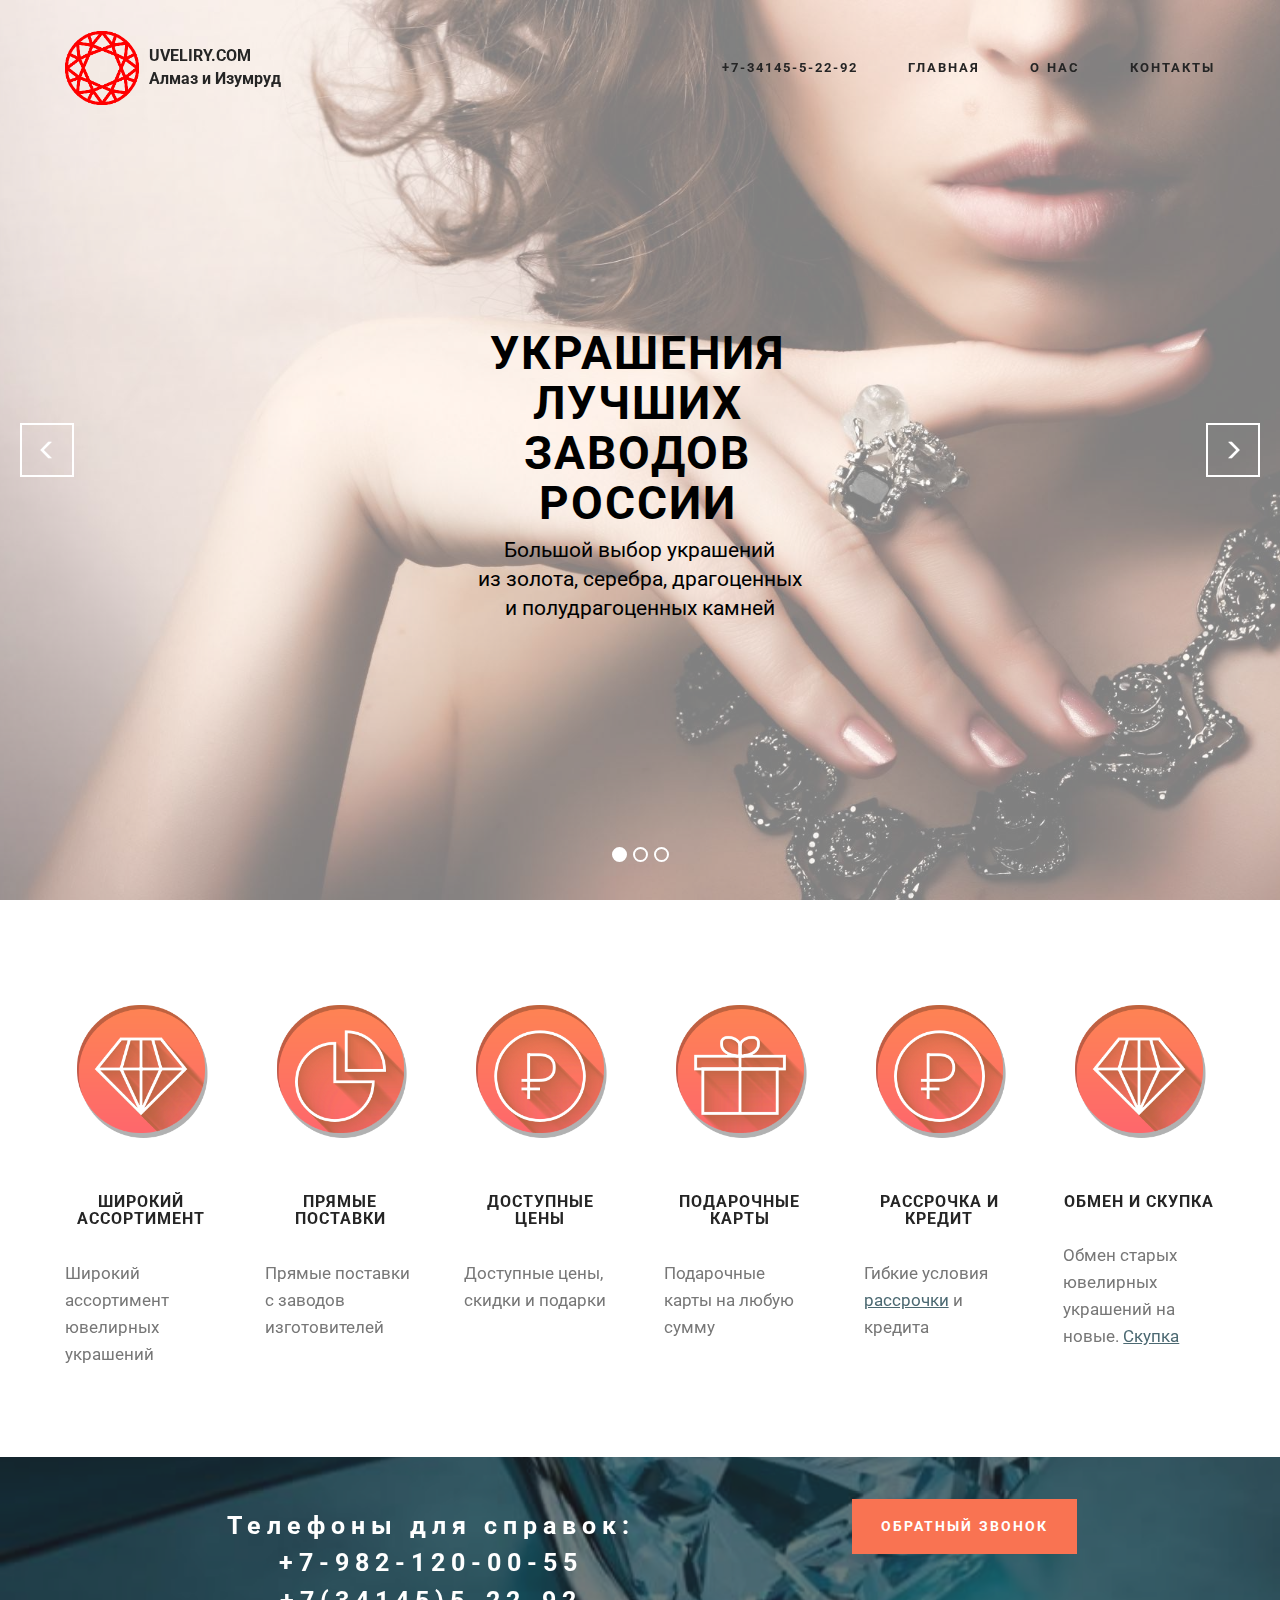
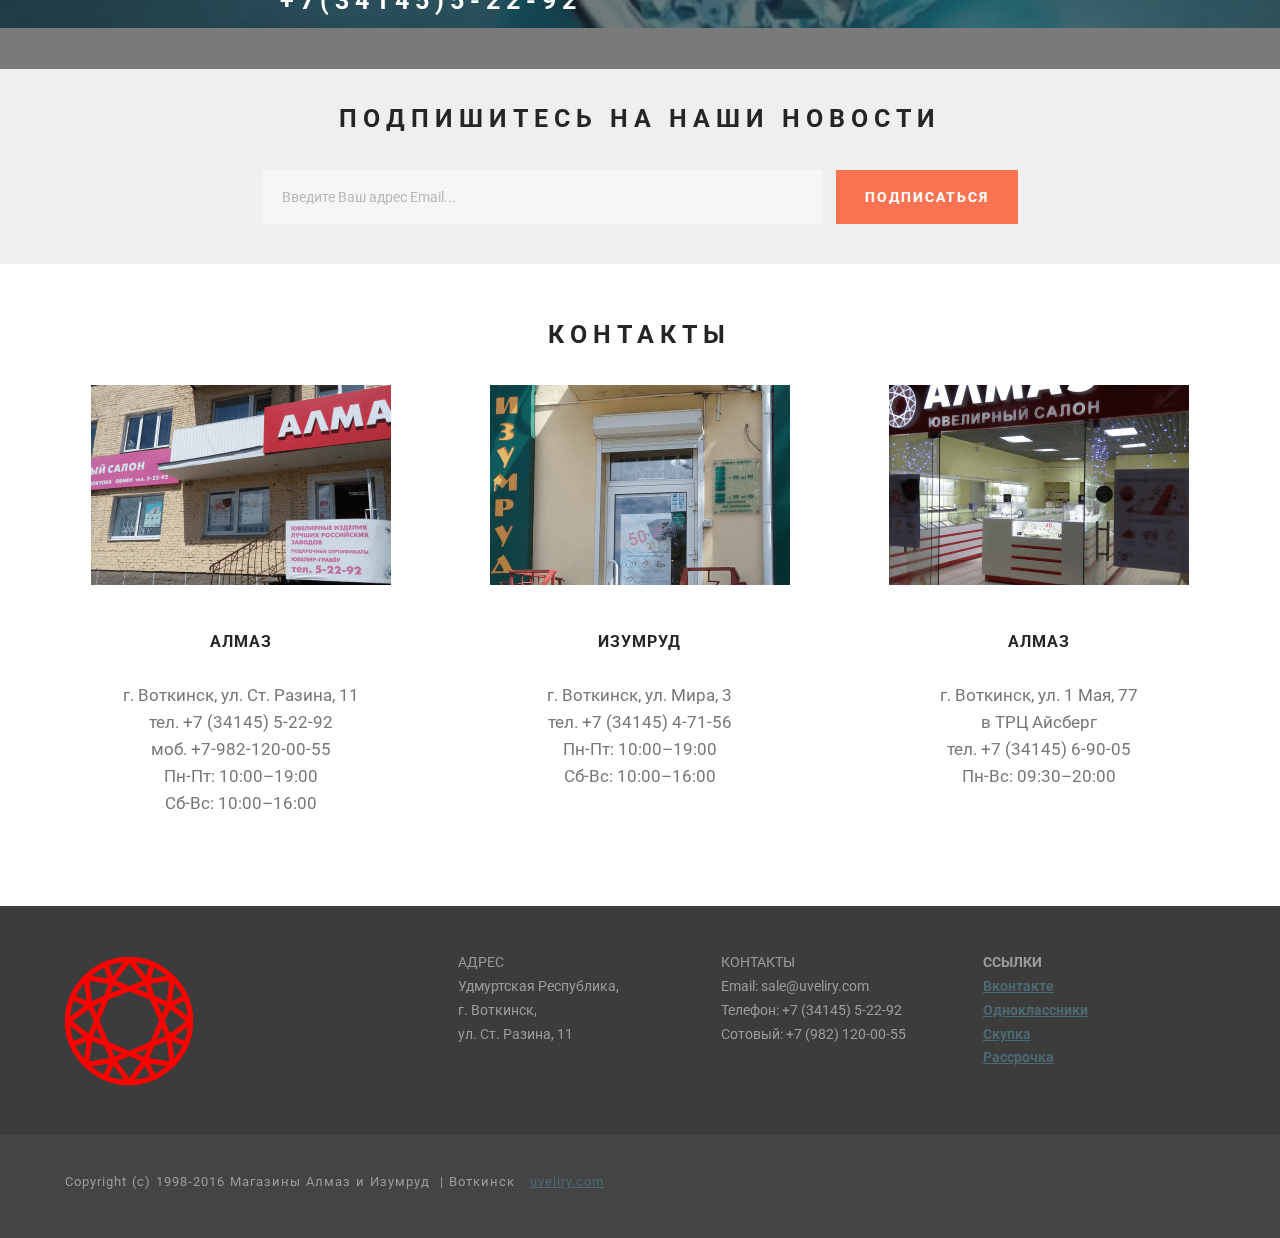
<file: uveliry_com/index.html>
<!DOCTYPE html>
<html>
<head>
  <!-- Site made with Mobirise Website Builder v2.11.1, https://mobirise.com -->
  <meta charset="UTF-8">
  <meta http-equiv="X-UA-Compatible" content="IE=edge">
  <meta name="generator" content="Mobirise v2.11.1, mobirise.com">
  <meta name="viewport" content="width=device-width, initial-scale=1">
  <link rel="shortcut icon" href="assets/images/logo260x260-260x260-83.png" type="image/x-icon">
  <meta name="description" content="Официальный сайт сети ювелирных магазинов Алмаз и Изумруд. Здесь Вы узнаете о наших акциях, скидках, как нас найти и подписаться на новости. Заходите, будем рады.">
  <title>Ювелирные магазины Алмаз и Изумруд | Воткинск</title>
  <link rel="stylesheet" href="https://fonts.googleapis.com/css?family=Roboto:700,400&amp;subset=cyrillic,latin,greek,vietnamese">
  <link rel="stylesheet" href="assets/bootstrap/css/bootstrap.min.css">
  <link rel="stylesheet" href="assets/mobirise/css/style.css">
  <link rel="stylesheet" href="assets/dropdown-menu-plugin/style.css">
  <link rel="stylesheet" href="assets/mobirise-slider/style.css">
  <link rel="stylesheet" href="assets/mobirise/css/mbr-additional.css" type="text/css">
  
  
  <!-- Paste any valid HTML code here. The code will be inserted to the end of <head> section, right before </head> -->
</head>
<body>

<!-- Google Analytics -->
<!-- Yandex.Metrika counter -->
<script type="text/javascript">
    (function (d, w, c) {
        (w[c] = w[c] || []).push(function() {
            try {
                w.yaCounter22689994 = new Ya.Metrika({
                    id:22689994,
                    clickmap:true,
                    trackLinks:true,
                    accurateTrackBounce:true,
                    webvisor:true
                });
            } catch(e) { }
        });

        var n = d.getElementsByTagName("script")[0],
            s = d.createElement("script"),
            f = function () { n.parentNode.insertBefore(s, n); };
        s.type = "text/javascript";
        s.async = true;
        s.src = "https://mc.yandex.ru/metrika/watch.js";

        if (w.opera == "[object Opera]") {
            d.addEventListener("DOMContentLoaded", f, false);
        } else { f(); }
    })(document, window, "yandex_metrika_callbacks");
</script>
<noscript><div><img src="https://mc.yandex.ru/watch/22689994" style="position:absolute; left:-9999px;" alt="" /></div></noscript>
<!-- /Yandex.Metrika counter -->

<!-- googleanalitics -->
			<script>
			(function(i,s,o,g,r,a,m){i['GoogleAnalyticsObject']=r;i[r]=i[r]||function(){
			(i[r].q=i[r].q||[]).push(arguments)},i[r].l=1*new Date();a=s.createElement(o),
			m=s.getElementsByTagName(o)[0];a.async=1;a.src=g;m.parentNode.insertBefore(a,m)
			})(window,document,'script','//www.google-analytics.com/analytics.js','ga');

			ga('create', 'UA-41827194-2', 'auto');
			ga('send', 'pageview');

			</script>
<!-- /googleanalitics -->
<!-- /Google Analytics -->


<section class="mbr-navbar mbr-navbar--freeze mbr-navbar--absolute mbr-navbar--transparent mbr-navbar--sticky mbr-navbar--auto-collapse" id="menu-0">
    <div class="mbr-navbar__section mbr-section">
        <div class="mbr-section__container container">
            <div class="mbr-navbar__container">
                <div class="mbr-navbar__column mbr-navbar__column--s mbr-navbar__brand">
                    <span class="mbr-navbar__brand-link mbr-brand mbr-brand--inline">
                        <span class="mbr-brand__logo"><a href="http://uveliry.com"><img src="assets/images/logo260x260-260x260-83.png" class="mbr-navbar__brand-img mbr-brand__img" alt="Логотип сайта uveliry.com магазинов Алмаз и Изумруд в Воткинске" title="Логотип сайта uveliry.com"></a></span>
                        <span class="mbr-brand__name"><a class="mbr-brand__name text-black" href="http://uveliry.com"><p><br></p><p>UVELIRY.COM<br>Алмаз и Изумруд</p></a>&nbsp;&nbsp;&nbsp;&nbsp;</span>
                    </span>
                </div>
                <div class="mbr-navbar__hamburger mbr-hamburger"><span class="mbr-hamburger__line"></span></div>
                <div class="mbr-navbar__column mbr-navbar__menu">
                    <nav class="mbr-navbar__menu-box mbr-navbar__menu-box--inline-right">
                        <div class="mbr-navbar__column">
                            <ul class="mbr-navbar__items mbr-navbar__items--right float-left mbr-buttons mbr-buttons--freeze mbr-buttons--right btn-decorator mbr-buttons--active mbr-buttons--only-links"> <li class="mbr-navbar__item"><a class="mbr-buttons__link btn text-black" href="#top">+7-34145-5-22-92</a></li> <li class="mbr-navbar__item"><a class="mbr-buttons__link btn text-black" href="#top">ГЛАВНАЯ</a></li> <li class="mbr-navbar__item"><a class="mbr-buttons__link btn text-black" href="index.html#features1-14">О НАС</a></li><li class="mbr-navbar__item"><a class="mbr-buttons__link btn text-black" href="index.html#features1-12">КОНТАКТЫ</a></li></ul>                            
                            
                        </div>
                    </nav>
                </div>
            </div>
        </div>
    </div>
</section>

<section class="engine"><a rel="external" href="https://mobirise.com">free web design software</a></section><section class="mbr-slider mbr-section mbr-section--no-padding carousel slide" data-ride="carousel" data-wrap="true" data-interval="5000" id="slider-11" style="background-color: rgb(255, 255, 255);">
    <div class="mbr-section__container">
        <div>
            <ol class="carousel-indicators">
                <li data-app-prevent-settings="" data-target="#slider-11" data-slide-to="0" class="active"></li><li data-app-prevent-settings="" data-target="#slider-11" data-slide-to="1"></li><li data-app-prevent-settings="" data-target="#slider-11" class="" data-slide-to="2"></li>
            </ol>
            <div class="carousel-inner" role="listbox">
                <div class="mbr-box mbr-section mbr-section--relative mbr-section--fixed-size mbr-section--bg-adapted item dark center mbr-section--full-height active" style="background-image: url(assets/images/1920x1200-devushka-1920x1200-98.jpg);">
                    <div class="mbr-box__magnet mbr-box__magnet--center-center mbr-box__magnet--sm-padding mbr-after-navbar">
                    <div class="mbr-overlay" style="opacity: 0.5; background-color: rgb(255, 255, 255);"></div>                        
                        <div class=" container">
                            
                            <div class="row">
                                <div class=" col-md-8 col-md-offset-2">  

                                <div class="mbr-hero">
                                    <h1 class="mbr-hero__text">УКРАШЕНИЯ<br>ЛУЧШИХ<br>ЗАВОДОВ<br>РОССИИ</h1>

                                    <p class="mbr-hero__subtext">Большой выбор украшений<br>из золота, серебра, драгоценных<br>и полудрагоценных камней<br></p>
                                </div>
                                
                                </div>
                            </div>
                        </div>
                    </div>
                </div><div class="mbr-box mbr-section mbr-section--relative mbr-section--fixed-size mbr-section--bg-adapted item dark center mbr-section--full-height" style="background-image: url(assets/images/kolco-600x400-20.jpg);">
                    <div class="mbr-box__magnet mbr-box__magnet--center-left mbr-box__magnet--sm-padding mbr-after-navbar">
                    <div class="mbr-overlay" style="opacity: 0.6; background-color: rgb(255, 255, 255);"></div>                        
                        <div class=" container">
                            
                            <div class="row">
                                <div class=" col-md-6 col-md-offset-1">  

                                <div class="mbr-hero">
                                    <h1 class="mbr-hero__text">Рассрочка<br><span style="font-weight: normal;">без участия банков</span></h1>

                                    <p class="mbr-hero__subtext">только в салонах "АЛМАЗ" И "ИЗУМРУД"<br>+7-982-120-00-55<br>+7(34145) 5-22-92<br></p>
                                </div>
                                <div class="mbr-buttons btn-inverse mbr-buttons--left"><a class="mbr-buttons__btn btn btn-lg btn-danger" href="https://mobirise.com">УЗНАТЬ БОЛЬШЕ</a> </div>
                                </div>
                            </div>
                        </div>
                    </div>
                </div><div class="mbr-box mbr-section mbr-section--relative mbr-section--fixed-size mbr-section--bg-adapted item dark center mbr-section--full-height" style="background-image: url(assets/images/56e79d1bb0901-6000x5450-95.jpg);">
                    <div class="mbr-box__magnet mbr-box__magnet--center-right mbr-box__magnet--sm-padding mbr-after-navbar">
                                            
                        <div class=" container">
                            
                            <div class="row">
                                <div class=" col-md-6 col-md-offset-5">  

                                <div class="mbr-hero">
                                    <h1 class="mbr-hero__text">Обручальные кольца<br><span style="font-weight: normal;">со скидкой </span>55%</h1>

                                    <p class="mbr-hero__subtext">в широком ассортименте по самым современным технологиям</p>
                                </div>
                                
                                </div>
                            </div>
                        </div>
                    </div>
                </div>
            </div>
            
            <a data-app-prevent-settings="" class="left carousel-control" role="button" data-slide="prev" href="#slider-11">
                <span class="glyphicon glyphicon-menu-left" aria-hidden="true"></span>
                <span class="sr-only">Previous</span>
            </a>
            <a data-app-prevent-settings="" class="right carousel-control" role="button" data-slide="next" href="#slider-11">
                <span class="glyphicon glyphicon-menu-right" aria-hidden="true"></span>
                <span class="sr-only">Next</span>
            </a>
        </div>
    </div>
</section>

<section class="mbr-section mbr-section--relative mbr-section--fixed-size" id="features1-14" style="background-color: rgb(255, 255, 255);">
    
    
    <div class="mbr-section__container container mbr-section__container--std-top-padding" style="padding-top: 93px;">
        <div class="mbr-section__row row">
            <div class="mbr-section__col col-xs-12 col-lg-2 col-md-4 col-sm-6">
                <div class="mbr-section__container mbr-section__container--center mbr-section__container--middle">
                    <figure class="mbr-figure"><a href="uveliry.com"><img src="assets/images/linea-1ec3-256-256x256-26.png" class="mbr-figure__img" alt="Широкий ассортимент ювелирных украшений в магазинах Алмаз и Изумруд г. Воткинск" title="Широкий ассортимент ювелирных украшений в магазинах Алмаз и Изумруд г. Воткинск"></a></figure>
                </div>
                <div class="mbr-section__container mbr-section__container--middle">
                    <div class="mbr-header mbr-header--reduce mbr-header--center mbr-header--wysiwyg">
                        <h3 class="mbr-header__text">ШИРОКИЙ АССОРТИМЕНТ</h3>
                    </div>
                </div>
                <div class="mbr-section__container mbr-section__container--last" style="padding-bottom: 93px;">
                    <div class="mbr-article mbr-article--wysiwyg">
                        <p>Широкий ассортимент ювелирных украшений</p>
                    </div>
                </div>
                
            </div>
            <div class="mbr-section__col col-xs-12 col-lg-2 col-md-4 col-sm-6">
                <div class="mbr-section__container mbr-section__container--center mbr-section__container--middle">
                    <figure class="mbr-figure"><img src="assets/images/linea-1f11-256-256x256-53.png" class="mbr-figure__img" alt="Прямые поставки ювелирных изделий с заводов-изготовителей в магазины Алмаз и Изумруд" title="Прямые поставки ювелирных изделий с заводов-изготовителей в магазины Алмаз и Изумруд"></figure>
                </div>
                <div class="mbr-section__container mbr-section__container--middle">
                    <div class="mbr-header mbr-header--reduce mbr-header--center mbr-header--wysiwyg">
                        <h3 class="mbr-header__text">ПРЯМЫЕ ПОСТАВКИ</h3>
                    </div>
                </div>
                <div class="mbr-section__container mbr-section__container--last" style="padding-bottom: 93px;">
                    <div class="mbr-article mbr-article--wysiwyg">
                        <p>Прямые поставки с заводов изготовителей</p>
                    </div>
                </div>
                
            </div>
            <div class="clearfix visible-sm-block"></div>
            <div class="mbr-section__col col-xs-12 col-lg-2 col-md-4 col-sm-6">
                <div class="mbr-section__container mbr-section__container--center mbr-section__container--middle">
                    <figure class="mbr-figure"><img src="assets/images/linea-1cd2-256-256x256-21.png" class="mbr-figure__img" alt="Доступные цены на ювелирные украгения в Воткинске, скидки, кредит, дисконтные программы" title="Доступные цены на ювелирные украгения в Воткинске"></figure>
                </div>
                <div class="mbr-section__container mbr-section__container--middle">
                    <div class="mbr-header mbr-header--reduce mbr-header--center mbr-header--wysiwyg">
                        <h3 class="mbr-header__text">ДОСТУПНЫЕ ЦЕНЫ</h3>
                    </div>
                </div>
                <div class="mbr-section__container mbr-section__container--last" style="padding-bottom: 93px;">
                    <div class="mbr-article mbr-article--wysiwyg">
                        <p>Доступные цены, скидки и подарки</p>
                    </div>
                </div>
                
            </div>
            <div class="clearfix visible-md-block"></div>
            <div class="mbr-section__col col-xs-12 col-lg-2 col-md-4 col-sm-6">
                <div class="mbr-section__container mbr-section__container--center mbr-section__container--middle">
                    <figure class="mbr-figure"><img src="assets/images/linea-1f00-256-256x256-35.png" class="mbr-figure__img" alt="Подарочные карты на любой случай, на любую сумму" title="Подарочные карты на любой случай, на любую сумму"></figure>
                </div>
                <div class="mbr-section__container mbr-section__container--middle">
                    <div class="mbr-header mbr-header--reduce mbr-header--center mbr-header--wysiwyg">
                        <h3 class="mbr-header__text">ПОДАРОЧНЫЕ КАРТЫ</h3>
                    </div>
                </div>
                <div class="mbr-section__container mbr-section__container--last" style="padding-bottom: 93px;">
                    <div class="mbr-article mbr-article--wysiwyg">
                        <p>Подарочные карты на любую сумму</p>
                    </div>
                </div>
                
            </div>
            <div class="clearfix visible-sm-block"></div>
            <div class="mbr-section__col col-xs-12 col-lg-2 col-md-4 col-sm-6">
                <div class="mbr-section__container mbr-section__container--center mbr-section__container--middle">
                    <figure class="mbr-figure"><a href="uveliry.com/rass"><img src="assets/images/linea-1cd2-256-256x256-3.png" class="mbr-figure__img" alt="Рассрочка без банков на ювелирные украшения в Воткинске" title="Рассрочка без участия банков на ювелирные украшения в Воткинске"></a></figure>
                </div>
                <div class="mbr-section__container mbr-section__container--middle">
                    <div class="mbr-header mbr-header--reduce mbr-header--center mbr-header--wysiwyg">
                        <h3 class="mbr-header__text">РАССРОЧКА И КРЕДИТ</h3>
                    </div>
                </div>
                <div class="mbr-section__container mbr-section__container--last" style="padding-bottom: 93px;">
                    <div class="mbr-article mbr-article--wysiwyg">
                        <p>Гибкие условия <a href="https://uveliry.com/rass" target="_blank">рассрочки</a> и кредита</p>
                    </div>
                </div>
                
            </div>
            <div class="mbr-section__col col-xs-12 col-lg-2 col-md-4 col-sm-6">
                <div class="mbr-section__container mbr-section__container--center mbr-section__container--middle">
                    <figure class="mbr-figure"><a href="скупказолота.орг"><img src="assets/images/linea-1ec3-256-256x256-74.png" class="mbr-figure__img" alt="Обмен старых ювелирных украшений на новые, скупка" title="Обмен старых ювелирных украшений на новые, скупка"></a></figure>
                </div>
                <div class="mbr-section__container mbr-section__container--middle">
                    <div class="mbr-header mbr-header--reduce mbr-header--center mbr-header--wysiwyg">
                        <h3 class="mbr-header__text">ОБМЕН И СКУПКА</h3>
                    </div>
                </div>
                <div class="mbr-section__container mbr-section__container--last" style="padding-bottom: 93px;">
                    <div class="mbr-article mbr-article--wysiwyg">
                        <p>Обмен старых ювелирных украшений на новые. <a href="http://скупказолота.орг" target="_blank">Скупка</a></p>
                    </div>
                </div>
                
            </div>
        </div>
    </div>
</section>

<section class="mbr-section mbr-section--relative mbr-section--short-paddings mbr-parallax-background" id="msg-box1-8" style="background-image: url(assets/images/diamond-700x700-700x700-17.jpg);">

    <div class="mbr-overlay" style="opacity: 0.6; background-color: rgb(34, 34, 34);"></div>

    <div class="mbr-section__container mbr-section__container--isolated container" style="padding-top: 60px; padding-bottom: 60px;">
        <div class="row">
            <div class="mbr-box mbr-box--fixed mbr-box--adapted">
                <div class="mbr-box__magnet mbr-box__magnet--top-left mbr-section__left col-sm-8">
                    <div class="mbr-section__container">
                        <div class="mbr-header mbr-header--auto-align mbr-header--wysiwyg">
                            <h3 class="mbr-header__text">Телефоны для справок:<br>+7-982-120-00-55<br>+7(34145)5-22-92</h3>
                        </div>
                    </div>
                    
                </div>
                <div class="mbr-box__magnet mbr-box__magnet--top-left mbr-section__right col-sm-4">
                    <div class="mbr-section__container">
                        <div class="mbr-buttons mbr-buttons--auto-align mbr-buttons--top mbr-buttons--left"><a class="mbr-buttons__btn btn btn-lg btn-danger" href="form.html" target="_blank">ОБРАТНЫЙ ЗВОНОК</a></div>
                    </div>
                </div>
            </div>
        </div>
    </div>

</section>

<section class="mbr-section mbr-section--relative mbr-section--fixed-size" id="form2-11" style="background-color: rgb(239, 239, 239);">
    
    <div class="mbr-section__container mbr-section__container--sm-padding container" style="padding-top: 40.8px; padding-bottom: 40.8px;">
        <div class="row">
            <div class="col-sm-12">
                <div class="row">
                    <div class="col-sm-8 col-sm-offset-2" data-form-type="formoid">
                        <div class="mbr-header mbr-header--center mbr-header--std-padding">
                            <h2 class="mbr-header__text">ПОДПИШИТЕСЬ НА НАШИ НОВОСТИ</h2>
                        </div>
                        <div data-form-alert="true">
                            <div class="hide" data-form-alert-success="true">Спасибо за подписку!</div>
                        </div>
                        <form class="mbr-form" action="https://mobirise.com/" method="post" data-form-title="ПОДПИШИТЕСЬ НА НАШИ НОВОСТИ">
                            <input type="hidden" value="onj3dWj/kSMlYEfLm6J9vFSd8fkmxHoPDENgdRNK05i3w70occut/t+53KlLwkKFsfQgxBS7/RACCnyiJdIdex5Tv+23hzSfTiBd4T39Wy6gyc/SbulvU05F0KdSgm6l" data-form-email="true">
                            <div class="mbr-form__left">
                                <input type="email" class="form-control" name="email" required="" placeholder="Введите Ваш адрес Email..." data-form-field="Email">
                            </div>
                            <div class="mbr-form__right mbr-buttons mbr-buttons--no-offset mbr-buttons--right"><button type="submit" class="mbr-buttons__btn btn btn-lg btn-danger">ПОДПИСАТЬСЯ</button></div>
                        </form>
                    </div>
                </div>

            </div>
        </div>
    </div>
</section>

<section class="mbr-section mbr-section--relative mbr-section--fixed-size" id="features1-12" style="background-color: rgb(255, 255, 255);">
    
    <div class="mbr-section__container mbr-section__container--std-top-padding mbr-section__container--sm-bot-padding mbr-section-title container" style="padding-top: 62px;">
        <div class="mbr-header mbr-header--center mbr-header--wysiwyg row">
            <div class="col-sm-8 col-sm-offset-2">
                <h3 class="mbr-header__text">КОНТАКТЫ</h3>
                
            </div>
        </div>
    </div>
    <div class="mbr-section__container container">
        <div class="mbr-section__row row">
            <div class="mbr-section__col col-xs-12 col-sm-4">
                <div class="mbr-section__container mbr-section__container--center mbr-section__container--middle">
                    <figure class="mbr-figure"><img src="assets/images/almazshop-300x200-300x200-57.png" class="mbr-figure__img" alt="Фото ювелирного салона Алмаз" title="Ювелирный салон Алмаз"></figure>
                </div>
                <div class="mbr-section__container mbr-section__container--middle">
                    <div class="mbr-header mbr-header--reduce mbr-header--center mbr-header--wysiwyg">
                        <h3 class="mbr-header__text">АЛМАЗ</h3>
                    </div>
                </div>
                <div class="mbr-section__container mbr-section__container--last" style="padding-bottom: 93px;">
                    <div class="mbr-article mbr-article--wysiwyg">
                        <p>г. Воткинск, ул. Ст. Разина, 11<br>тел. +7 (34145) 5-22-92<br>моб. +7-982-120-00-55<br>Пн-Пт: 10:00–19:00<br>Сб-Вс: 10:00–16:00<br></p>
                    </div>
                </div>
                
            </div>
            <div class="mbr-section__col col-xs-12 col-sm-4">
                <div class="mbr-section__container mbr-section__container--center mbr-section__container--middle">
                    <figure class="mbr-figure"><img src="assets/images/izumrudshop-300x200-300x200-25.png" class="mbr-figure__img" alt="Фото ювелирного салона Изумруд" title="Ювелирный салон Изумруд"></figure>
                </div>
                <div class="mbr-section__container mbr-section__container--middle">
                    <div class="mbr-header mbr-header--reduce mbr-header--center mbr-header--wysiwyg">
                        <h3 class="mbr-header__text">ИЗУМРУД</h3>
                    </div>
                </div>
                <div class="mbr-section__container mbr-section__container--last" style="padding-bottom: 93px;">
                    <div class="mbr-article mbr-article--wysiwyg">
                        <p>г. Воткинск, ул. Мира, 3<br>тел. +7 (34145) 4-71-56<br>Пн-Пт: 10:00–19:00<br>Сб-Вс: 10:00–16:00<br></p>
                    </div>
                </div>
                
            </div>
            
            <div class="mbr-section__col col-xs-12 col-sm-4">
                <div class="mbr-section__container mbr-section__container--center mbr-section__container--middle">
                    <figure class="mbr-figure"><img src="assets/images/iceshop-1-300x200-300x200-49.png" class="mbr-figure__img" alt="Фото ювелирного салона Алмаз в ТРЦ Айсберг" title="Ювелирный салон Алмаз в ТРЦ Айсберг"></figure>
                </div>
                <div class="mbr-section__container mbr-section__container--middle">
                    <div class="mbr-header mbr-header--reduce mbr-header--center mbr-header--wysiwyg">
                        <h3 class="mbr-header__text">АЛМАЗ</h3>
                    </div>
                </div>
                <div class="mbr-section__container mbr-section__container--last" style="padding-bottom: 93px;">
                    <div class="mbr-article mbr-article--wysiwyg">
                        <p>г. Воткинск, ул. 1 Мая, 77<br>в ТРЦ Айсберг<br>тел. +7 (34145) 6-90-05<br>Пн-Вс: 09:30–20:00<br></p>
                    </div>
                </div>
                
            </div>
            
            
            
            
            
        </div>
    </div>
</section>

<section class="mbr-section mbr-section--relative mbr-section--fixed-size" id="contacts1-10" style="background-color: rgb(60, 60, 60);">
    
    <div class="mbr-section__container container">
        <div class="mbr-contacts mbr-contacts--wysiwyg row" style="padding-top: 45px; padding-bottom: 45px;">
            <div class="col-sm-4">
                <div><a href="http://uveliry.com"><img src="assets/images/logo260x260-260x260-83-128x128-43.png" class="mbr-contacts__img mbr-contacts__img--left" alt="Логотип сети ювелирных салонов Алмаз и Изумруд" title="uveliry.com"></a></div>
            </div>
            <div class="col-sm-8">
                <div class="row">
                    <div class="col-sm-4">
                        <p class="mbr-contacts__text">АДРЕС<br>Удмуртская Республика,<br>г. Воткинск,<br>ул. Ст. Разина, 11<br></p>
                    </div>
                    <div class="col-sm-4">
                        <p class="mbr-contacts__text">КОНТАКТЫ<br>Email: sale@uveliry.com<br>Телефон: +7 (34145) 5-22-92<br>Сотовый: +7 (982) 120-00-55<br></p>
                    </div>
                    <div class="col-sm-4"><p class="mbr-contacts__text"><strong>ССЫЛКИ</strong></p><p class="mbr-contacts__text"><strong><a href="http://vk.com/uveliry_com" target="_blank">Вконтакте</a></strong><br></p><p class="mbr-contacts__text"><strong><a href="https://ok.ru/group/52251260944531">Одноклассники</a></strong></p><p class="mbr-contacts__text"><a href="http://скупказолота.орг"><strong>Скупка</strong></a><strong><a href="http://скупказолота.орг"></a></strong></p><p class="mbr-contacts__text"><strong><a href="https://uveliry.com/rass" target="_blank">Рассрочка</a></strong></p></div>
                </div>
            </div>
        </div>
    </div>
</section>

<footer class="mbr-section mbr-section--relative mbr-section--fixed-size" id="footer1-2" style="background-color: rgb(68, 68, 68);">
    
    <div class="mbr-section__container container">
        <div class="mbr-footer mbr-footer--wysiwyg row" style="padding-top: 36.900000000000006px; padding-bottom: 36.900000000000006px;">
            <div class="col-sm-12">
                <p class="mbr-footer__copyright"></p><p>Copyright (c) 1998-2016 Магазины Алмаз и Изумруд &nbsp;|&nbsp;Воткинск &nbsp;&nbsp;<a href="http://uveliry.com">uveliry.com</a><a class="mbr-footer__link text-gray" href="https://mobirise.com/"></a></p><p></p>
            </div>
        </div>
    </div>
</footer>


  <script src="assets/web/assets/jquery/jquery.min.js"></script>
  <script src="assets/bootstrap/js/bootstrap.min.js"></script>
  <script src="assets/smooth-scroll/SmoothScroll.js"></script>
  <script src="assets/bootstrap-carousel-swipe/bootstrap-carousel-swipe.js"></script>
  <script src="assets/jarallax/jarallax.js"></script>
  <!--[if lte IE 9]>
    <script src="assets/jquery-placeholder/jquery.placeholder.min.js"></script>
  <![endif]-->
  <script src="assets/mobirise/js/script.js"></script>
  <script src="assets/dropdown-menu-plugin/script.js"></script>
  <script src="assets/formoid/formoid.min.js"></script>
  
  <!-- Paste any valid HTML code here. The code will be inserted to the end of <body> section, right before </body> -->
</body>
</html>
</file>
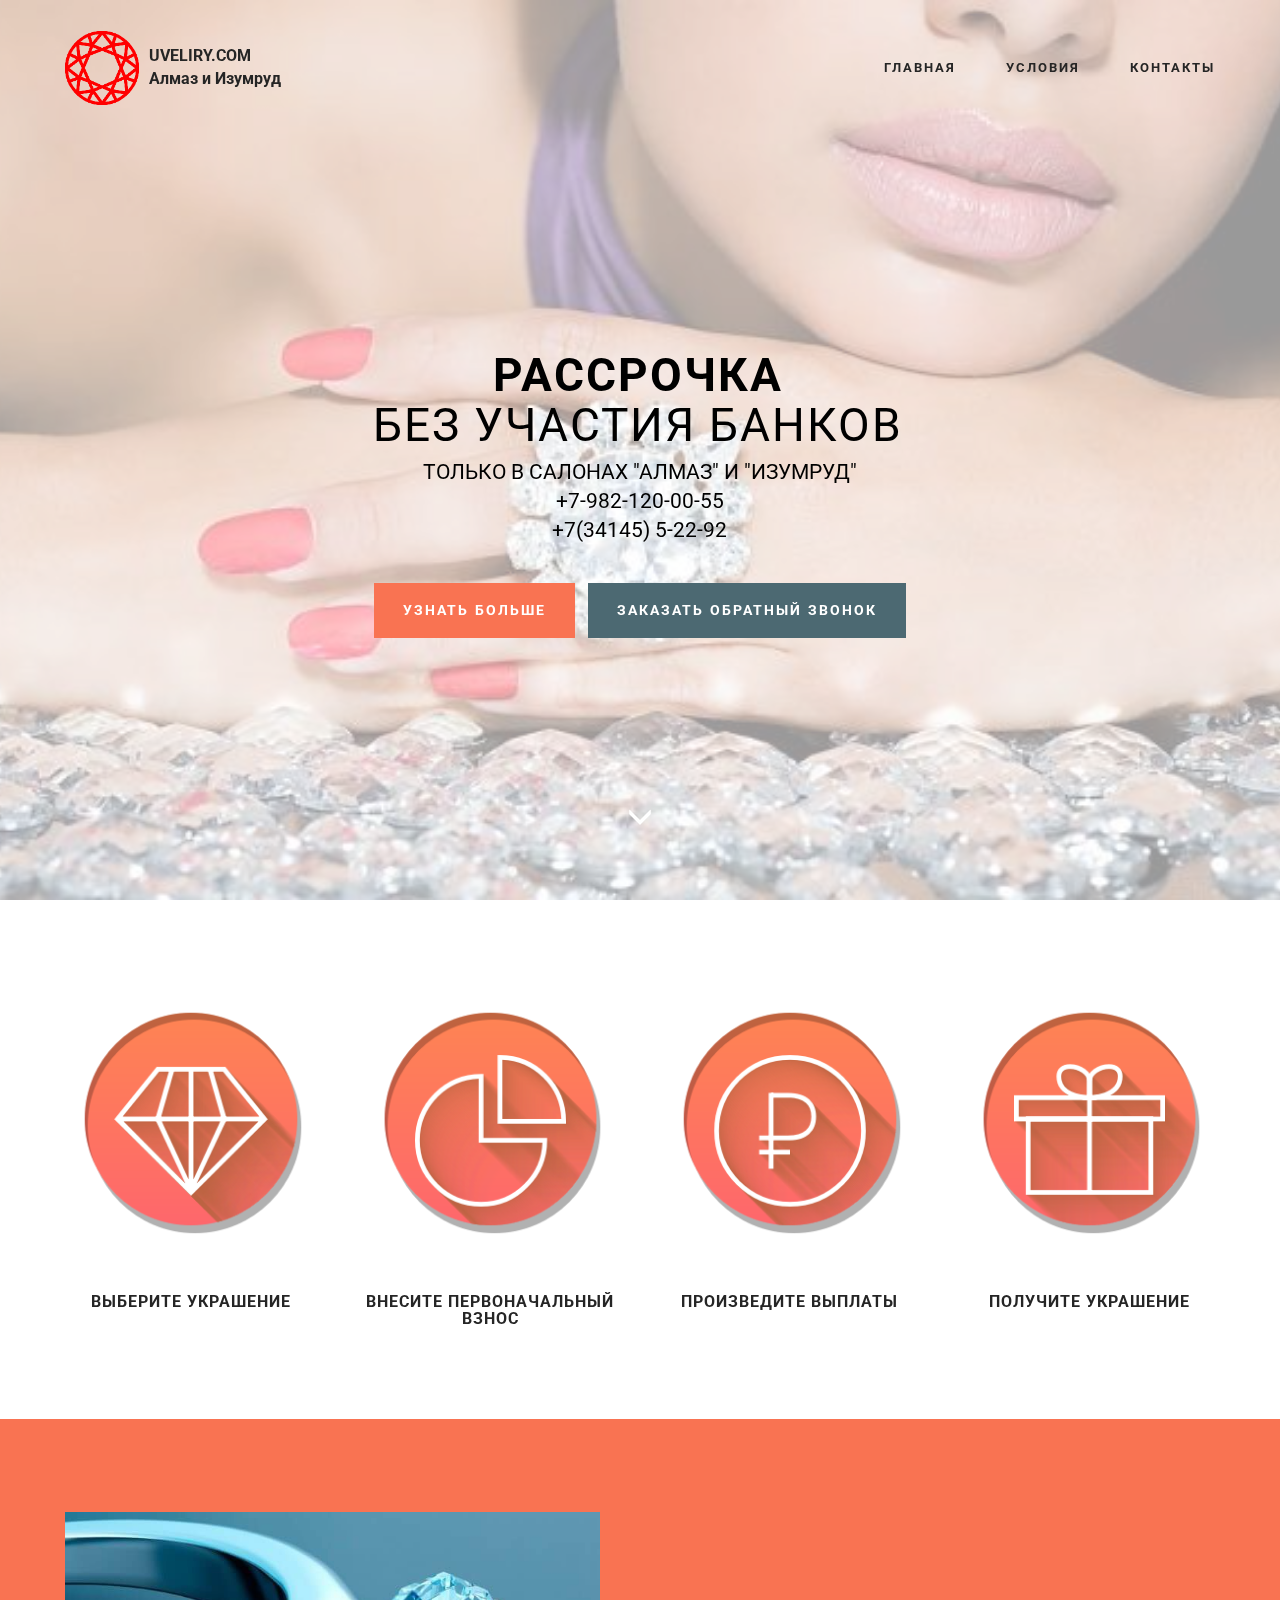
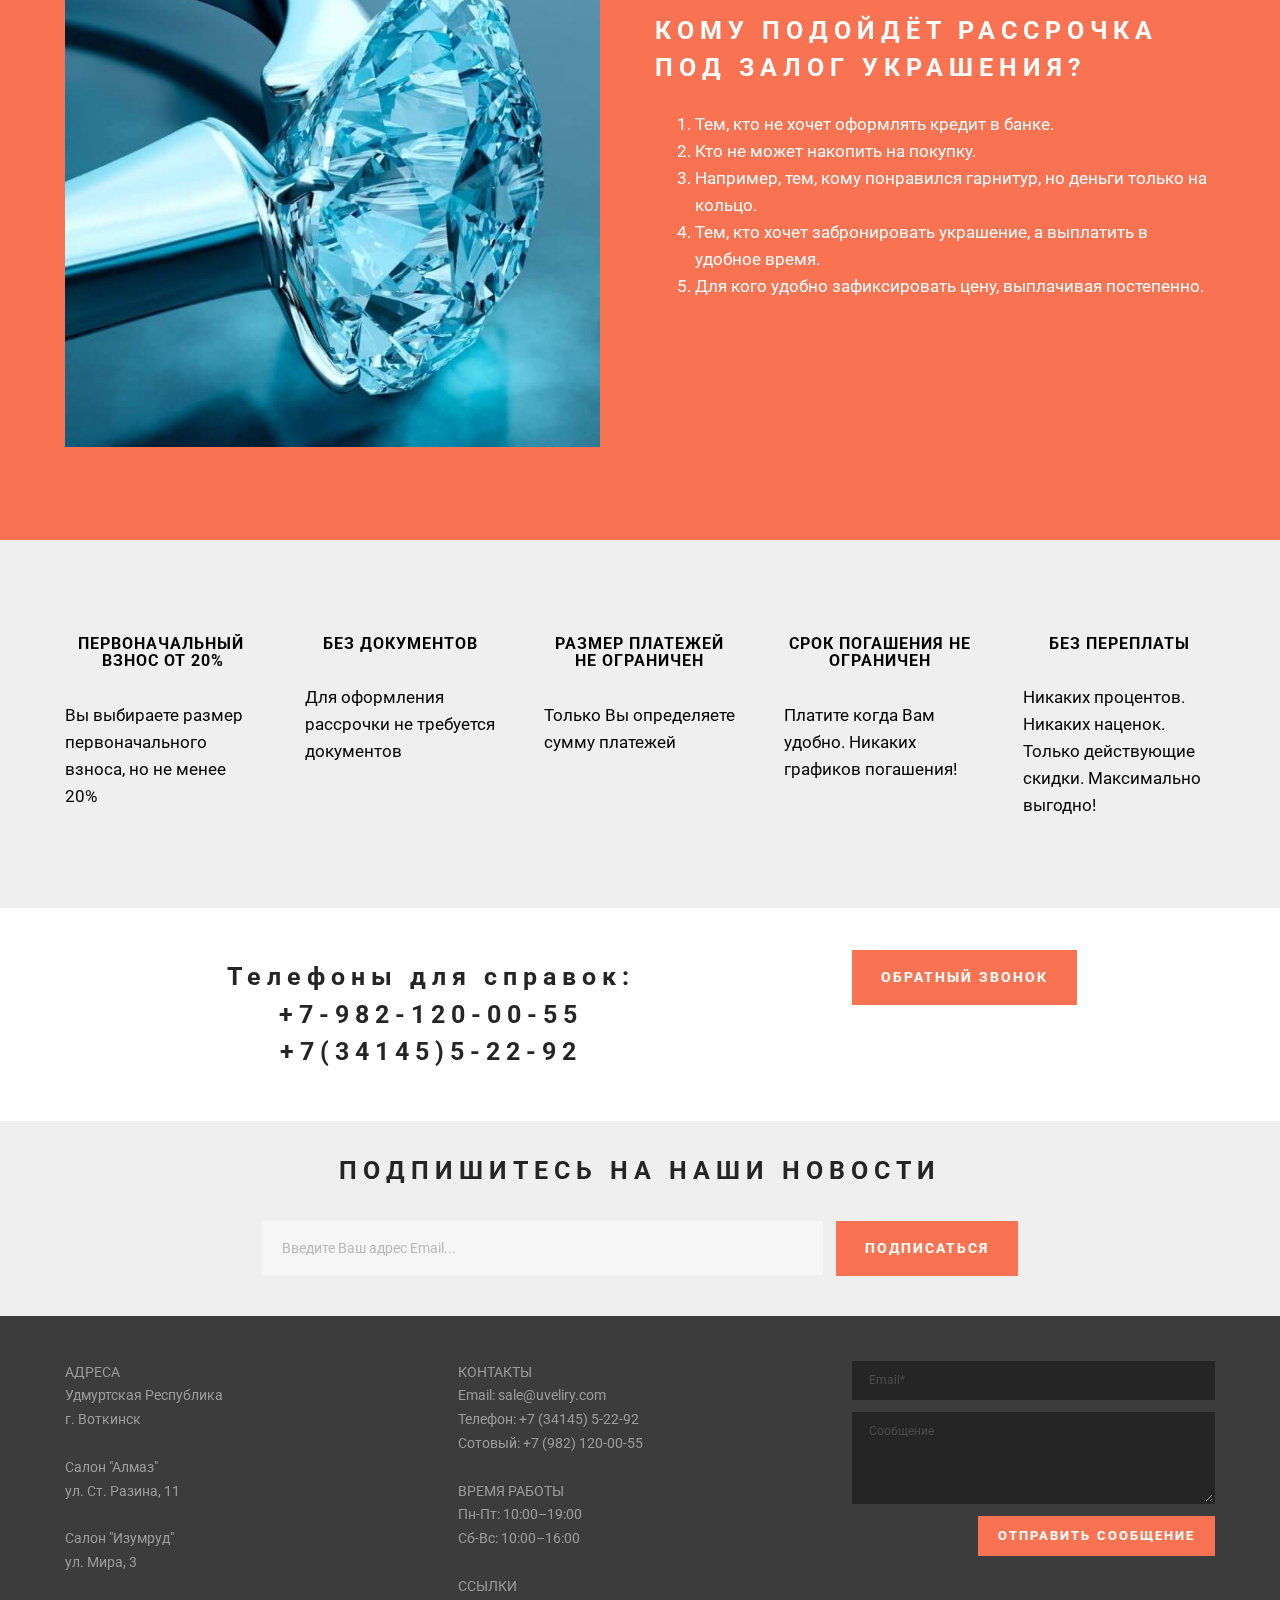
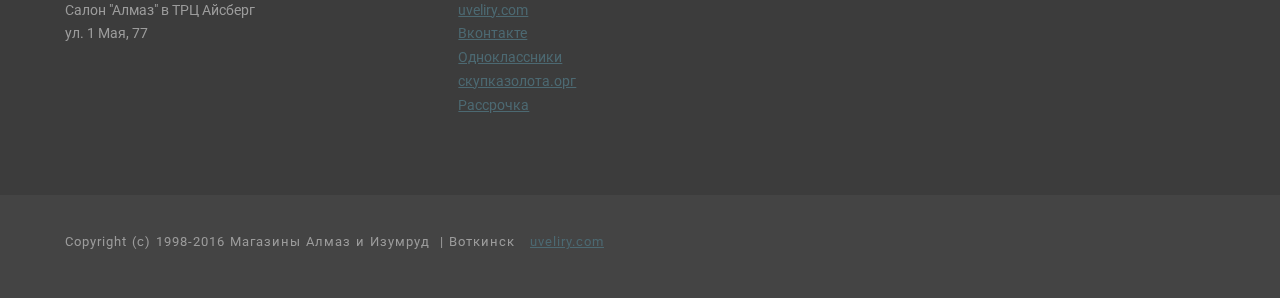
<file: uveliry_com_rass/index.html>
<!DOCTYPE html>
<html>
<head>
  <!-- Site made with Mobirise Website Builder v2.11, https://mobirise.com -->
  <meta charset="UTF-8">
  <meta http-equiv="X-UA-Compatible" content="IE=edge">
  <meta name="generator" content="Mobirise v2.11, mobirise.com">
  <meta name="viewport" content="width=device-width, initial-scale=1">
  <link rel="shortcut icon" href="assets/images/logo260x260-260x260-83.png" type="image/x-icon">
  <meta name="description" content="Рассрочка на золото в Воткинске">
  <title>Рассрочка на золото в Воткинске</title>
  <link rel="stylesheet" href="https://fonts.googleapis.com/css?family=Roboto:700,400&amp;subset=cyrillic,latin,greek,vietnamese">
  <link rel="stylesheet" href="assets/bootstrap/css/bootstrap.min.css">
  <link rel="stylesheet" href="assets/animate.css/animate.min.css">
  <link rel="stylesheet" href="assets/mobirise/css/style.css">
  <link rel="stylesheet" href="assets/dropdown-menu-plugin/style.css">
  <link rel="stylesheet" href="assets/mobirise/css/mbr-additional.css" type="text/css">
  
  
  <!-- Paste any valid HTML code here. The code will be inserted to the end of <head> section, right before </head> -->
</head>
<body>

<!-- Google Analytics -->
<!-- Yandex.Metrika counter -->
			<script type="text/javascript">
			(function (d, w, c) {
				(w[c] = w[c] || []).push(function() {
					try {
						w.yaCounter22689994 = new Ya.Metrika({id:22689994,
								clickmap:true,
								trackLinks:true,
								accurateTrackBounce:true});
					} catch(e) { }
				});

				var n = d.getElementsByTagName("script")[0],
					s = d.createElement("script"),
					f = function () { n.parentNode.insertBefore(s, n); };
				s.type = "text/javascript";
				s.async = true;
				s.src = (d.location.protocol == "https:" ? "https:" : "http:") + "//mc.yandex.ru/metrika/watch.js";

				if (w.opera == "[object Opera]") {
					d.addEventListener("DOMContentLoaded", f, false);
				} else { f(); }
			})(document, window, "yandex_metrika_callbacks");
			</script>
<!-- <noscript><div><img src="//mc.yandex.ru/watch/22689994" style="position:absolute; left:-9999px;" alt="" /></div></noscript>
<!-- /Yandex.Metrika counter -->
<!-- googleanalitics -->
			<script>
			(function(i,s,o,g,r,a,m){i['GoogleAnalyticsObject']=r;i[r]=i[r]||function(){
			(i[r].q=i[r].q||[]).push(arguments)},i[r].l=1*new Date();a=s.createElement(o),
			m=s.getElementsByTagName(o)[0];a.async=1;a.src=g;m.parentNode.insertBefore(a,m)
			})(window,document,'script','//www.google-analytics.com/analytics.js','ga');

			ga('create', 'UA-41827194-2', 'auto');
			ga('send', 'pageview');

			</script>
<!-- /googleanalitics -->
<!-- /Google Analytics -->


<section class="mbr-navbar mbr-navbar--freeze mbr-navbar--absolute mbr-navbar--transparent mbr-navbar--sticky mbr-navbar--auto-collapse" id="menu-0">
    <div class="mbr-navbar__section mbr-section">
        <div class="mbr-section__container container">
            <div class="mbr-navbar__container">
                <div class="mbr-navbar__column mbr-navbar__column--s mbr-navbar__brand">
                    <span class="mbr-navbar__brand-link mbr-brand mbr-brand--inline">
                        <span class="mbr-brand__logo"><a href="http://uveliry.com"><img src="assets/images/logo260x260-260x260-83.png" class="mbr-navbar__brand-img mbr-brand__img" alt="логотип сайта uveliry.com магазинов Алмаз и Изумруд в Воткинске" title="Логотип сайта uveliry.com"></a></span>
                        <span class="mbr-brand__name"><a class="mbr-brand__name text-black" href="http://uveliry.com"><p><br></p><p>UVELIRY.COM<br>Алмаз и Изумруд</p></a>&nbsp;&nbsp;&nbsp;&nbsp;</span>
                    </span>
                </div>
                <div class="mbr-navbar__hamburger mbr-hamburger"><span class="mbr-hamburger__line"></span></div>
                <div class="mbr-navbar__column mbr-navbar__menu">
                    <nav class="mbr-navbar__menu-box mbr-navbar__menu-box--inline-right">
                        <div class="mbr-navbar__column">
                            <ul class="mbr-navbar__items mbr-navbar__items--right float-left mbr-buttons mbr-buttons--freeze mbr-buttons--right btn-decorator mbr-buttons--active mbr-buttons--only-links"><li class="mbr-navbar__item"><a class="mbr-buttons__link btn text-black" href="#top">ГЛАВНАЯ</a></li><li class="mbr-navbar__item"><a class="mbr-buttons__link btn text-black" href="index.html#features1-14">УСЛОВИЯ</a></li><li class="mbr-navbar__item"><a class="mbr-buttons__link btn text-black" href="index.html#contacts3-10">КОНТАКТЫ</a></li></ul>                            
                            
                        </div>
                    </nav>
                </div>
            </div>
        </div>
    </div>
</section>

<section class="engine"><a rel="external" href="https://mobirise.com">mac website builder</a></section><section class="mbr-box mbr-section mbr-section--relative mbr-section--fixed-size mbr-section--full-height mbr-section--bg-adapted mbr-parallax-background" id="header1-1" style="background-image: url(assets/images/kolco-600x400-37.jpg);">
    <div class="mbr-box__magnet mbr-box__magnet--sm-padding mbr-box__magnet--center-center mbr-after-navbar">
        <div class="mbr-overlay" style="opacity: 0.6; background-color: rgb(255, 255, 255);"></div>
        <div class="mbr-box__container mbr-section__container container">
            <div class="mbr-box mbr-box--stretched"><div class="mbr-box__magnet mbr-box__magnet--center-center">
                <div class="row"><div class=" col-sm-8 col-sm-offset-2">
                    <div class="mbr-hero animated fadeInUp">
                        <h1 class="mbr-hero__text">РАССРОЧКА<br><span style="font-weight: normal;">БЕЗ УЧАСТИЯ БАНКОВ</span></h1>
                        <p class="mbr-hero__subtext">ТОЛЬКО В САЛОНАХ "АЛМАЗ" И "ИЗУМРУД"<br>+7-982-120-00-55<br>+7(34145) 5-22-92<br></p>
                    </div>
                    <div class="mbr-buttons btn-inverse mbr-buttons--center"><a class="mbr-buttons__btn btn btn-lg btn-danger animated fadeInUp delay" href="index.html#features1-14" target="_blank">УЗНАТЬ БОЛЬШЕ</a> <a class="mbr-buttons__btn btn btn-lg animated fadeInUp delay btn-primary" href="form.html" target="_blank">ЗАКАЗАТЬ ОБРАТНЫЙ ЗВОНОК</a></div>
                </div></div>
            </div></div>
        </div>
        <div class="mbr-arrow mbr-arrow--floating text-center">
            <div class="mbr-section__container container">
                <a class="mbr-arrow__link" href="#features1-14"><i class="glyphicon glyphicon-menu-down"></i></a>
            </div>
        </div>
    </div>
</section>

<section class="mbr-section mbr-section--relative mbr-section--fixed-size" id="features1-14" style="background-color: rgb(255, 255, 255);">
    
    
    <div class="mbr-section__container container mbr-section__container--std-top-padding" style="padding-top: 93px;">
        <div class="mbr-section__row row">
            <div class="mbr-section__col col-xs-12 col-md-3 col-sm-6">
                <div class="mbr-section__container mbr-section__container--center mbr-section__container--middle">
                    <figure class="mbr-figure"><img src="assets/images/linea-1ec3-256-256x256-26.png" class="mbr-figure__img" alt="Выберите ювелирное украшение в магазинах Алмаз и Изумруд" title="Выберите ювелирное украшение в магазинах Алмаз и Изумруд"></figure>
                </div>
                <div class="mbr-section__container mbr-section__container--last" style="padding-bottom: 93px;">
                    <div class="mbr-header mbr-header--reduce mbr-header--center mbr-header--wysiwyg">
                        <h3 class="mbr-header__text">ВЫБЕРИТЕ УКРАШЕНИЕ</h3>
                    </div>
                </div>
                
                
            </div>
            <div class="mbr-section__col col-xs-12 col-md-3 col-sm-6">
                <div class="mbr-section__container mbr-section__container--center mbr-section__container--middle">
                    <figure class="mbr-figure"><img src="assets/images/linea-1f11-256-256x256-53.png" class="mbr-figure__img" alt="Внесите первоначальный взнос за ювелирное украшение в магазинах Алмаз и Изумруд" title="Внесите первоначальный взнос за ювелирное украшение в магазинах Алмаз и Изумруд"></figure>
                </div>
                <div class="mbr-section__container mbr-section__container--last" style="padding-bottom: 93px;">
                    <div class="mbr-header mbr-header--reduce mbr-header--center mbr-header--wysiwyg">
                        <h3 class="mbr-header__text">ВНЕСИТЕ ПЕРВОНАЧАЛЬНЫЙ ВЗНОС</h3>
                    </div>
                </div>
                
                
            </div>
            <div class="clearfix visible-sm-block"></div>
            <div class="mbr-section__col col-xs-12 col-md-3 col-sm-6">
                <div class="mbr-section__container mbr-section__container--center mbr-section__container--middle">
                    <figure class="mbr-figure"><img src="assets/images/linea-1cd2-256-256x256-21.png" class="mbr-figure__img" alt="Вносите взносы до полного погашения рассрочки" title="Вносите взносы до полного погашения"></figure>
                </div>
                <div class="mbr-section__container mbr-section__container--last" style="padding-bottom: 93px;">
                    <div class="mbr-header mbr-header--reduce mbr-header--center mbr-header--wysiwyg">
                        <h3 class="mbr-header__text">ПРОИЗВЕДИТЕ ВЫПЛАТЫ</h3>
                    </div>
                </div>
                
                
            </div>
            
            <div class="mbr-section__col col-xs-12 col-md-3 col-sm-6">
                <div class="mbr-section__container mbr-section__container--center mbr-section__container--middle">
                    <figure class="mbr-figure"><img src="assets/images/linea-1f00-256-256x256-35.png" class="mbr-figure__img" alt="Получите урашение в ювелирных салонах Алмаз и Изумруд" title="Наслаждайтесь покупкой!"></figure>
                </div>
                <div class="mbr-section__container mbr-section__container--last" style="padding-bottom: 93px;">
                    <div class="mbr-header mbr-header--reduce mbr-header--center mbr-header--wysiwyg">
                        <h3 class="mbr-header__text">ПОЛУЧИТЕ УКРАШЕНИЕ</h3>
                    </div>
                </div>
                
                
            </div>
            
            
            
        </div>
    </div>
</section>

<section class="mbr-section mbr-section--relative" id="msg-box4-11" style="background-color: rgb(249, 115, 82);">
    
    <div class="mbr-section__container mbr-section__container--isolated container" style="padding-top: 93px; padding-bottom: 93px;">
        <div class="row">
            <div class="mbr-box mbr-box--fixed mbr-box--adapted">
                <div class="mbr-box__magnet mbr-box__magnet--top-right mbr-section__left col-sm-6">
                    <figure class="mbr-figure mbr-figure--adapted mbr-figure--caption-inside-bottom mbr-figure--full-width"><a href="http://uveliry.com/rass" target="_blank"><img src="assets/images/diamond-700x700-700x700-13.jpg" class="mbr-figure__img" alt="Украшения салонов Алмаз и Изумруд в Воткинске доступны в рассрочку без участия банков" title="Украшения в рассрочку в салонах Алмаз и Изумруд"></a></figure>
                </div>
                <div class="mbr-box__magnet mbr-class-mbr-box__magnet--center-left col-sm-6 mbr-section__right">
                    <div class="mbr-section__container mbr-section__container--middle">
                        <div class="mbr-header mbr-header--auto-align mbr-header--wysiwyg">
                            <h3 class="mbr-header__text">КОМУ ПОДОЙДЁТ РАССРОЧКА ПОД ЗАЛОГ УКРАШЕНИЯ?</h3>
                            
                        </div>
                    </div>
                    <div class="mbr-section__container mbr-section__container--middle">
                        <div class="mbr-article mbr-article--auto-align mbr-article--wysiwyg"><ol><li>Тем, кто не хочет оформлять кредит в банке.</li><li>Кто не может накопить на покупку.</li><li>Например, тем, кому понравился гарнитур, но деньги только на кольцо.</li><li>Тем, кто хочет забронировать украшение, а выплатить в удобное время.</li><li>Для кого удобно зафиксировать цену, выплачивая постепенно.</li></ol></div>
                    </div>
                    
                </div>
                
            </div>
        </div>
    </div>
</section>

<section class="mbr-section mbr-section--relative mbr-section--fixed-size" id="content4-6" style="background-color: rgb(239, 239, 239);">
    
    
    <div class="mbr-section__container container mbr-section__container--std-top-padding" style="padding-top: 93px;">
        <div class="mbr-section__row row">
            <div class="mbr-section__col col-xs-12 col-lg-2-4 col-md-4 col-sm-6">
                
                <div class="mbr-section__container mbr-section__container--middle">
                    <div class="mbr-header mbr-header--reduce mbr-header--center mbr-header--wysiwyg">
                        <h3 class="mbr-header__text">ПЕРВОНАЧАЛЬНЫЙ<br>&nbsp;ВЗНОС ОТ 20%</h3>
                    </div>
                </div>
                <div class="mbr-section__container mbr-section__container--last" style="padding-bottom: 93px;">
                    <div class="mbr-article mbr-article--wysiwyg">
                        <p>Вы выбираете размер первоначального взноса, но не менее 20%</p>
                    </div>
                </div>
                
            </div>
            <div class="mbr-section__col col-xs-12 col-lg-2-4 col-md-4 col-sm-6">
                
                <div class="mbr-section__container mbr-section__container--middle">
                    <div class="mbr-header mbr-header--reduce mbr-header--center mbr-header--wysiwyg">
                        <h3 class="mbr-header__text">БЕЗ ДОКУМЕНТОВ</h3>
                    </div>
                </div>
                <div class="mbr-section__container mbr-section__container--last" style="padding-bottom: 93px;">
                    <div class="mbr-article mbr-article--wysiwyg">
                        <p>Для оформления рассрочки не требуется документов</p>
                    </div>
                </div>
                
            </div>
            <div class="clearfix visible-sm-block"></div>
            <div class="mbr-section__col col-xs-12 col-lg-2-4 col-md-4 col-sm-6">
                
                <div class="mbr-section__container mbr-section__container--middle">
                    <div class="mbr-header mbr-header--reduce mbr-header--center mbr-header--wysiwyg">
                        <h3 class="mbr-header__text">РАЗМЕР ПЛАТЕЖЕЙ НЕ ОГРАНИЧЕН</h3>
                    </div>
                </div>
                <div class="mbr-section__container mbr-section__container--last" style="padding-bottom: 93px;">
                    <div class="mbr-article mbr-article--wysiwyg">
                        <p>Только Вы определяете сумму платежей</p>
                    </div>
                </div>
                
            </div>
            <div class="clearfix visible-md-block"></div>
            <div class="mbr-section__col col-xs-12 col-lg-2-4 col-md-4 col-sm-6 col-lg-offset-0 col-md-offset-2">
                
                <div class="mbr-section__container mbr-section__container--middle">
                    <div class="mbr-header mbr-header--reduce mbr-header--center mbr-header--wysiwyg">
                        <h3 class="mbr-header__text">СРОК ПОГАШЕНИЯ НЕ ОГРАНИЧЕН</h3>
                    </div>
                </div>
                <div class="mbr-section__container mbr-section__container--last" style="padding-bottom: 93px;">
                    <div class="mbr-article mbr-article--wysiwyg">
                        <p>Платите когда Вам удобно. Никаких графиков погашения!</p>
                    </div>
                </div>
                
            </div>
            <div class="clearfix visible-sm-block"></div>
            <div class="mbr-section__col col-xs-12 col-lg-2-4 col-md-4 col-sm-6 col-md-offset-0 col-sm-offset-3">
                
                <div class="mbr-section__container mbr-section__container--middle">
                    <div class="mbr-header mbr-header--reduce mbr-header--center mbr-header--wysiwyg">
                        <h3 class="mbr-header__text">БЕЗ ПЕРЕПЛАТЫ</h3>
                    </div>
                </div>
                <div class="mbr-section__container mbr-section__container--last" style="padding-bottom: 93px;">
                    <div class="mbr-article mbr-article--wysiwyg">
                        <p>Никаких процентов. Никаких наценок. Только действующие скидки. Максимально выгодно!</p>
                    </div>
                </div>
                
            </div>
            
        </div>
    </div>
</section>

<section class="mbr-section mbr-section--relative mbr-section--short-paddings" id="msg-box1-8" style="background-color: rgb(255, 255, 255);">

    

    <div class="mbr-section__container mbr-section__container--isolated container" style="padding-top: 60px; padding-bottom: 60px;">
        <div class="row">
            <div class="mbr-box mbr-box--fixed mbr-box--adapted">
                <div class="mbr-box__magnet mbr-box__magnet--top-left mbr-section__left col-sm-8">
                    <div class="mbr-section__container">
                        <div class="mbr-header mbr-header--auto-align mbr-header--wysiwyg">
                            <h3 class="mbr-header__text">Телефоны для справок:<br>+7-982-120-00-55<br>+7(34145)5-22-92</h3>
                        </div>
                    </div>
                    
                </div>
                <div class="mbr-box__magnet mbr-box__magnet--top-left mbr-section__right col-sm-4">
                    <div class="mbr-section__container">
                        <div class="mbr-buttons mbr-buttons--auto-align mbr-buttons--top mbr-buttons--left"><a class="mbr-buttons__btn btn btn-lg btn-danger" href="form.html" target="_blank">ОБРАТНЫЙ ЗВОНОК</a></div>
                    </div>
                </div>
            </div>
        </div>
    </div>

</section>

<section class="mbr-section mbr-section--relative mbr-section--fixed-size" id="form2-11" style="background-color: rgb(239, 239, 239);">
    
    <div class="mbr-section__container mbr-section__container--sm-padding container" style="padding-top: 40.8px; padding-bottom: 40.8px;">
        <div class="row">
            <div class="col-sm-12">
                <div class="row">
                    <div class="col-sm-8 col-sm-offset-2" data-form-type="formoid">
                        <div class="mbr-header mbr-header--center mbr-header--std-padding">
                            <h2 class="mbr-header__text">ПОДПИШИТЕСЬ НА НАШИ НОВОСТИ</h2>
                        </div>
                        <div data-form-alert="true">
                            <div class="hide" data-form-alert-success="true">Спасибо за подписку!</div>
                        </div>
                        <form class="mbr-form" action="https://mobirise.com/" method="post" data-form-title="ПОДПИШИТЕСЬ НА НАШИ НОВОСТИ">
                            <input type="hidden" value="ZQ5ZT2LGzhg+o1WpPUH6rkGq3DUC1tZyHDAG2mp/A7qaM3dCtqz6YBdPwlMlsUd6tEtwcgGoLjwGnvmqRpF7wrkL5cFT8ytVJO5ynylyixR0mFq165hyLHrOAj6gevJg" data-form-email="true">
                            <div class="mbr-form__left">
                                <input type="email" class="form-control" name="email" required="" placeholder="Введите Ваш адрес Email..." data-form-field="Email">
                            </div>
                            <div class="mbr-form__right mbr-buttons mbr-buttons--no-offset mbr-buttons--right"><button type="submit" class="mbr-buttons__btn btn btn-lg btn-danger">ПОДПИСАТЬСЯ</button></div>
                        </form>
                    </div>
                </div>

            </div>
        </div>
    </div>
</section>

<section class="mbr-section mbr-section--relative mbr-section--fixed-size" id="contacts3-10" style="background-color: rgb(60, 60, 60);">
    
    <div class="mbr-section__container container">
        <div class="mbr-contacts mbr-contacts--wysiwyg row" style="padding-top: 45px; padding-bottom: 30px;">
            <div class="col-sm-8">
                <div class="row">
                    <div class="col-sm-6">
                        <p class="mbr-contacts__text">АДРЕСА<br>Удмуртская Республика<br>г. Воткинск<br><br>Салон "Алмаз"<br>ул. Ст. Разина, 11<br><br>Салон "Изумруд"<br>ул. Мира, 3<br><br>Салон "Алмаз" в ТРЦ Айсберг<br>ул. 1 Мая, 77<br><br><br></p>
                    </div>
                    <div class="col-sm-6">КОНТАКТЫ<div>Email: sale@uveliry.com</div><div>Телефон: +7 (34145) 5-22-92</div><div>Сотовый: +7 (982) 120-00-55</div><div><br></div><div>ВРЕМЯ РАБОТЫ</div><div>Пн-Пт: 10:00–19:00</div><div>Сб-Вс: 10:00–16:00</div><div><br></div><div>ССЫЛКИ</div><div><a href="http://uveliry.com" target="_blank">uveliry.com</a></div><div><a href="http://vk.com/uveliry_com" target="_blank">Вконтакте</a><a href="http://vk.com/uveliry_com" target="_blank"></a></div><div><a href="https://ok.ru/group/52251260944531" target="_blank">Одноклассники</a></div><div><a href="http://скупказолота.орг" target="_blank" style="line-height: 1.7em; background-color: rgb(60, 60, 60);">скупказолота.орг</a></div><div><a href="https://uveliry.com/rass" target="_blank">Рассрочка</a><br><br></div><div><br></div></div>
                </div>
            </div>
            <div class="mbr-contacts__column col-sm-4" data-form-type="formoid">
                <div data-form-alert="true">
                    <div class="hide" data-form-alert-success="true">Спасибо, что уделили нам время! Вам ответят в ближайшее время!</div>
                </div>
                <form action="https://mobirise.com/" method="post" data-form-title="MESSAGE">
                    <input type="hidden" value="oNAxbFwzWjfb3q494RgClQhJx/k3+yqg93SwA38Ks4wVNHyYhPGjSWNWe/+Vs4WffON7H8Zp9on5cFtUb5K7SXK+50Q5gVQVgsSooLXVuRZGhfOlkMe/IN0Yfd7USGea" data-form-email="true">
                    
                    <div class="form-group">
                        <input type="email" class="form-control input-sm input-inverse" name="email" required="" placeholder="Email*" data-form-field="Email">
                    </div>
                    
                    <div class="form-group">
                        <textarea class="form-control input-sm input-inverse" name="message" rows="4" placeholder="Сообщение" data-form-field="Message"></textarea>
                    </div>
                    <div class="mbr-buttons mbr-buttons--right btn-inverse"><button type="submit" class="mbr-buttons__btn btn btn-danger">ОТПРАВИТЬ СООБЩЕНИЕ</button></div>
                </form>
            </div>
        </div>
    </div>
</section>

<footer class="mbr-section mbr-section--relative mbr-section--fixed-size" id="footer1-2" style="background-color: rgb(68, 68, 68);">
    
    <div class="mbr-section__container container">
        <div class="mbr-footer mbr-footer--wysiwyg row" style="padding-top: 36.900000000000006px; padding-bottom: 36.900000000000006px;">
            <div class="col-sm-12">
                <p class="mbr-footer__copyright"></p><p>Copyright (c) 1998-2016 Магазины Алмаз и Изумруд &nbsp;|&nbsp;Воткинск &nbsp;&nbsp;<a href="http://uveliry.com">uveliry.com</a><a class="mbr-footer__link text-gray" href="https://mobirise.com/"></a></p><p></p>
            </div>
        </div>
    </div>
</footer>


  <script src="assets/web/assets/jquery/jquery.min.js"></script>
  <script src="assets/bootstrap/js/bootstrap.min.js"></script>
  <script src="assets/smooth-scroll/SmoothScroll.js"></script>
  <script src="assets/jarallax/jarallax.js"></script>
  <!--[if lte IE 9]>
    <script src="assets/jquery-placeholder/jquery.placeholder.min.js"></script>
  <![endif]-->
  <script src="assets/mobirise/js/script.js"></script>
  <script src="assets/dropdown-menu-plugin/script.js"></script>
  <script src="assets/formoid/formoid.min.js"></script>
  
  <!-- Paste any valid HTML code here. The code will be inserted to the end of <body> section, right before </body> -->
</body>
</html>
</file>
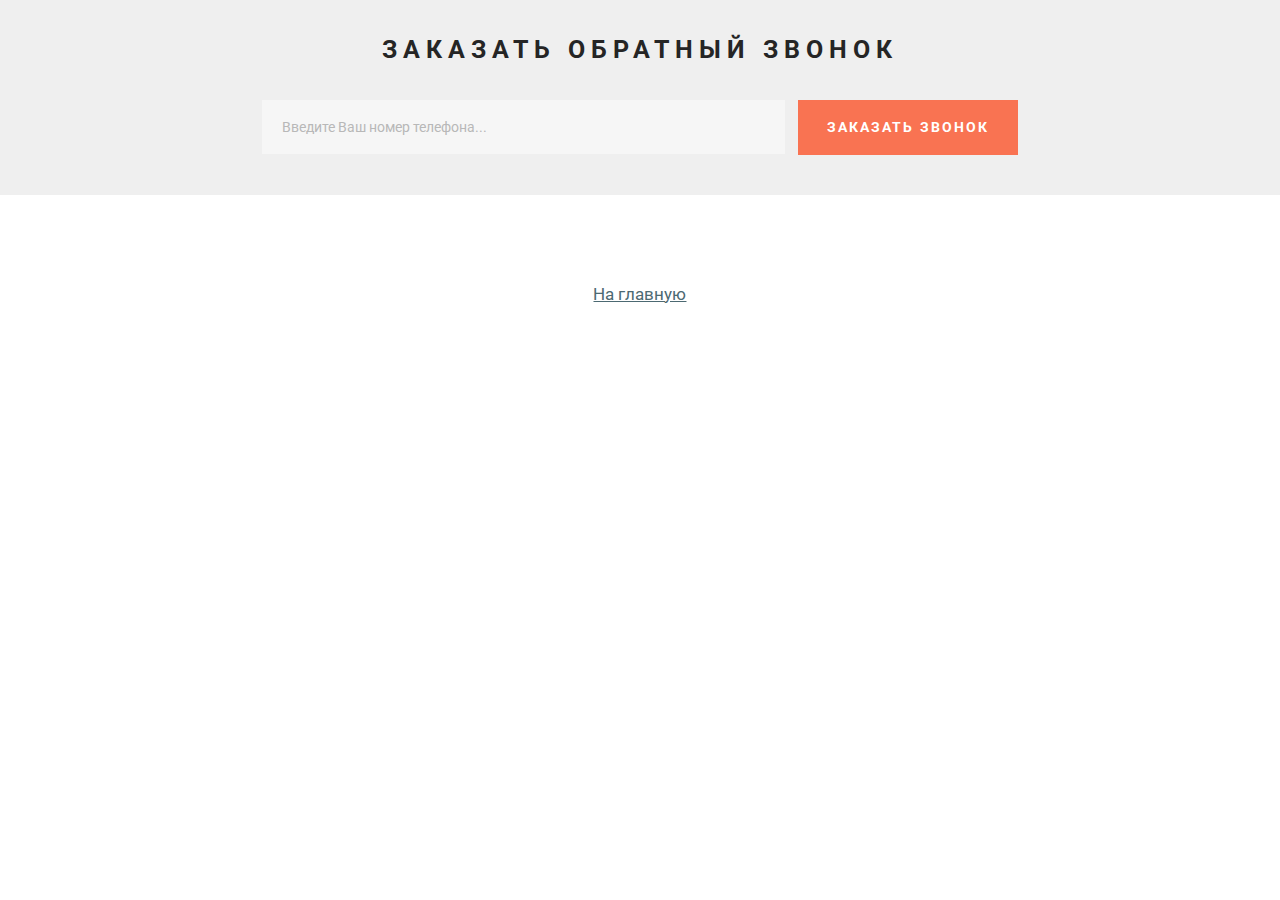
<file: uveliry_com/form.html>
<!DOCTYPE html>
<html>
<head>
  <!-- Site made with Mobirise Website Builder v2.11.1, https://mobirise.com -->
  <meta charset="UTF-8">
  <meta http-equiv="X-UA-Compatible" content="IE=edge">
  <meta name="generator" content="Mobirise v2.11.1, mobirise.com">
  <meta name="viewport" content="width=device-width, initial-scale=1">
  <link rel="shortcut icon" href="assets/images/logo260x260-260x260-83.png" type="image/x-icon">
  <meta name="description" content="Заказать обратный звонок от менеджера сайта uveliry.com и задать интересующие вопросы.">
  <title>Заказ обратного звонка</title>
  <link rel="stylesheet" href="https://fonts.googleapis.com/css?family=Roboto:700,400&amp;subset=cyrillic,latin,greek,vietnamese">
  <link rel="stylesheet" href="assets/bootstrap/css/bootstrap.min.css">
  <link rel="stylesheet" href="assets/mobirise/css/style.css">
  <link rel="stylesheet" href="assets/dropdown-menu-plugin/style.css">
  <link rel="stylesheet" href="assets/mobirise/css/mbr-additional.css" type="text/css">
  
  
  
</head>
<body>

<!-- Google Analytics -->
<!-- Yandex.Metrika counter -->
<script type="text/javascript">
    (function (d, w, c) {
        (w[c] = w[c] || []).push(function() {
            try {
                w.yaCounter22689994 = new Ya.Metrika({
                    id:22689994,
                    clickmap:true,
                    trackLinks:true,
                    accurateTrackBounce:true,
                    webvisor:true
                });
            } catch(e) { }
        });

        var n = d.getElementsByTagName("script")[0],
            s = d.createElement("script"),
            f = function () { n.parentNode.insertBefore(s, n); };
        s.type = "text/javascript";
        s.async = true;
        s.src = "https://mc.yandex.ru/metrika/watch.js";

        if (w.opera == "[object Opera]") {
            d.addEventListener("DOMContentLoaded", f, false);
        } else { f(); }
    })(document, window, "yandex_metrika_callbacks");
</script>
<noscript><div><img src="https://mc.yandex.ru/watch/22689994" style="position:absolute; left:-9999px;" alt="" /></div></noscript>
<!-- /Yandex.Metrika counter -->

<!-- googleanalitics -->
			<script>
			(function(i,s,o,g,r,a,m){i['GoogleAnalyticsObject']=r;i[r]=i[r]||function(){
			(i[r].q=i[r].q||[]).push(arguments)},i[r].l=1*new Date();a=s.createElement(o),
			m=s.getElementsByTagName(o)[0];a.async=1;a.src=g;m.parentNode.insertBefore(a,m)
			})(window,document,'script','//www.google-analytics.com/analytics.js','ga');

			ga('create', 'UA-41827194-2', 'auto');
			ga('send', 'pageview');

			</script>
<!-- /googleanalitics -->
<!-- /Google Analytics -->


<section class="mbr-section mbr-section--relative mbr-section--fixed-size" id="form2-4" style="background-color: rgb(239, 239, 239);">
    
    <div class="mbr-section__container mbr-section__container--sm-padding container" style="padding-top: 40.8px; padding-bottom: 40.8px;">
        <div class="row">
            <div class="col-sm-12">
                <div class="row">
                    <div class="col-sm-8 col-sm-offset-2" data-form-type="formoid">
                        <div class="mbr-header mbr-header--center mbr-header--std-padding">
                            <h2 class="mbr-header__text">ЗАКАЗАТЬ ОБРАТНЫЙ ЗВОНОК</h2>
                        </div>
                        <div data-form-alert="true">
                            <div class="hide" data-form-alert-success="true">Наш менеджер позвонит Вам в ближайшее время.</div>
                        </div>
                        <form class="mbr-form" action="https://mobirise.com/" method="post" data-form-title="ЗАКАЗАТЬ ОБРАТНЫЙ ЗВОНОК">
                            <input type="hidden" value="PqtJV0H3DN8EK3PM7qIDrd5xTi23j0O8b/vaXQJeTbVFa/NSsLiwcUXflU3HzafhVKqqhmH8fyh8qJ5cloJSuxKokfMxpk7qtbeAf/FX1tq+b2ZBCBEcmygVRBmILidq" data-form-email="true">
                            <div class="mbr-form__left">
                                <input type="email" class="form-control" name="email" required="" placeholder="Введите Ваш номер телефона..." data-form-field="Email">
                            </div>
                            <div class="mbr-form__right mbr-buttons mbr-buttons--no-offset mbr-buttons--right"><button type="submit" class="mbr-buttons__btn btn btn-lg btn-danger">ЗАКАЗАТЬ ЗВОНОК</button></div>
                        </form>
                    </div>
                </div>

            </div>
        </div>
    </div>
</section>

<section class="engine"><a rel="external" href="https://mobirise.com">web design software free</a></section><section class="mbr-section" id="content1-10">
    <div class="mbr-section__container container mbr-section__container--isolated">
        <div class="row">
            <div class="mbr-article mbr-article--wysiwyg col-sm-8 col-sm-offset-2"><p><a href="index.html">На главную</a></p></div>
        </div>
    </div>
</section>


  <script src="assets/web/assets/jquery/jquery.min.js"></script>
  <script src="assets/bootstrap/js/bootstrap.min.js"></script>
  <script src="assets/smooth-scroll/SmoothScroll.js"></script>
  <!--[if lte IE 9]>
    <script src="assets/jquery-placeholder/jquery.placeholder.min.js"></script>
  <![endif]-->
  <script src="assets/mobirise/js/script.js"></script>
  <script src="assets/dropdown-menu-plugin/script.js"></script>
  <script src="assets/formoid/formoid.min.js"></script>
  
  
</body>
</html>
</file>
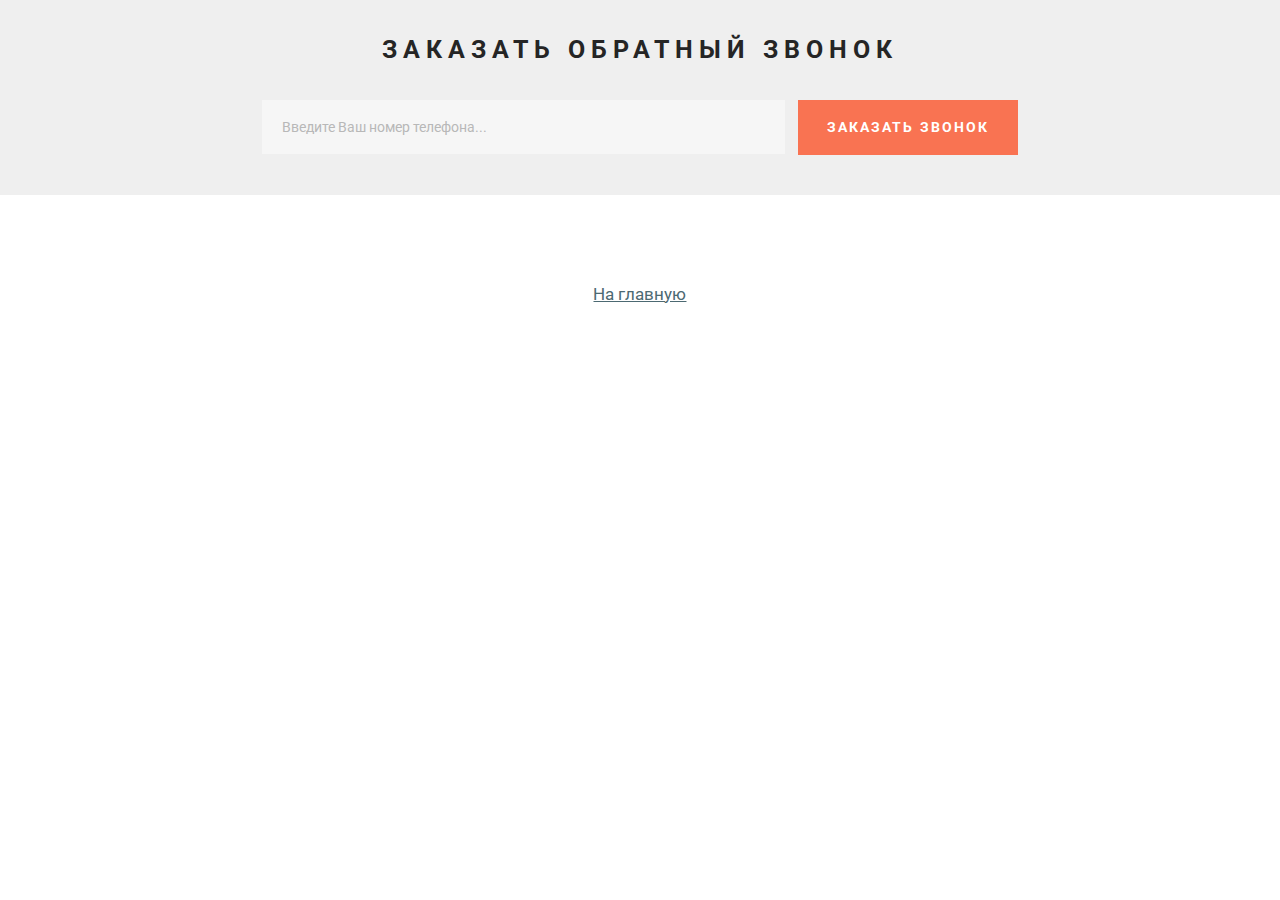
<file: uveliry_com_rass/form - копия.html>
<!DOCTYPE html>
<html>
<head>
  <!-- Site made with Mobirise Website Builder v2.11, https://mobirise.com -->
  <meta charset="UTF-8">
  <meta http-equiv="X-UA-Compatible" content="IE=edge">
  <meta name="generator" content="Mobirise v2.11, mobirise.com">
  <meta name="viewport" content="width=device-width, initial-scale=1">
  <link rel="shortcut icon" href="assets/images/logo260x260-260x260-83.png" type="image/x-icon">
  <meta name="description" content="Заказать обратный звонок от менеджера сайта uveliry.com и задать интересующие вопросы.">
  <title>Заказ обратного звонка</title>
  <link rel="stylesheet" href="https://fonts.googleapis.com/css?family=Roboto:700,400&amp;subset=cyrillic,latin,greek,vietnamese">
  <link rel="stylesheet" href="assets/bootstrap/css/bootstrap.min.css">
  <link rel="stylesheet" href="assets/mobirise/css/style.css">
  <link rel="stylesheet" href="assets/dropdown-menu-plugin/style.css">
  <link rel="stylesheet" href="assets/mobirise/css/mbr-additional.css" type="text/css">
  
  
  
</head>
<body>

<!-- Google Analytics -->
<!-- Yandex.Metrika counter -->
			<script type="text/javascript">
			(function (d, w, c) {
				(w[c] = w[c] || []).push(function() {
					try {
						w.yaCounter22689994 = new Ya.Metrika({id:22689994,
								clickmap:true,
								trackLinks:true,
								accurateTrackBounce:true});
					} catch(e) { }
				});

				var n = d.getElementsByTagName("script")[0],
					s = d.createElement("script"),
					f = function () { n.parentNode.insertBefore(s, n); };
				s.type = "text/javascript";
				s.async = true;
				s.src = (d.location.protocol == "https:" ? "https:" : "http:") + "//mc.yandex.ru/metrika/watch.js";

				if (w.opera == "[object Opera]") {
					d.addEventListener("DOMContentLoaded", f, false);
				} else { f(); }
			})(document, window, "yandex_metrika_callbacks");
			</script>
<!-- <noscript><div><img src="//mc.yandex.ru/watch/22689994" style="position:absolute; left:-9999px;" alt="" /></div></noscript>
<!-- /Yandex.Metrika counter -->
<!-- googleanalitics -->
			<script>
			(function(i,s,o,g,r,a,m){i['GoogleAnalyticsObject']=r;i[r]=i[r]||function(){
			(i[r].q=i[r].q||[]).push(arguments)},i[r].l=1*new Date();a=s.createElement(o),
			m=s.getElementsByTagName(o)[0];a.async=1;a.src=g;m.parentNode.insertBefore(a,m)
			})(window,document,'script','//www.google-analytics.com/analytics.js','ga');

			ga('create', 'UA-41827194-2', 'auto');
			ga('send', 'pageview');

			</script>
<!-- /googleanalitics -->
<!-- /Google Analytics -->


<section class="mbr-section mbr-section--relative mbr-section--fixed-size" id="form2-4" style="background-color: rgb(239, 239, 239);">
    
    <div class="mbr-section__container mbr-section__container--sm-padding container" style="padding-top: 40.8px; padding-bottom: 40.8px;">
        <div class="row">
            <div class="col-sm-12">
                <div class="row">
                    <div class="col-sm-8 col-sm-offset-2" data-form-type="formoid">
                        <div class="mbr-header mbr-header--center mbr-header--std-padding">
                            <h2 class="mbr-header__text">ЗАКАЗАТЬ ОБРАТНЫЙ ЗВОНОК</h2>
                        </div>
                        <div data-form-alert="true">
                            <div class="hide" data-form-alert-success="true">Наш менеджер позвонит Вам в ближайшее время.</div>
                        </div>
                        <form class="mbr-form" action="https://mobirise.com/" method="post" data-form-title="ЗАКАЗАТЬ ОБРАТНЫЙ ЗВОНОК">
                            <input type="hidden" value="65HESVGmm/ow1eIIFHPHAjDnI3QKq+sxCIiR0rw6uITuUcBXLu6wv6VE7RwgWSTzIel/mtTUB4yzp0cMn+XqPk+fQbdXpsaYBaRvYzM7mnDDymwF0zYBpWYRdiNRGEbS" data-form-email="true">
                            <div class="mbr-form__left">
                                <input type="tel" class="form-control" name="phone" placeholder="Введите Ваш номер телефона..." data-form-field="Phone">
                            </div>
                            <div class="mbr-form__right mbr-buttons mbr-buttons--no-offset mbr-buttons--right"><button type="submit" class="mbr-buttons__btn btn btn-lg btn-danger">ЗАКАЗАТЬ ЗВОНОК</button></div>
                        </form>
                    </div>
                </div>

            </div>
        </div>
    </div>
</section>

<section class="engine"><a rel="external" href="https://mobirise.com">best website maker</a></section><section class="mbr-section" id="content1-10">
    <div class="mbr-section__container container mbr-section__container--isolated">
        <div class="row">
            <div class="mbr-article mbr-article--wysiwyg col-sm-8 col-sm-offset-2"><p><a href="index.html">На главную</a></p></div>
        </div>
    </div>
</section>


  <script src="assets/web/assets/jquery/jquery.min.js"></script>
  <script src="assets/bootstrap/js/bootstrap.min.js"></script>
  <script src="assets/smooth-scroll/SmoothScroll.js"></script>
  <!--[if lte IE 9]>
    <script src="assets/jquery-placeholder/jquery.placeholder.min.js"></script>
  <![endif]-->
  <script src="assets/mobirise/js/script.js"></script>
  <script src="assets/dropdown-menu-plugin/script.js"></script>
  <script src="assets/formoid/formoid.min.js"></script>
  
  
</body>
</html>
</file>
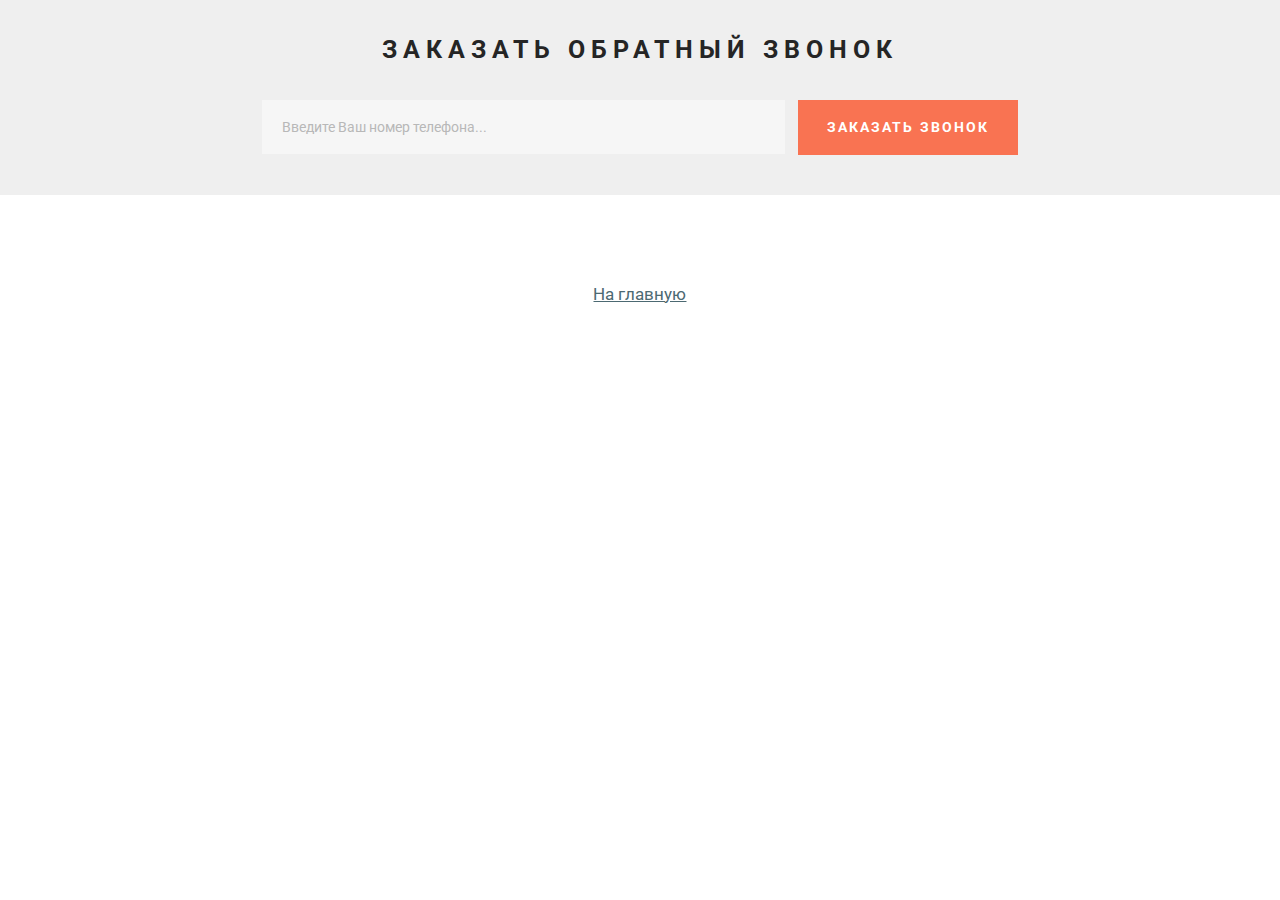
<file: uveliry_com_rass/form.html>
<!DOCTYPE html>
<html>
<head>
  <!-- Site made with Mobirise Website Builder v2.11, https://mobirise.com -->
  <meta charset="UTF-8">
  <meta http-equiv="X-UA-Compatible" content="IE=edge">
  <meta name="generator" content="Mobirise v2.11, mobirise.com">
  <meta name="viewport" content="width=device-width, initial-scale=1">
  <link rel="shortcut icon" href="assets/images/logo260x260-260x260-83.png" type="image/x-icon">
  <meta name="description" content="Заказать обратный звонок от менеджера сайта uveliry.com и задать интересующие вопросы.">
  <title>Заказ обратного звонка</title>
  <link rel="stylesheet" href="https://fonts.googleapis.com/css?family=Roboto:700,400&amp;subset=cyrillic,latin,greek,vietnamese">
  <link rel="stylesheet" href="assets/bootstrap/css/bootstrap.min.css">
  <link rel="stylesheet" href="assets/mobirise/css/style.css">
  <link rel="stylesheet" href="assets/dropdown-menu-plugin/style.css">
  <link rel="stylesheet" href="assets/mobirise/css/mbr-additional.css" type="text/css">
  
  
  
</head>
<body>

<!-- Google Analytics -->
<!-- Yandex.Metrika counter -->
			<script type="text/javascript">
			(function (d, w, c) {
				(w[c] = w[c] || []).push(function() {
					try {
						w.yaCounter22689994 = new Ya.Metrika({id:22689994,
								clickmap:true,
								trackLinks:true,
								accurateTrackBounce:true});
					} catch(e) { }
				});

				var n = d.getElementsByTagName("script")[0],
					s = d.createElement("script"),
					f = function () { n.parentNode.insertBefore(s, n); };
				s.type = "text/javascript";
				s.async = true;
				s.src = (d.location.protocol == "https:" ? "https:" : "http:") + "//mc.yandex.ru/metrika/watch.js";

				if (w.opera == "[object Opera]") {
					d.addEventListener("DOMContentLoaded", f, false);
				} else { f(); }
			})(document, window, "yandex_metrika_callbacks");
			</script>
<!-- <noscript><div><img src="//mc.yandex.ru/watch/22689994" style="position:absolute; left:-9999px;" alt="" /></div></noscript>
<!-- /Yandex.Metrika counter -->
<!-- googleanalitics -->
			<script>
			(function(i,s,o,g,r,a,m){i['GoogleAnalyticsObject']=r;i[r]=i[r]||function(){
			(i[r].q=i[r].q||[]).push(arguments)},i[r].l=1*new Date();a=s.createElement(o),
			m=s.getElementsByTagName(o)[0];a.async=1;a.src=g;m.parentNode.insertBefore(a,m)
			})(window,document,'script','//www.google-analytics.com/analytics.js','ga');

			ga('create', 'UA-41827194-2', 'auto');
			ga('send', 'pageview');

			</script>
<!-- /googleanalitics -->
<!-- /Google Analytics -->


<section class="mbr-section mbr-section--relative mbr-section--fixed-size" id="form2-4" style="background-color: rgb(239, 239, 239);">
    
    <div class="mbr-section__container mbr-section__container--sm-padding container" style="padding-top: 40.8px; padding-bottom: 40.8px;">
        <div class="row">
            <div class="col-sm-12">
                <div class="row">
                    <div class="col-sm-8 col-sm-offset-2" data-form-type="formoid">
                        <div class="mbr-header mbr-header--center mbr-header--std-padding">
                            <h2 class="mbr-header__text">ЗАКАЗАТЬ ОБРАТНЫЙ ЗВОНОК</h2>
                        </div>
                        <div data-form-alert="true">
                            <div class="hide" data-form-alert-success="true">Наш менеджер позвонит Вам в ближайшее время.</div>
                        </div>
                        <form class="mbr-form" action="https://mobirise.com/" method="post" data-form-title="ЗАКАЗАТЬ ОБРАТНЫЙ ЗВОНОК">
                            <input type="hidden" value="cRLlt2CFugWPPDxoJvN8ZqZ8OnM5RgUbGki2SgHQdocV7PLUIlbqpzdUMenph/L37wj687iUE6m960WX4IRyZ5muqVNu703+Seqf1Pb8zXeFshXKuvet8mJsrKxLX7Nh" data-form-email="true">
                            <div class="mbr-form__left">
                                <input type="email" class="form-control" name="email" required="" placeholder="Введите Ваш номер телефона..." data-form-field="Email">
                            </div>
                            <div class="mbr-form__right mbr-buttons mbr-buttons--no-offset mbr-buttons--right"><button type="submit" class="mbr-buttons__btn btn btn-lg btn-danger">ЗАКАЗАТЬ ЗВОНОК</button></div>
                        </form>
                    </div>
                </div>

            </div>
        </div>
    </div>
</section>

<section class="engine"><a rel="external" href="https://mobirise.com">top free website builder</a></section><section class="mbr-section" id="content1-10">
    <div class="mbr-section__container container mbr-section__container--isolated">
        <div class="row">
            <div class="mbr-article mbr-article--wysiwyg col-sm-8 col-sm-offset-2"><p><a href="index.html">На главную</a></p></div>
        </div>
    </div>
</section>


  <script src="assets/web/assets/jquery/jquery.min.js"></script>
  <script src="assets/bootstrap/js/bootstrap.min.js"></script>
  <script src="assets/smooth-scroll/SmoothScroll.js"></script>
  <!--[if lte IE 9]>
    <script src="assets/jquery-placeholder/jquery.placeholder.min.js"></script>
  <![endif]-->
  <script src="assets/mobirise/js/script.js"></script>
  <script src="assets/dropdown-menu-plugin/script.js"></script>
  <script src="assets/formoid/formoid.min.js"></script>
  
  
</body>
</html>
</file>
<file: uveliry_com/assets/dropdown-menu-plugin/style.css>
.navbar-dropdown .dropup,.navbar-dropdown .dropdown{position:relative}.navbar-dropdown .dropdown-toggle::after{display:inline-block;width:0;height:0;margin-right:.25rem;margin-left:.25rem;vertical-align:middle;content:"";border-top:0.3em solid;border-right:0.3em solid transparent;border-left:0.3em solid transparent}.navbar-dropdown .dropdown-toggle:focus{outline:0}.navbar-dropdown .dropup .dropdown-toggle::after{border-top:0;border-bottom:0.3em solid}.navbar-dropdown .dropdown-menu{position:absolute;top:100%;left:0;z-index:1000;display:none;float:left;min-width:160px;padding:5px 0;margin:2px 0 0;font-size:1rem;color:#373a3c;text-align:left;list-style:none;background-color:#fff;background-clip:padding-box;border:1px solid rgba(0,0,0,0.15);border-radius:0.25rem}.navbar-dropdown .dropdown-divider{height:1px;margin:0.5rem 0;overflow:hidden;background-color:#e5e5e5}.navbar-dropdown .dropdown-item{display:block;width:100%;padding:3px 20px;clear:both;font-weight:normal;line-height:1.5;color:#373a3c;text-align:inherit;white-space:nowrap;background:none;border:0}.navbar-dropdown .dropdown-item:focus,.navbar-dropdown .dropdown-item:hover{color:#2b2d2f;text-decoration:none;background-color:#f5f5f5}.navbar-dropdown .dropdown-item.active,.navbar-dropdown .dropdown-item.active:focus,.navbar-dropdown .dropdown-item.active:hover{color:#fff;text-decoration:none;background-color:#0275d8;outline:0}.navbar-dropdown .dropdown-item.disabled,.navbar-dropdown .dropdown-item.disabled:focus,.navbar-dropdown .dropdown-item.disabled:hover{color:#818a91}.navbar-dropdown .dropdown-item.disabled:focus,.navbar-dropdown .dropdown-item.disabled:hover{text-decoration:none;cursor:not-allowed;background-color:transparent;background-image:none;filter:"progid:DXImageTransform.Microsoft.gradient(enabled = false)"}.navbar-dropdown .open > .dropdown-menu{display:block}.navbar-dropdown .open > a{outline:0}.navbar-dropdown .dropdown-menu-right{right:0;left:auto}.navbar-dropdown .dropdown-menu-left{right:auto;left:0}.navbar-dropdown .dropdown-header{display:block;padding:3px 20px;font-size:0.875rem;line-height:1.5;color:#818a91;white-space:nowrap}.navbar-dropdown .dropdown-backdrop{position:fixed;top:0;right:0;bottom:0;left:0;z-index:990}.navbar-dropdown .pull-right > .dropdown-menu{right:0;left:auto}.navbar-dropdown .dropup .caret,.navbar-dropdown .navbar-fixed-bottom .dropdown .caret{content:"";border-top:0;border-bottom:0.3em solid}.navbar-dropdown .dropup .dropdown-menu,.navbar-dropdown .navbar-fixed-bottom .dropdown .dropdown-menu{top:auto;bottom:100%;margin-bottom:2px}.nav-link{display:inline-block}.nav-link:focus,.nav-link:hover{text-decoration:none}.navbar-nav .nav-item{float:left}.navbar-nav .nav-link{display:block;padding-top:.425rem;padding-bottom:.425rem}.navbar-nav .nav-link + .nav-link{margin-left:1rem}.navbar-nav .nav-item + .nav-item{margin-left:1rem}.navbar-toggler{padding:.5rem .75rem;font-size:1.25rem;line-height:1;background:none;border:1px solid transparent;border-radius:0.25rem}.navbar-toggler:focus,.navbar-toggler:hover{text-decoration:none}@media (min-width:544px){.navbar-toggleable-xs{display:block!important}}@media (min-width:768px){.navbar-toggleable-sm{display:block!important}}@media (min-width:992px){.navbar-toggleable-md{display:block!important}}.pull-xs-left{float:left!important}.pull-xs-right{float:right!important}.pull-xs-none{float:none!important}@media (min-width:544px){.pull-sm-left{float:left!important}.pull-sm-right{float:right!important}.pull-sm-none{float:none!important}}@media (min-width:768px){.pull-md-left{float:left!important}.pull-md-right{float:right!important}.pull-md-none{float:none!important}}@media (min-width:992px){.pull-lg-left{float:left!important}.pull-lg-right{float:right!important}.pull-lg-none{float:none!important}}@media (min-width:1200px){.pull-xl-left{float:left!important}.pull-xl-right{float:right!important}.pull-xl-none{float:none!important}}.hidden-xs-up{display:none!important}@media (max-width:543px){.hidden-xs-down{display:none!important}}@media (min-width:544px){.hidden-sm-up{display:none!important}}@media (max-width:767px){.hidden-sm-down{display:none!important}}@media (min-width:768px){.hidden-md-up{display:none!important}}@media (max-width:991px){.hidden-md-down{display:none!important}}@media (min-width:992px){.hidden-lg-up{display:none!important}}@media (max-width:1199px){.hidden-lg-down{display:none!important}}@media (min-width:1200px){.hidden-xl-up{display:none!important}}.hidden-xl-down{display:none!important}.navbar-dropdown-open{overflow:hidden!important}.navbar-dropdown-open .navbar-dropdown.opened{bottom:0;left:0;overflow-y:scroll;position:fixed;right:0;top:0;transition:none}.navbar-dropdown{left:0;padding-top:1.5rem;padding-bottom:1.5rem;position:absolute;right:0;top:0;transition:all 0.25s ease;z-index:1030}.navbar-dropdown .navbar-brand,.navbar-dropdown .navbar-toggler{position:relative;z-index:995}.navbar-dropdown.bg-color.transparent{background:none!important}.navbar-dropdown.navbar-fixed-top{position:fixed}.navbar-dropdown .navbar-brand{line-height:0;margin-right:1.5rem;padding:0}.navbar-dropdown .navbar-brand a{line-height:2.35rem;vertical-align:middle}.navbar-dropdown .navbar-brand a,.navbar-dropdown .navbar-brand a:hover{text-decoration:none}.navbar-dropdown .navbar-brand .navbar-logo,.navbar-dropdown .navbar-brand .navbar-logo a{line-height:0;vertical-align:baseline}.navbar-dropdown .navbar-logo{margin-right:0.5rem}.navbar-dropdown .navbar-logo img{display:inline;height:2.35rem}@media (max-width:543px){.navbar-dropdown .navbar-toggleable-xs{padding-top:0.425rem}.navbar-dropdown .navbar-toggleable-xs .btn{margin-bottom:0.425rem;margin-top:0.425rem}.navbar-dropdown .navbar-toggleable-xs .dropdown-menu{padding-bottom:0.425rem}.navbar-dropdown .navbar-toggleable-xs .dropdown-menu .dropdown-menu{padding-bottom:0}}@media (max-width:767px){.navbar-dropdown .navbar-toggleable-sm{padding-top:0.425rem}.navbar-dropdown .navbar-toggleable-sm .btn{margin-bottom:0.425rem;margin-top:0.425rem}.navbar-dropdown .navbar-toggleable-sm .dropdown-menu{padding-bottom:0.425rem}.navbar-dropdown .navbar-toggleable-sm .dropdown-menu .dropdown-menu{padding-bottom:0}}@media (max-width:991px){.navbar-dropdown .navbar-toggleable-md{padding-top:0.425rem}.navbar-dropdown .navbar-toggleable-md .btn{margin-bottom:0.425rem;margin-top:0.425rem}.navbar-dropdown .navbar-toggleable-md .dropdown-menu{padding-bottom:0.425rem}.navbar-dropdown .navbar-toggleable-md .dropdown-menu .dropdown-menu{padding-bottom:0}}@media (min-width:544px){.navbar-dropdown{border-radius:0}}.is-builder .navbar-dropdown .dropdown-toggle::after{vertical-align:baseline}.dropdown-menu.dropdown-submenu{left:100%;margin-left:-6px;margin-top:-6px;top:0}.dropdown-menu .dropdown-toggle[data-toggle="dropdown-submenu"]::after{border-bottom:0.3em solid transparent;border-left:0.3em solid;border-right:0;border-top:0.3em solid transparent;margin-left:0.3rem}.dropdown-menu .dropdown-toggle[data-toggle="dropdown-submenu"][aria-expanded="true"]{background-color:#f5f5f5}.dropdown-menu .dropdown-item:focus{outline:0}.nav-dropdown-sm{clear:left;float:none!important;position:relative;z-index:999}.nav-dropdown-sm .nav-item{float:none}.nav-dropdown-sm .nav-item + .nav-item{margin-left:0}.nav-dropdown-sm .nav-link,.nav-dropdown-sm .dropdown-item{position:relative}.nav-dropdown-sm .dropdown-toggle::after{position:absolute;right:0;top:50%;margin-top:-0.15em}.nav-dropdown-sm .dropdown-toggle[data-toggle="dropdown-submenu"]::after{margin-left:.25rem;border-top:0.3em solid;border-right:0.3em solid transparent;border-left:0.3em solid transparent;border-bottom:0}.nav-dropdown-sm .dropdown-toggle[data-toggle="dropdown-submenu"][aria-expanded="true"]::after{border-top:0;border-right:0.3em solid transparent;border-left:0.3em solid transparent;border-bottom:0.3em solid}.nav-dropdown-sm .dropdown-menu{margin:0;padding:0;position:relative;top:0;left:0;width:100%;border:0;float:none;border-radius:0;background:none;padding-left:20px}.nav-dropdown-sm .dropdown-item{padding-left:0}.nav-dropdown-sm .dropdown-item,.nav-dropdown-sm .dropdown-item:hover,.nav-dropdown-sm .dropdown-item:focus{background:none!important}.navbar-dropdown .nav > li > a::after{-webkit-transform:none!important;-ms-transform:none!important;-o-transform:none!important;transform:none!important;-webkit-transition:none!important;-o-transition:none!important;transition:none!important;display:none}.navbar-dropdown .navbar-nav{margin:0!important}.navbar-dropdown .nav-dropdown-sm{padding-top:11px!important}.dropdown-toggle::after{display:inline-block!important;width:0!important;border-top:5px solid;border-right:5px solid transparent;border-left:5px solid transparent;border-bottom:0!important;margin-left:4px!important}.dropdown-menu .dropdown-toggle[data-toggle="dropdown-submenu"]::after{border-bottom:5px solid transparent!important;border-left:5px solid!important;border-right:0!important;border-top:5px solid transparent!important;margin-left:6px!important}.nav-dropdown-sm .dropdown-toggle[data-toggle="dropdown-submenu"][aria-expanded="true"]::after{border-top:0!important;border-right:5px solid transparent!important;border-left:5px solid transparent!important;border-bottom:5px solid!important}.nav-dropdown-sm .dropdown-toggle[data-toggle="dropdown-submenu"]::after{margin-left:5px!important;border-top:5px solid!important;border-right:5px solid transparent!important;border-left:5px solid transparent!important;border-bottom:0!important}.navbar-dropdown .btn{-webkit-transition:all 0.2s ease-in-out 0s;-o-transition:all 0.2s ease-in-out 0s;transition:all 0.2s ease-in-out 0s;border-width:2px;font-size:13px;font-weight:bold;letter-spacing:2px;text-decoration:none;word-spacing:1px}.navbar-dropdown{padding-top:25px;padding-bottom:25px;margin-bottom:0;min-height:0;border:0}.navbar-dropdown .navbar-brand{line-height:0;margin-left:0!important;margin-right:24px;padding:0;height:auto;font-weight:bold}.navbar-dropdown .navbar-logo img{height:42px}.navbar-dropdown .navbar-brand a{line-height:42px}.navbar-dropdown .navbar-brand .navbar-logo{margin-right:8px}.navbar-dropdown .navbar-brand .navbar-logo,.navbar-dropdown .navbar-brand .navbar-logo a{line-height:0}.navbar-dropdown a{text-decoration:none}.navbar-dropdown .navbar-nav > li > a{padding-top:11px;padding-bottom:11px}.navbar-dropdown .navbar-nav > li > a.btn{padding:9px 18px}.navbar-dropdown .dropdown-menu{font-size:15px;border-radius:0;padding:8px 0;border:0}.navbar-dropdown .dropdown-submenu{margin-top:-8px}.navbar-dropdown .dropdown-item{padding:4px 20px}.navbar-dropdown .nav-dropdown-sm a{padding-left:0}@media (max-width:767px){.navbar-dropdown .navbar-toggleable-sm .btn{margin-bottom:11px;margin-top:11px}}.navbar-dropdown{padding-top:25px;padding-bottom:25px;margin-bottom:0;min-height:0}.navbar-dropdown.navbar-short{padding-top:15px;padding-bottom:15px}.navbar-dropdown .navbar-nav > li > .dropdown-menu{margin-left:-5px}.navbar-dropdown .nav-dropdown-sm > li > .dropdown-menu{margin-left:0}.navbar-dropdown .nav-dropdown-sm .dropdown-menu{padding:0;padding-left:20px;padding-bottom:11px}.navbar-dropdown .nav-dropdown-sm .dropdown-menu .dropdown-menu{padding-bottom:0}.navbar-dropdown{padding-left:20px;padding-right:20px}.navbar-dropdown .container{padding-left:0;padding-right:0}.navbar-dropdown .navbar-toggler{padding:8px 12px;font-size:20px;border-radius:4px}.navbar-dropdown .btn-default-outline{color:#fff;background-color:transparent;border-color:#fff}.navbar-dropdown .btn-default-outline:hover{color:#252525;background-color:#fff;border-color:#fff}.navbar-dropdown .btn-primary-outline{color:#4c6972;background-color:transparent;border-color:#4c6972}.navbar-dropdown .btn-primary-outline:hover{color:#fff;background-color:#4c6972;border-color:#4c6972}.navbar-dropdown .btn-info-outline{color:#27aae0;background-color:transparent;border-color:#27aae0}.navbar-dropdown .btn-info-outline:hover{color:#fff;background-color:#27aae0;border-color:#27aae0}.navbar-dropdown .btn-success-outline{color:#7ac673;background-color:transparent;border-color:#7ac673}.navbar-dropdown .btn-success-outline:hover{color:#fff;background-color:#7ac673;border-color:#7ac673}.navbar-dropdown .btn-warning-outline{color:#faaf40;background-color:transparent;border-color:#faaf40}.navbar-dropdown .btn-warning-outline:hover{color:#fff;background-color:#faaf40;border-color:#faaf40}.navbar-dropdown .btn-danger-outline{color:#f97352;background-color:transparent;border-color:#f97352}.navbar-dropdown .btn-danger-outline:hover{color:#fff;background-color:#f97352;border-color:#f97352}.navbar-dropdown .btn-link-outline{color:#252525;background-color:transparent;border-color:#252525}.navbar-dropdown .btn-link-outline:hover{color:#fff;background-color:#252525;border-color:#252525}.navbar-dropdown .link,.navbar-dropdown .link:hover{color:#252525}.navbar-dropdown .nav .link{letter-spacing:2px}
</file>
<file: uveliry_com/assets/mobirise-slider/style.css>
/*-------

   Slider

-------*/
.mbr-slider .carousel-inner > .active,
.mbr-slider .carousel-inner > .next,
.mbr-slider .carousel-inner > .prev {
	display: table;
}
.mbr-slider .carousel-control {
    background-image: none;
    width: 54px;
    height: 54px;
    top: 50%;
    margin-top: -27px;
    line-height: 54px;
    border: 2px solid #fff;
    opacity: 1;
    text-shadow: none;
    z-index: 5;
    -webkit-transition: all 0.2s ease-in-out 0s;
    -o-transition: all 0.2s ease-in-out 0s;
    transition: all 0.2s ease-in-out 0s;
}
.mbr-slider .carousel-control.left {
	margin-left: 20px;
}
.mbr-slider .carousel-control.right {
	margin-right: 20px;
}
.mbr-slider .carousel-control:hover {
	background: #fff;
	color: #000;
}
.mbr-slider .carousel-indicators {
    bottom: 20px;
}
.mbr-slider .carousel-indicators li,
.mbr-slider .carousel-indicators .active {
    width: 15px;
    height: 15px;
    margin: 3px;
    border: 2px solid #ffffff;
}

@media (max-width: 767px) {
    .mbr-slider .carousel-control {
        top: auto;
        bottom: 20px;
    }
}
.mbr-slider .mbr-overlay {
    z-index: 0;
    opacity:0.5;
}
/* boxed model */
.mbr-slider > .boxed-slider {
    position: relative;
    padding: 93px 0;
}
.mbr-slider > .boxed-slider > div{
    position: relative;

}
.mbr-slider > .container .carousel-indicators {
    margin-bottom: 3px;
}
@media (max-width: 767px) {
    .mbr-slider > .container .carousel-control {
        margin-bottom: 0px;
    }
}
.mbr-slider > .container img {
    width: 100%;
}
.mbr-slider > .container img + .row {
    position: absolute;
    top: 50%;
    left: 0;
    right: 0;
    margin-left: 0;
    margin-right: 0;
    -webkit-transform: translateY(-50%);
    -moz-transform: translateY(-50%);
    transform: translateY(-50%);
}
.mbr-slider .mbr-section {
    padding-left: 0;
    padding-right: 0;
}

/* article layout */
.mbr-slider .article-slider > div {
    padding-left: 0;
    padding-right: 0;
}
.mbr-slider > .container.article-slider .carousel-indicators {
    margin-bottom: 0;
}
</file>
<file: uveliry_com/assets/mobirise/css/mbr-additional.css>
#menu-0 .mbr-brand__name {
  font-size: 16px;
}
#menu-0.mbr-navbar--stuck .mbr-navbar__section {
  background: #ffffff;
}
#menu-0 .mbr-navbar__hamburger {
  color: #ffffff;
}
#slider-11 H1 {
  color: #000000;
}
#slider-11 P {
  color: #000000;
}
#msg-box1-8 .mbr-header .mbr-header__text {
  color: #ffffff;
  text-align: center;
}
#msg-box1-8 .mbr-article {
  color: #fff;
  text-align: center;
}
#features1-12 P {
  text-align: center;
}
#contacts1-10 P {
  color: #9c9c9c;
}
#content1-10 P {
  text-align: center;
}
</file>
<file: uveliry_com_rass/assets/dropdown-menu-plugin/style.css>
.navbar-dropdown .dropup,.navbar-dropdown .dropdown{position:relative}.navbar-dropdown .dropdown-toggle::after{display:inline-block;width:0;height:0;margin-right:.25rem;margin-left:.25rem;vertical-align:middle;content:"";border-top:0.3em solid;border-right:0.3em solid transparent;border-left:0.3em solid transparent}.navbar-dropdown .dropdown-toggle:focus{outline:0}.navbar-dropdown .dropup .dropdown-toggle::after{border-top:0;border-bottom:0.3em solid}.navbar-dropdown .dropdown-menu{position:absolute;top:100%;left:0;z-index:1000;display:none;float:left;min-width:160px;padding:5px 0;margin:2px 0 0;font-size:1rem;color:#373a3c;text-align:left;list-style:none;background-color:#fff;background-clip:padding-box;border:1px solid rgba(0,0,0,0.15);border-radius:0.25rem}.navbar-dropdown .dropdown-divider{height:1px;margin:0.5rem 0;overflow:hidden;background-color:#e5e5e5}.navbar-dropdown .dropdown-item{display:block;width:100%;padding:3px 20px;clear:both;font-weight:normal;line-height:1.5;color:#373a3c;text-align:inherit;white-space:nowrap;background:none;border:0}.navbar-dropdown .dropdown-item:focus,.navbar-dropdown .dropdown-item:hover{color:#2b2d2f;text-decoration:none;background-color:#f5f5f5}.navbar-dropdown .dropdown-item.active,.navbar-dropdown .dropdown-item.active:focus,.navbar-dropdown .dropdown-item.active:hover{color:#fff;text-decoration:none;background-color:#0275d8;outline:0}.navbar-dropdown .dropdown-item.disabled,.navbar-dropdown .dropdown-item.disabled:focus,.navbar-dropdown .dropdown-item.disabled:hover{color:#818a91}.navbar-dropdown .dropdown-item.disabled:focus,.navbar-dropdown .dropdown-item.disabled:hover{text-decoration:none;cursor:not-allowed;background-color:transparent;background-image:none;filter:"progid:DXImageTransform.Microsoft.gradient(enabled = false)"}.navbar-dropdown .open > .dropdown-menu{display:block}.navbar-dropdown .open > a{outline:0}.navbar-dropdown .dropdown-menu-right{right:0;left:auto}.navbar-dropdown .dropdown-menu-left{right:auto;left:0}.navbar-dropdown .dropdown-header{display:block;padding:3px 20px;font-size:0.875rem;line-height:1.5;color:#818a91;white-space:nowrap}.navbar-dropdown .dropdown-backdrop{position:fixed;top:0;right:0;bottom:0;left:0;z-index:990}.navbar-dropdown .pull-right > .dropdown-menu{right:0;left:auto}.navbar-dropdown .dropup .caret,.navbar-dropdown .navbar-fixed-bottom .dropdown .caret{content:"";border-top:0;border-bottom:0.3em solid}.navbar-dropdown .dropup .dropdown-menu,.navbar-dropdown .navbar-fixed-bottom .dropdown .dropdown-menu{top:auto;bottom:100%;margin-bottom:2px}.nav-link{display:inline-block}.nav-link:focus,.nav-link:hover{text-decoration:none}.navbar-nav .nav-item{float:left}.navbar-nav .nav-link{display:block;padding-top:.425rem;padding-bottom:.425rem}.navbar-nav .nav-link + .nav-link{margin-left:1rem}.navbar-nav .nav-item + .nav-item{margin-left:1rem}.navbar-toggler{padding:.5rem .75rem;font-size:1.25rem;line-height:1;background:none;border:1px solid transparent;border-radius:0.25rem}.navbar-toggler:focus,.navbar-toggler:hover{text-decoration:none}@media (min-width:544px){.navbar-toggleable-xs{display:block!important}}@media (min-width:768px){.navbar-toggleable-sm{display:block!important}}@media (min-width:992px){.navbar-toggleable-md{display:block!important}}.pull-xs-left{float:left!important}.pull-xs-right{float:right!important}.pull-xs-none{float:none!important}@media (min-width:544px){.pull-sm-left{float:left!important}.pull-sm-right{float:right!important}.pull-sm-none{float:none!important}}@media (min-width:768px){.pull-md-left{float:left!important}.pull-md-right{float:right!important}.pull-md-none{float:none!important}}@media (min-width:992px){.pull-lg-left{float:left!important}.pull-lg-right{float:right!important}.pull-lg-none{float:none!important}}@media (min-width:1200px){.pull-xl-left{float:left!important}.pull-xl-right{float:right!important}.pull-xl-none{float:none!important}}.hidden-xs-up{display:none!important}@media (max-width:543px){.hidden-xs-down{display:none!important}}@media (min-width:544px){.hidden-sm-up{display:none!important}}@media (max-width:767px){.hidden-sm-down{display:none!important}}@media (min-width:768px){.hidden-md-up{display:none!important}}@media (max-width:991px){.hidden-md-down{display:none!important}}@media (min-width:992px){.hidden-lg-up{display:none!important}}@media (max-width:1199px){.hidden-lg-down{display:none!important}}@media (min-width:1200px){.hidden-xl-up{display:none!important}}.hidden-xl-down{display:none!important}.navbar-dropdown-open{overflow:hidden!important}.navbar-dropdown-open .navbar-dropdown.opened{bottom:0;left:0;overflow-y:scroll;position:fixed;right:0;top:0;transition:none}.navbar-dropdown{left:0;padding-top:1.5rem;padding-bottom:1.5rem;position:absolute;right:0;top:0;transition:all 0.25s ease;z-index:1030}.navbar-dropdown .navbar-brand,.navbar-dropdown .navbar-toggler{position:relative;z-index:995}.navbar-dropdown.bg-color.transparent{background:none!important}.navbar-dropdown.navbar-fixed-top{position:fixed}.navbar-dropdown .navbar-brand{line-height:0;margin-right:1.5rem;padding:0}.navbar-dropdown .navbar-brand a{line-height:2.35rem;vertical-align:middle}.navbar-dropdown .navbar-brand a,.navbar-dropdown .navbar-brand a:hover{text-decoration:none}.navbar-dropdown .navbar-brand .navbar-logo,.navbar-dropdown .navbar-brand .navbar-logo a{line-height:0;vertical-align:baseline}.navbar-dropdown .navbar-logo{margin-right:0.5rem}.navbar-dropdown .navbar-logo img{display:inline;height:2.35rem}@media (max-width:543px){.navbar-dropdown .navbar-toggleable-xs{padding-top:0.425rem}.navbar-dropdown .navbar-toggleable-xs .btn{margin-bottom:0.425rem;margin-top:0.425rem}.navbar-dropdown .navbar-toggleable-xs .dropdown-menu{padding-bottom:0.425rem}.navbar-dropdown .navbar-toggleable-xs .dropdown-menu .dropdown-menu{padding-bottom:0}}@media (max-width:767px){.navbar-dropdown .navbar-toggleable-sm{padding-top:0.425rem}.navbar-dropdown .navbar-toggleable-sm .btn{margin-bottom:0.425rem;margin-top:0.425rem}.navbar-dropdown .navbar-toggleable-sm .dropdown-menu{padding-bottom:0.425rem}.navbar-dropdown .navbar-toggleable-sm .dropdown-menu .dropdown-menu{padding-bottom:0}}@media (max-width:991px){.navbar-dropdown .navbar-toggleable-md{padding-top:0.425rem}.navbar-dropdown .navbar-toggleable-md .btn{margin-bottom:0.425rem;margin-top:0.425rem}.navbar-dropdown .navbar-toggleable-md .dropdown-menu{padding-bottom:0.425rem}.navbar-dropdown .navbar-toggleable-md .dropdown-menu .dropdown-menu{padding-bottom:0}}@media (min-width:544px){.navbar-dropdown{border-radius:0}}.is-builder .navbar-dropdown .dropdown-toggle::after{vertical-align:baseline}.dropdown-menu.dropdown-submenu{left:100%;margin-left:-6px;margin-top:-6px;top:0}.dropdown-menu .dropdown-toggle[data-toggle="dropdown-submenu"]::after{border-bottom:0.3em solid transparent;border-left:0.3em solid;border-right:0;border-top:0.3em solid transparent;margin-left:0.3rem}.dropdown-menu .dropdown-toggle[data-toggle="dropdown-submenu"][aria-expanded="true"]{background-color:#f5f5f5}.dropdown-menu .dropdown-item:focus{outline:0}.nav-dropdown-sm{clear:left;float:none!important;position:relative;z-index:999}.nav-dropdown-sm .nav-item{float:none}.nav-dropdown-sm .nav-item + .nav-item{margin-left:0}.nav-dropdown-sm .nav-link,.nav-dropdown-sm .dropdown-item{position:relative}.nav-dropdown-sm .dropdown-toggle::after{position:absolute;right:0;top:50%;margin-top:-0.15em}.nav-dropdown-sm .dropdown-toggle[data-toggle="dropdown-submenu"]::after{margin-left:.25rem;border-top:0.3em solid;border-right:0.3em solid transparent;border-left:0.3em solid transparent;border-bottom:0}.nav-dropdown-sm .dropdown-toggle[data-toggle="dropdown-submenu"][aria-expanded="true"]::after{border-top:0;border-right:0.3em solid transparent;border-left:0.3em solid transparent;border-bottom:0.3em solid}.nav-dropdown-sm .dropdown-menu{margin:0;padding:0;position:relative;top:0;left:0;width:100%;border:0;float:none;border-radius:0;background:none;padding-left:20px}.nav-dropdown-sm .dropdown-item{padding-left:0}.nav-dropdown-sm .dropdown-item,.nav-dropdown-sm .dropdown-item:hover,.nav-dropdown-sm .dropdown-item:focus{background:none!important}.navbar-dropdown .nav > li > a::after{-webkit-transform:none!important;-ms-transform:none!important;-o-transform:none!important;transform:none!important;-webkit-transition:none!important;-o-transition:none!important;transition:none!important;display:none}.navbar-dropdown .navbar-nav{margin:0!important}.navbar-dropdown .nav-dropdown-sm{padding-top:11px!important}.dropdown-toggle::after{display:inline-block!important;width:0!important;border-top:5px solid;border-right:5px solid transparent;border-left:5px solid transparent;border-bottom:0!important;margin-left:4px!important}.dropdown-menu .dropdown-toggle[data-toggle="dropdown-submenu"]::after{border-bottom:5px solid transparent!important;border-left:5px solid!important;border-right:0!important;border-top:5px solid transparent!important;margin-left:6px!important}.nav-dropdown-sm .dropdown-toggle[data-toggle="dropdown-submenu"][aria-expanded="true"]::after{border-top:0!important;border-right:5px solid transparent!important;border-left:5px solid transparent!important;border-bottom:5px solid!important}.nav-dropdown-sm .dropdown-toggle[data-toggle="dropdown-submenu"]::after{margin-left:5px!important;border-top:5px solid!important;border-right:5px solid transparent!important;border-left:5px solid transparent!important;border-bottom:0!important}.navbar-dropdown .btn{-webkit-transition:all 0.2s ease-in-out 0s;-o-transition:all 0.2s ease-in-out 0s;transition:all 0.2s ease-in-out 0s;border-width:2px;font-size:13px;font-weight:bold;letter-spacing:2px;text-decoration:none;word-spacing:1px}.navbar-dropdown{padding-top:25px;padding-bottom:25px;margin-bottom:0;min-height:0;border:0}.navbar-dropdown .navbar-brand{line-height:0;margin-left:0!important;margin-right:24px;padding:0;height:auto;font-weight:bold}.navbar-dropdown .navbar-logo img{height:42px}.navbar-dropdown .navbar-brand a{line-height:42px}.navbar-dropdown .navbar-brand .navbar-logo{margin-right:8px}.navbar-dropdown .navbar-brand .navbar-logo,.navbar-dropdown .navbar-brand .navbar-logo a{line-height:0}.navbar-dropdown a{text-decoration:none}.navbar-dropdown .navbar-nav > li > a{padding-top:11px;padding-bottom:11px}.navbar-dropdown .navbar-nav > li > a.btn{padding:9px 18px}.navbar-dropdown .dropdown-menu{font-size:15px;border-radius:0;padding:8px 0;border:0}.navbar-dropdown .dropdown-submenu{margin-top:-8px}.navbar-dropdown .dropdown-item{padding:4px 20px}.navbar-dropdown .nav-dropdown-sm a{padding-left:0}@media (max-width:767px){.navbar-dropdown .navbar-toggleable-sm .btn{margin-bottom:11px;margin-top:11px}}.navbar-dropdown{padding-top:25px;padding-bottom:25px;margin-bottom:0;min-height:0}.navbar-dropdown.navbar-short{padding-top:15px;padding-bottom:15px}.navbar-dropdown .navbar-nav > li > .dropdown-menu{margin-left:-5px}.navbar-dropdown .nav-dropdown-sm > li > .dropdown-menu{margin-left:0}.navbar-dropdown .nav-dropdown-sm .dropdown-menu{padding:0;padding-left:20px;padding-bottom:11px}.navbar-dropdown .nav-dropdown-sm .dropdown-menu .dropdown-menu{padding-bottom:0}.navbar-dropdown{padding-left:20px;padding-right:20px}.navbar-dropdown .container{padding-left:0;padding-right:0}.navbar-dropdown .navbar-toggler{padding:8px 12px;font-size:20px;border-radius:4px}.navbar-dropdown .btn-default-outline{color:#fff;background-color:transparent;border-color:#fff}.navbar-dropdown .btn-default-outline:hover{color:#252525;background-color:#fff;border-color:#fff}.navbar-dropdown .btn-primary-outline{color:#4c6972;background-color:transparent;border-color:#4c6972}.navbar-dropdown .btn-primary-outline:hover{color:#fff;background-color:#4c6972;border-color:#4c6972}.navbar-dropdown .btn-info-outline{color:#27aae0;background-color:transparent;border-color:#27aae0}.navbar-dropdown .btn-info-outline:hover{color:#fff;background-color:#27aae0;border-color:#27aae0}.navbar-dropdown .btn-success-outline{color:#7ac673;background-color:transparent;border-color:#7ac673}.navbar-dropdown .btn-success-outline:hover{color:#fff;background-color:#7ac673;border-color:#7ac673}.navbar-dropdown .btn-warning-outline{color:#faaf40;background-color:transparent;border-color:#faaf40}.navbar-dropdown .btn-warning-outline:hover{color:#fff;background-color:#faaf40;border-color:#faaf40}.navbar-dropdown .btn-danger-outline{color:#f97352;background-color:transparent;border-color:#f97352}.navbar-dropdown .btn-danger-outline:hover{color:#fff;background-color:#f97352;border-color:#f97352}.navbar-dropdown .btn-link-outline{color:#252525;background-color:transparent;border-color:#252525}.navbar-dropdown .btn-link-outline:hover{color:#fff;background-color:#252525;border-color:#252525}.navbar-dropdown .link,.navbar-dropdown .link:hover{color:#252525}.navbar-dropdown .nav .link{letter-spacing:2px}
</file>
<file: uveliry_com_rass/assets/mobirise/css/mbr-additional.css>
#menu-0 .mbr-brand__name {
  font-size: 16px;
}
#menu-0.mbr-navbar--stuck .mbr-navbar__section {
  background: #ffffff;
}
#menu-0 .mbr-navbar__hamburger {
  color: #ffffff;
}
#header1-1 H1 {
  color: #000000;
  text-align: center;
}
#header1-1 P {
  color: #000000;
}
#msg-box4-11 .mbr-header__text {
  color: #ffffff;
}
#msg-box4-11 .mbr-header__subtext {
  color: #ffffff;
}
#msg-box4-11 .mbr-article {
  color: #ffffff;
}
#content4-6 .mbr-section__col .mbr-header__text {
  color: #000000;
}
#content4-6 P {
  color: #000000;
}
#msg-box1-8 .mbr-header .mbr-header__text {
  color: #252525;
  text-align: center;
}
#msg-box1-8 .mbr-article {
  color: #fff;
  text-align: center;
}
#content1-10 P {
  text-align: center;
}
</file>
<file: uveliry_com/assets/mobirise/css/style.css>
.is-builder .animated {
  -webkit-animation-name: none !important;
  animation-name: none !important;
}
html {
  position: relative;
  min-height: 100%;
}
.mbr-embedded-video {
  position: relative;
}
.mbr-background-video,
.mbr-background-video-preview {
  bottom: 0;
  left: 0;
  overflow: hidden;
  position: absolute;
  right: 0;
  top: 0;
}
.mbr-parallax-background,
.mbr-background {
  background-attachment: fixed !important;
  background-position: 50% 0;
  background-repeat: no-repeat;
  background-size: cover !important;
}
.mbr-hidden-scrollbar .mbr-parallax-background {
  background-size: auto 130%;
}
.mobile .mbr-parallax-background {
  background-attachment: scroll !important;
}
.mbr-background {
  background-attachment: scroll !important;
}
.mbr-navbar {
  position: relative;
  width: 100%;
}
.mbr-navbar:before {
  content: "";
  display: block;
}
.mbr-navbar__brand-link:after,
.mbr-navbar__brand-img {
  max-height: 74px;
}
.mbr-navbar:before,
.mbr-navbar__container {
  height: 98px;
}
.mbr-navbar--ss .mbr-navbar__brand-link:after,
.mbr-navbar--ss .mbr-navbar__brand-img {
  height: 74px;
}
.mbr-navbar--ss:before,
.mbr-navbar--ss .mbr-navbar__container {
  height: 98px;
}
.mbr-navbar--xs .mbr-navbar__brand-link:after,
.mbr-navbar--xs .mbr-navbar__brand-img {
  height: 32px;
}
.mbr-navbar--xs:before,
.mbr-navbar--xs .mbr-navbar__container {
  height: 56px;
}
.mbr-navbar--s .mbr-navbar__brand-link:after,
.mbr-navbar--s .mbr-navbar__brand-img {
  height: 48px;
}
.mbr-navbar--s:before,
.mbr-navbar--s .mbr-navbar__container {
  height: 72px;
}
.mbr-navbar--m .mbr-navbar__brand-link:after,
.mbr-navbar--m .mbr-navbar__brand-img {
  height: 64px;
}
.mbr-navbar--m:before,
.mbr-navbar--m .mbr-navbar__container {
  height: 88px;
}
.mbr-navbar--l .mbr-navbar__brand-link:after,
.mbr-navbar--l .mbr-navbar__brand-img {
  height: 96px;
}
.mbr-navbar--l:before,
.mbr-navbar--l .mbr-navbar__container {
  height: 120px;
}
.mbr-navbar--xl .mbr-navbar__brand-link:after,
.mbr-navbar--xl .mbr-navbar__brand-img {
  height: 128px;
}
.mbr-navbar--xl:before,
.mbr-navbar--xl .mbr-navbar__container {
  height: 152px;
}
.mbr-navbar--short .mbr-navbar__brand-link:after,
.mbr-navbar--short .mbr-navbar__brand-img {
  height: 40px;
}
.mbr-navbar--short:before,
.mbr-navbar--short .mbr-navbar__container {
  height: 64px;
}
.mbr-navbar--short .mbr-navbar__container {
  padding: 12px 0;
}
@media (max-width: 767px) {
  .mbr-navbar--short .mbr-navbar__brand-link:after,
  .mbr-navbar--short .mbr-navbar__brand-img {
    height: 31px;
  }
  .mbr-navbar--short:before,
  .mbr-navbar--short .mbr-navbar__container {
    height: 45px;
  }
  .mbr-navbar--short .mbr-navbar__container {
    padding: 7px 0;
  }
}
.mbr-navbar__brand-img {
  position: relative;
}
.mbr-navbar__brand-img,
.mbr-navbar__container,
.mbr-navbar__section {
  -webkit-transition: all 300ms ease-in-out 0s;
  -o-transition: all 300ms ease-in-out 0s;
  transition: all 300ms ease-in-out 0s;
}
.mbr-navbar__section {
  background: #2c2c2c;
  height: auto;
  position: absolute;
  top: 0;
  width: 100%;
  z-index: 1000;
}
.mbr-navbar__container {
  display: table;
  padding: 12px 0;
  width: 100%;
}
.mbr-navbar__menu-box {
  display: table;
  width: 100%;
}
.mbr-navbar__menu-box--inline-left,
.mbr-navbar__menu-box--inline-center,
.mbr-navbar__menu-box--inline-right {
  display: block;
  text-align: left;
}
.mbr-navbar__menu-box--inline-center {
  text-align: center;
}
.mbr-navbar__menu-box--inline-right {
  text-align: right;
}
.mbr-navbar__column {
  display: table-cell;
  vertical-align: middle;
}
.mbr-navbar__column--xxs {
  width: 1%;
}
.mbr-navbar__column--xs {
  width: 10%;
}
.mbr-navbar__column--s {
  width: 20%;
}
.mbr-navbar__column--m {
  width: 30%;
}
.mbr-navbar__column--l {
  width: 40%;
}
.mbr-navbar__column--xl {
  width: 50%;
}
.mbr-navbar__menu-box--inline-left .mbr-navbar__column,
.mbr-navbar__menu-box--inline-center .mbr-navbar__column,
.mbr-navbar__menu-box--inline-right .mbr-navbar__column {
  display: inline-block;
}
.mbr-navbar__items {
  float: left;
  padding-left: 0px;
  position: relative;
  left: -20px;
}
.mbr-navbar__items--right {
  float: right;
  left: 0;
}
.float-left {
  float: left;
}
.mbr-navbar__item {
  display: block;
  float: left;
  position: relative;
}
.mbr-navbar__hamburger {
  display: none;
  margin-top: -11px;
  position: absolute;
  right: 0;
  top: 50%;
  z-index: 10000;
}
.mbr-navbar--collapsed .mbr-navbar__container {
  position: relative;
}
.mbr-navbar--collapsed .mbr-navbar__column {
  display: block;
  width: 100%;
}
.mbr-navbar--collapsed .mbr-navbar__items--right {
  padding-top: 13px;
}
.mbr-navbar--collapsed .mbr-navbar__menu {
  background: rgba(0, 0, 0, 0.9);
  display: none;
  height: 100%;
  left: 0;
  position: fixed;
  top: 0;
  width: 100%;
  z-index: 9999;
}
.mbr-navbar--collapsed .mbr-navbar__menu-box {
  display: table-cell;
  vertical-align: middle;
}
.mbr-navbar--collapsed .mbr-navbar__items {
  float: none;
}
.mbr-navbar--collapsed .mbr-navbar__item {
  float: none;
}
.mbr-navbar--collapsed .mbr-navbar__hamburger {
  display: block;
}
.mbr-navbar--collapsed.mbr-navbar--open .mbr-navbar__menu {
  display: table;
}
.mbr-navbar--collapsed.mbr-navbar--open:not(.mbr-navbar--sticky) .mbr-navbar__section {
  background: none;
  position: fixed;
}
.mbr-navbar--collapsed.mbr-navbar--open .mbr-navbar__brand {
  visibility: hidden;
}
.mbr-navbar--collapsed.mbr-navbar--sticky.mbr-navbar--open .mbr-navbar__brand {
  visibility: visible;
}
.mbr-navbar--collapsed.mbr-navbar--open .mbr-navbar__brand-img,
.mbr-navbar--collapsed.mbr-navbar--open .mbr-navbar__container {
  -webkit-transition: none;
  -o-transition: none;
  transition: none;
}
.mbr-navbar--freeze.mbr-navbar--collapsed.mbr-navbar--open .mbr-navbar__hamburger,
.mbr-navbar--freeze.mbr-navbar--collapsed.mbr-navbar--open .mbr-navbar__hamburger:hover {
  color: #fff !important;
}
.mbr-navbar--sticky .mbr-navbar__section {
  position: fixed;
}
.mbr-navbar--absolute {
  position: absolute;
}
/* fix for popup menu conflict */
@media (max-width: 480px) {
  .mbr-navbar--absolute.mbr-navbar[id^=menu-] {
    position: absolute;
  }
}
.mbr-navbar--transparent .mbr-navbar__section {
  background: none;
}
.mbr-navbar--stuck .mbr-navbar__section,
.mbr-navbar--relative .mbr-navbar__section {
  background: #2c2c2c;
}
@media (max-width: 991px) {
  .mbr-navbar--auto-collapse .mbr-navbar__container {
    position: relative;
  }
  .mbr-navbar--auto-collapse .mbr-navbar__column {
    display: block;
    width: 100%;
  }
  .mbr-navbar__column {
    max-height: 100vh;
    overflow-x: hidden;
    overflow-y:auto;
  }
  .mbr-navbar__column::-webkit-scrollbar {
    display:none;
  }
  .mbr-navbar--auto-collapse .mbr-navbar__items--right {
    padding-top: 13px;
  }
  .mbr-navbar--auto-collapse .mbr-navbar__menu {
    background: rgba(0, 0, 0, 0.9);
    display: none;
    height: 100%;
    left: 0;
    position: fixed;
    top: 0;
    width: 100%;
    z-index: 9999;
  }
  .mbr-navbar--auto-collapse .mbr-navbar__menu-box {
    display: table-cell;
    vertical-align: middle;
  }
  .mbr-navbar--auto-collapse .mbr-navbar__items {
    float: none;
  }
  .mbr-navbar--auto-collapse .mbr-navbar__item {
    float: none;
  }
  .mbr-navbar--auto-collapse .mbr-navbar__hamburger {
    display: block;
  }
  .mbr-navbar--auto-collapse.mbr-navbar--open .mbr-navbar__menu {
    display: table;
  }
  .mbr-navbar--auto-collapse.mbr-navbar--open:not(.mbr-navbar--sticky) .mbr-navbar__section {
    background: none;
    position: fixed;
  }
  .mbr-navbar--auto-collapse.mbr-navbar--open .mbr-navbar__brand {
    visibility: hidden;
  }
  .mbr-navbar--auto-collapse.mbr-navbar--sticky.mbr-navbar--open .mbr-navbar__brand {
    visibility: visible;
  }
  .mbr-navbar--auto-collapse.mbr-navbar--open .mbr-navbar__brand-img,
  .mbr-navbar--auto-collapse.mbr-navbar--open .mbr-navbar__container {
    -webkit-transition: none;
    -o-transition: none;
    transition: none;
  }
}
.mbr-after-navbar:before {
  content: "";
  display: block;
  height: 98px;
}
.mbr-hamburger {
  cursor: pointer;
  height: 23px;
  width: 30px;
}
.mbr-hamburger:focus {
  outline: none;
}
.mbr-hamburger__line,
.mbr-hamburger__line:before,
.mbr-hamburger__line:after {
  content: "";
  position: absolute;
  display: block;
  height: 1px;
  cursor: pointer;
}
.mbr-hamburger__line,
.mbr-hamburger__line:before,
.mbr-hamburger__line:after {
  width: 30px;
  border-bottom: 5px solid;
  top: 9px;
}
.mbr-hamburger__line:before {
  top: -9px;
}
.mbr-hamburger__line:after {
  top: 9px;
}
.mbr-hamburger__line,
.mbr-hamburger__line:before,
.mbr-hamburger__line:after {
  -webkit-transition: all 300ms ease-in-out;
  transition: all 300ms ease-in-out;
}
.mbr-hamburger--open .mbr-hamburger__line {
  border-color: transparent;
}
.mbr-hamburger--open .mbr-hamburger__line:before,
.mbr-hamburger--open .mbr-hamburger__line:after {
  top: 0;
}
.mbr-hamburger--open .mbr-hamburger__line:before {
  -ms-transform: rotate(45deg);
  -webkit-transform: rotate(45deg);
  transform: rotate(45deg);
}
.mbr-hamburger--open .mbr-hamburger__line:after {
  top: 10px;
  -ms-transform: translatey(-10px) rotate(-45deg);
  -webkit-transform: translatey(-10px) rotate(-45deg);
  transform: translatey(-10px) rotate(-45deg);
}
@media (max-width: 767px) {
  .mbr-hamburger {
    height: 23px;
    width: 27px;
  }
  .mbr-hamburger__line,
  .mbr-hamburger__line:before,
  .mbr-hamburger__line:after {
    width: 27px;
    border-bottom: 4px solid;
    top: 9px;
  }
  .mbr-hamburger__line:before {
    top: -9px;
  }
  .mbr-hamburger__line:after {
    top: 9px;
  }
}
.mbr-brand {
  display: block;
  float: left;
  position: relative;
}
.mbr-brand,
.mbr-brand:hover {
  text-decoration: none;
}
.mbr-brand__name {
  display: block;
  font-weight: bold;
  margin-top: 5px;
  text-align: center;
}
.mbr-brand__name,
.mbr-brand__name:hover {
  text-decoration: none;
}
.mbr-brand--inline {
  display: table;
}
.mbr-brand--inline:after {
  content: "";
  display: table-cell;
  width: 1px;
}
.mbr-brand--inline .mbr-brand__logo,
.mbr-brand--inline .mbr-brand__name {
  display: table-cell;
  vertical-align: middle;
}
.mbr-brand--inline .mbr-brand__logo {
  padding-right: 10px;
}
.mbr-brand--inline .mbr-brand__name {
  margin: 0;
  text-align: left;
}
.mbr-form {
  display: table;
  margin-top: -13px;
  position: relative;
  top: 14px;
  width: 100%;
}
.mbr-form__left,
.mbr-form__right {
  display: table-cell;
  vertical-align: top;
}
.mbr-form__left {
  padding-right: 3px;
}
.mbr-form__right {
  width: 1px;
}
@media (max-width: 530px) {
  .mbr-form {
    display: block;
    margin-top: -27px;
    position: relative;
    top: 26px;
  }
  .mbr-form__left,
  .mbr-form__right {
    display: block;
  }
  .mbr-form__left {
    margin-bottom: 12px;
    padding-right: 0;
  }
  .mbr-form__right {
    width: 100%;
  }
}
.mbr-section {
  padding: 0 20px;
}
.mbr-section--no-padding {
  padding: 0;
}
.mbr-section--relative {
  position: relative;
}
.mbr-section--fixed-size {
  overflow: hidden;
}
.mbr-section--full-height {
  height: 100vh;
}
.mbr-section--full-height.mbr-after-navbar:before {
  display: none;
}
.mbr-section--bg-adapted {
  background-attachment: scroll;
  background-position: 50% 0;
  background-repeat: no-repeat;
  background-size: cover;
}
.mbr-section--gray {
  background-color: #444444;
}
.mbr-section--light-gray {
  background-color: #f0f0f0;
}
.mbr-section--dark-gray {
  background-color: #3c3c3c;
}
.mbr-section__container {
  padding: 0;
  position: relative;
  z-index: 3;
}
.mbr-section__container--center {
  text-align: center;
}
.mbr-section__container--std-padding {
  padding: 93px 0;
}
.mbr-section__container--std-top-padding {
  padding-top: 93px;
}
.mbr-section__container--std-bot-padding {
  padding-bottom: 93px;
}
.mbr-section__container--sm-padding {
  padding: 41px 0;
}
.mbr-section__container--sm-top-padding {
  padding-top: 41px;
}
.mbr-section__container--sm-bot-padding {
  padding-bottom: 41px;
}
.mbr-section__container--isolated {
  padding-bottom: 93px;
  padding-top: 93px;
}
.mbr-section__container--first {
  padding-top: 93px;
  padding-bottom: 41px;
}
.mbr-section__container--middle {
  padding-bottom: 41px;
}
.mbr-section__container--last {
  padding-bottom: 93px;
}
.mbr-section__row {
  margin-left: -24px;
  margin-right: -24px;
}
.mbr-section__col {
  overflow: hidden;
  padding-left: 24px;
  padding-right: 24px;
}
.mbr-section__left {
  padding-right: 40px;
}
.mbr-section__right {
  padding-left: 15px;
}
.mbr-section__header {
  line-height: 1.5em;
  margin: -10px 0 0;
  text-align: center;
}
@media (min-width: 768px) {
  .mbr-section--short-paddings .mbr-section__container--std-padding {
    padding: 59px 0;
  }
  .mbr-section--short-paddings .mbr-section__container--std-top-padding {
    padding-top: 59px;
  }
  .mbr-section--short-paddings .mbr-section__container--std-bot-padding {
    padding-bottom: 59px;
  }
  .mbr-section--short-paddings .mbr-section__container--sm-padding {
    padding: 41px 0;
  }
  .mbr-section--short-paddings .mbr-section__container--sm-top-padding {
    padding-top: 41px;
  }
  .mbr-section--short-paddings .mbr-section__container--sm-bot-padding {
    padding-bottom: 41px;
  }
  .mbr-section--short-paddings .mbr-section__container--isolated {
    padding-bottom: 59px;
    padding-top: 59px;
  }
  .mbr-section--short-paddings .mbr-section__container--first {
    padding-top: 59px;
    padding-bottom: 41px;
  }
  .mbr-section--short-paddings .mbr-section__container--middle {
    padding-bottom: 41px;
  }
  .mbr-section--short-paddings .mbr-section__container--last {
    padding-bottom: 59px;
  }
}
@media (max-width: 767px) {
  .mbr-section__left {
    padding-right: 15px;
  }
  .mbr-section__right {
    padding-left: 15px;
    padding-top: 51px;
  }
}
.mbr-arrow {
  bottom: 71px;
  left: 0;
  line-height: 1px;
  padding: 0 20px;
  position: absolute;
  width: 100%;
  z-index: 3;
}
.mbr-arrow__link {
  display: inline-block;
  font-size: 26px;
}
.mbr-arrow__link,
.mbr-arrow__link:hover,
.mbr-arrow__link:focus {
  color: #fff;
}
.mbr-arrow--floating .mbr-arrow__link {
  -webkit-animation: floating-arrow 1.6s infinite ease-in-out 0s;
  -o-animation: floating-arrow 1.6s infinite ease-in-out 0s;
  animation: floating-arrow 1.6s infinite ease-in-out 0s;
}
@-webkit-keyframes floating-arrow {
  from {
    -webkit-transform: translateY(0);
    transform: translateY(0);
  }
  65% {
    -webkit-transform: translateY(11px);
    transform: translateY(11px);
  }
  to {
    -webkit-transform: translateY(0);
    transform: translateY(0);
  }
}
@-o-keyframes floating-arrow {
  from {
    -webkit-transform: translateY(0);
    transform: translateY(0);
  }
  65% {
    -webkit-transform: translateY(11px);
    transform: translateY(11px);
  }
  to {
    -webkit-transform: translateY(0);
    transform: translateY(0);
  }
}
@keyframes floating-arrow {
  from {
    -webkit-transform: translateY(0);
    transform: translateY(0);
  }
  65% {
    -webkit-transform: translateY(11px);
    transform: translateY(11px);
  }
  to {
    -webkit-transform: translateY(0);
    transform: translateY(0);
  }
}
.mbr-arrow--dark .mbr-arrow__link,
.mbr-arrow--dark .mbr-arrow__link:hover,
.mbr-arrow--dark .mbr-arrow__link:focus {
  color: #252525;
}
@media (max-width: 767px) {
  .mbr-arrow {
    bottom: 41px;
  }
}
@media (max-width: 320px) {
  .mbr-arrow {
    bottom: 21px;
    text-align: center;
  }
}
@media all and (device-width: 320px) and (device-height: 568px) and (orientation: portrait) {
  .mbr-arrow {
    bottom: 31px;
  }
}
.mbr-box {
  display: table;
  width: 100%;
}
.mbr-box--fixed {
  table-layout: fixed;
}
.mbr-box--stretched {
  height: 100%;
}
.mbr-box__magnet {
  display: table-cell;
  float: none;
  height: 100%;
  margin-bottom: 0;
  margin-top: 0;
  text-align: center;
  vertical-align: middle;
}
.mbr-box__magnet--sm-padding {
  padding: 41px 0;
}
.mbr-box__magnet--top-left,
.mbr-box__magnet--top-center,
.mbr-box__magnet--top-right {
  vertical-align: top;
}
.mbr-box__magnet--bottom-left,
.mbr-box__magnet--bottom-center,
.mbr-box__magnet--bottom-right {
  vertical-align: bottom;
}
.mbr-box__magnet--top-left,
.mbr-box__magnet--center-left,
.mbr-box__magnet--bottom-left {
  text-align: left;
}
.mbr-box__magnet--top-right,
.mbr-box__magnet--center-right,
.mbr-box__magnet--bottom-right {
  text-align: right;
}
.mbr-box__container {
  height: 50%;
}
@media (max-width: 767px) {
  .mbr-box__container {
    height: 100%;
  }
  .mbr-box--adapted {
    display: block;
  }
  .mbr-box--adapted > .mbr-box__magnet {
    display: block;
    height: auto;
  }
}
.mbr-overlay {
  background: #222;
  bottom: 0;
  left: 0;
  position: absolute;
  right: 0;
  top: 0;
  z-index: 2;
}
.mbr-google-map__marker {
  color: #252525;
  display: none;
  margin: 0;
}
.mbr-google-map--loaded .mbr-google-map__marker {
  display: block;
}
.mbr-hero {
  color: #fff;
  position: relative;
}
.mbr-hero__text {
  font-size: 46px;
  font-weight: bold;
  left: -2px;
  letter-spacing: 2px;
  line-height: 50px;
  margin: -18px 0 1px 0;
  padding-bottom: 41px;
  position: relative;
  top: 8px;
}
.mbr-hero__subtext {
  font-size: 21px;
  line-height: 29px;
  margin: -32px 0 3px 0;
  padding: 0 0 41px 0;
  position: relative;
  top: 6px;
}
.mbr-figure {
  display: inline-block;
  line-height: 1px;
  margin: 0;
  max-width: 100%;
  overflow: hidden;
  position: relative;
}
.mbr-figure--no-bg {
  background: none;
}
.mbr-figure--full-width {
  display: block;
  width: 100%;
}
.mbr-figure.mbr-after-navbar:before {
  display: none;
}
.mbr-figure--full-width iframe,
.mbr-figure--full-width .mbr-figure__img,
.mbr-figure--full-width .mbr-figure__map {
  width: 100%;
}
.mbr-figure iframe,
.mbr-figure__img,
.mbr-figure__map {
  max-width: 100%;
}
.mbr-figure__map {
  height: 400px;
  line-height: 1.3em;
}
.mbr-figure__map--short {
  height: 300px;
}
.mbr-figure__caption {
  background: rgba(0, 0, 0, 0.5);
  bottom: 0;
  color: #fff;
  display: block;
  font-size: 17px;
  left: 0;
  line-height: 1.3em;
  min-height: 53px;
  padding: 17px 20px;
  position: absolute;
  text-align: left;
  width: 100%;
}
.mbr-figure__caption--no-padding {
  padding: 17px 0;
}
.mbr-figure--wysiwyg .mbr-figure__caption a,
.mbr-figure--wysiwyg .mbr-figure__caption a:hover {
  color: inherit;
  text-decoration: underline;
}
.mbr-figure--caption-inside-top .mbr-figure__caption {
  bottom: auto;
  top: 0;
}
.mbr-figure--caption-outside-top .mbr-figure__caption,
.mbr-figure--caption-outside-bottom .mbr-figure__caption {
  background: none;
  position: relative;
}
.mbr-figure--no-bg.mbr-figure--caption-outside-top .mbr-figure__caption,
.mbr-figure--no-bg.mbr-figure--caption-outside-bottom .mbr-figure__caption {
  color: #252525;
}
.mbr-figure--no-bg.mbr-figure--caption-outside-top .mbr-figure__caption {
  margin-top: -3px;
  padding-top: 0;
}
.mbr-figure--no-bg.mbr-figure--caption-outside-bottom .mbr-figure__caption {
  margin-top: -2px;
  padding-bottom: 0;
  top: 2px;
}
.mbr-figure__caption--std-grid {
  background: none;
  z-index: 2;
}
@media (min-width: 768px) {
  .mbr-figure__caption--std-grid {
    width: 715px;
    left: 50%;
    margin-left: -357.5px;
    padding: 17px 0;
  }
}
@media (min-width: 992px) {
  .mbr-figure__caption--std-grid {
    width: 935px;
    margin-left: -467.5px;
  }
}
@media (min-width: 1200px) {
  .mbr-figure__caption--std-grid {
    width: 1150px;
    margin-left: -575px;
  }
}
.mbr-figure__caption--std-grid:before {
  bottom: 0;
  content: "";
  position: absolute;
  top: 0;
  width: 200%;
  z-index: -1;
  margin-left: -50%;
}
.mbr-figure--caption-inside-top .mbr-figure__caption--std-grid:before,
.mbr-figure--caption-inside-bottom .mbr-figure__caption--std-grid:before {
  background: rgba(0, 0, 0, 0.6);
}
.mbr-figure__caption-small {
  color: #ccc;
  display: block;
  font-size: 14px;
  line-height: 1.3em;
}
.mbr-figure--no-bg.mbr-figure--caption-outside-top .mbr-figure__caption-small,
.mbr-figure--no-bg.mbr-figure--caption-outside-bottom .mbr-figure__caption-small {
  color: #777;
}
@media (max-width: 767px) {
  .mbr-figure--adapted {
    display: block;
    width: 100%;
  }
  .mbr-figure--adapted iframe,
  .mbr-figure--adapted .mbr-figure__img,
  .mbr-figure--adapted .mbr-figure__map {
    width: 100%;
  }
  .mbr-figure--caption-inside-top .mbr-figure__caption,
  .mbr-figure--caption-inside-bottom .mbr-figure__caption {
    background: none;
    position: relative;
  }
  .mbr-figure--caption-inside-top .mbr-figure__caption--std-grid:before,
  .mbr-figure--caption-inside-bottom .mbr-figure__caption--std-grid:before {
    display: none;
  }
}
.mbr-reviews {
  list-style: none;
  margin: 0 -15px;
  padding: 3px 0 0 0;
}
.mbr-reviews__item {
  position: relative;
  margin-top: 39px;
}
.mbr-reviews__text {
  background: #fafafa;
  border-radius: 3px;
  border: 1px solid #ededed;
  color: #777;
  font-size: 16px;
  line-height: 26px;
  padding: 20px;
  position: relative;
}
.mbr-reviews__text:before {
  -webkit-transform: rotate(45deg);
  -ms-transform: rotate(45deg);
  -o-transform: rotate(45deg);
  transform: rotate(45deg);
  width: 14px;
  height: 14px;
  background-color: #fafafa;
  border-color: #ededed;
  border-style: none solid solid none;
  border-width: 0 1px 1px 0;
  bottom: -8px;
  content: "";
  display: block;
  left: 50px;
  position: absolute;
}
.mbr-reviews__p {
  margin: 0;
}
.mbr-reviews__author {
  margin-top: 30px;
  padding-left: 102px;
  position: relative;
}
.mbr-reviews__author--short {
  margin-top: 27px;
  padding-left: 32px;
}
.mbr-reviews__author-img {
  width: 50px;
  height: 50px;
  border-radius: 50%;
  left: 33px;
  position: absolute;
  top: 0;
}
.mbr-reviews__author-name {
  color: #777;
  font-size: 14px;
  font-weight: bold;
  position: relative;
  top: -3px;
}
.mbr-reviews__author-bio {
  color: #999;
  font-size: 12px;
}
@media (max-width: 767px) {
  .mbr-reviews__author {
    padding-bottom: 32px;
  }
  .mbr-reviews__author--short {
    padding-bottom: 1px;
  }
}
@media (min-width: 768px) and (max-width: 991px) {
  .mbr-reviews__item:nth-of-type(2n+1) {
    clear: left;
  }
}
@media (min-width: 992px) {
  .mbr-reviews__item:nth-of-type(3n+1) {
    clear: left;
  }
}
@media (max-width: 991px) {
  .mbr-header--reduce .mbr-header__text {
    padding-top: 1em;
    margin-top: -1em;
  }
}
.mbr-header {
  margin-top: -20px;
  padding: 0;
  position: relative;
  text-align: left;
  top: 10px;
}
.mbr-header--std-padding {
  padding-bottom: 41px;
}
.mbr-header--center {
  text-align: center;
}
.mbr-header__text {
  display: block;
  font-size: 25px;
  font-weight: bold;
  letter-spacing: 6px;
  line-height: 1.5em;
  margin: 0;
}
.mbr-header__subtext {
  color: #777;
  font-size: 14px;
  font-style: italic;
  letter-spacing: 1px;
  margin: 8px 0 7px 0;
}
.mbr-header--inline {
  margin-top: 0;
  padding: 41px 0 28px 0;
  top: 0;
}
.mbr-header--inline .mbr-header__text {
  letter-spacing: 4px;
  line-height: 1em;
  margin: 15px 0 0 0;
}
@media (max-width: 767px) {
  .mbr-header--inline {
    padding: 47px 0 38px 0;
  }
  .mbr-header--inline .mbr-header__text {
    display: block;
    margin: 0 0 38px 0;
  }
  .mbr-header--auto-align .mbr-header__text,
  .mbr-header--auto-align .mbr-header__subtext {
    left: 0;
    text-align: center !important;
  }
}
@media (min-width: 768px) {
  .mbr-header--reduce {
    margin-top: -5px;
    top: 2px;
  }
  .mbr-header--reduce .mbr-header__text {
    font-size: 16px;
    letter-spacing: 1px;
    line-height: 1.1em;
    padding-top: 0.4em;
    margin-top: -0.4em;
  }
}
.mbr-social-icons__icon {
  -webkit-transition: all 0.2s ease-in-out 0s;
  -o-transition: all 0.2s ease-in-out 0s;
  transition: all 0.2s ease-in-out 0s;
  color: #fff;
  cursor: pointer;
  display: inline-block;
  font-size: 29px;
  height: 56px;
  line-height: 61px;
  margin: 0 10px 13px 0;
  position: relative;
  text-align: center;
  width: 56px;
}
.mbr-social-icons__icon:hover {
  color: #fff;
}
.mbr-social-icons--style-1 .mbr-social-icons__icon:hover {
  background: #252525 !important;
}
.mbr-contacts {
  color: #9c9c9c;
  font-size: 14px;
  line-height: 1.7em;
  padding: 45px 0 46px;
}
.mbr-contacts__img {
  max-width: 100%;
  margin: 6px 0 5px 40px;
}
.mbr-contacts__img--left {
  margin-left: 0;
}
.mbr-contacts__text {
  margin: 0;
}
.mbr-contacts__header {
  color: #fff;
  font-size: 14px;
  letter-spacing: 1px;
  margin-bottom: 20px;
  margin-top: 3px;
}
.mbr-contacts__list {
  list-style: none;
  margin: 0;
  padding: 0;
}
@media (max-width: 767px) {
  .mbr-contacts__img {
    margin-bottom: 10px;
  }
  .mbr-contacts__header {
    margin-top: 20px;
    margin-bottom: 10px;
  }
  .mbr-contacts__column {
    margin-top: 37px;
  }
}
.mbr-footer {
  color: #9c9c9c;
  font-size: 13px;
  letter-spacing: 1px;
  line-height: 1.5em;
  padding: 37px 0 39px;
  word-spacing: 1px;
}
.mbr-footer__copyright {
  margin: 0;
}
.mbr-buttons {
  margin: -26px 0 13px 0;
  position: relative;
  text-align: left;
  top: 26px;
}
.mbr-buttons__btn,
.mbr-buttons__link {
  margin: 0 10px 13px 0;
}
.mbr-buttons__btn,
.mbr-buttons__link,
.mbr-buttons__btn:hover,
.mbr-buttons__link:hover {
  text-decoration: none;
}
.mbr-buttons--top {
  top: 44px;
  margin-top: -62px;
}
.mbr-buttons--no-offset {
  margin-top: 0;
  top: 0;
}
.mbr-buttons--only-links {
  left: -20px;
}
.mbr-buttons--center {
  left: 5px;
  text-align: center;
}
.mbr-buttons--center.mbr-buttons--only-links {
  left: 0;
}
.mbr-buttons--right {
  text-align: right;
}
.mbr-buttons--right .mbr-buttons__btn,
.mbr-buttons--right .mbr-buttons__link {
  margin: 0 0 13px 10px;
}
.mbr-buttons--right.mbr-buttons--only-links {
  left: 20px;
}
.mbr-buttons--activated {
  left: 5px;
  text-align: center;
}
.mbr-buttons--activated .mbr-buttons__btn,
.mbr-buttons--activated .mbr-buttons__link {
  margin-left: 0;
  margin-right: 0;
}
.mbr-buttons--activated .mbr-buttons__link {
  font-size: 25px;
  padding: 10px 30px 2px;
}
.mbr-buttons--activated .mbr-buttons__btn {
  font-size: 15px;
  margin-top: 9px;
  padding: 15px 30px;
}
.mbr-buttons--freeze.mbr-buttons--activated .mbr-buttons__link {
  font-size: 25px !important;
}
.mbr-buttons--freeze.mbr-buttons--activated .mbr-buttons__link,
.mbr-buttons--freeze.mbr-buttons--activated .mbr-buttons__link:hover {
  color: #fff !important;
}
.mbr-buttons--freeze.mbr-buttons--activated .mbr-buttons__btn {
  font-size: 15px !important;
}
@media (max-width: 991px) {
  .mbr-buttons {
    top: 0;
  }
  .mbr-buttons:first-child {
    margin-top: 0;
  }
  .mbr-buttons--active {
    left: 5px;
    text-align: center;
  }
  .mbr-buttons--active .mbr-buttons__btn,
  .mbr-buttons--active .mbr-buttons__link {
    margin-left: 0;
    margin-right: 0;
  }
  .mbr-buttons--right.mbr-buttons--only-links {
    left: 0;
  }
  .mbr-buttons--active .mbr-buttons__link {
    font-size: 25px;
    padding: 10px 30px 2px;
  }
  .mbr-buttons--active .mbr-buttons__btn {
    font-size: 15px;
    margin-top: 9px;
    padding: 15px 30px;
  }
  .mbr-buttons--freeze.mbr-buttons--active .mbr-buttons__link {
    font-size: 25px !important;
  }
  .mbr-buttons--freeze.mbr-buttons--active .mbr-buttons__link,
  .mbr-buttons--freeze.mbr-buttons--active .mbr-buttons__link:hover {
    color: #fff !important;
  }
  .mbr-buttons--freeze.mbr-buttons--active .mbr-buttons__btn {
    font-size: 15px !important;
  }
}
@media (max-width: 767px) {
  .mbr-buttons--auto-align {
    left: 5px;
    margin-top: -26px;
    text-align: center;
    top: 26px;
  }
  .mbr-buttons--auto-align.mbr-buttons--only-links {
    left: 0;
  }
}
@media (max-width: 530px) {
  .mbr-buttons {
    left: 0;
  }
  .mbr-buttons__btn,
  .mbr-buttons__link,
  .mbr-buttons--right .mbr-buttons__btn,
  .mbr-buttons--right .mbr-buttons__link {
    display: inline-block;
    margin: 0 0 13px 0;
    text-align: center;
    width: 100%;
  }
  .mbr-buttons--activated .mbr-buttons__btn,
  .mbr-buttons--activated .mbr-buttons__link,
  .mbr-buttons--active .mbr-buttons__btn,
  .mbr-buttons--active .mbr-buttons__link {
    width: auto;
  }
  .mbr-buttons--activated .mbr-buttons__btn,
  .mbr-buttons--active .mbr-buttons__btn {
    margin-top: 9px;
  }
}
.mbr-article {
  color: #777;
  font-size: 17px;
  line-height: 27px;
  text-align: left;
  position: relative;
  margin-top: -21px;
  top: 14px;
}
.mbr-article--wysiwyg h1,
.mbr-article--wysiwyg h2,
.mbr-article--wysiwyg h3,
.mbr-article--wysiwyg h4,
.mbr-article--wysiwyg h5,
.mbr-article--wysiwyg h6 {
  color: #252525;
  display: block;
  font-weight: bold;
  line-height: 1.3em;
  text-align: left;
}
.mbr-article--wysiwyg h1 {
  font-size: 27px;
  letter-spacing: 3px;
}
.mbr-article--wysiwyg h2 {
  font-size: 23px;
  letter-spacing: 2px;
}
.mbr-article--wysiwyg h3 {
  font-size: 19px;
  letter-spacing: 1px;
}
.mbr-article--wysiwyg h4 {
  font-size: 14px;
}
.mbr-article--wysiwyg h5 {
  font-size: 11px;
}
.mbr-article--wysiwyg h6 {
  font-size: 10px;
}
.mbr-article--wysiwyg p,
.mbr-article--wysiwyg ul,
.mbr-article--wysiwyg ol,
.mbr-article--wysiwyg blockquote {
  margin: 0 0 10px 0;
}
.mbr-article--wysiwyg blockquote {
  font-size: 17px;
  border-color: #f97352;
}
@media (max-width: 767px) {
  .mbr-article--auto-align.mbr-article--wysiwyg p,
  .mbr-article--auto-align {
    text-align: left !important;
  }
}
.social-likes__counter {
  -webkit-transition: all 0.2s ease-in-out 0s;
  -o-transition: all 0.2s ease-in-out 0s;
  transition: all 0.2s ease-in-out 0s;
  background: #3c3c3c;
  border-radius: 23px;
  font-size: 12px;
  height: 23px;
  line-height: 24px;
  min-width: 23px;
  padding: 0 5px;
  position: absolute;
  right: -7px;
  text-align: center;
  top: -7px;
}
.social-likes__counter_empty {
  display: none;
}
.social-likes_style-1 .social-likes__icon:hover {
  background: #252525 !important;
}
.social-likes_style-1 .social-likes__icon:hover .social-likes__counter {
  background: #f97352;
}
.social-likes_style-2 .social-likes__icon {
  background: #252525;
}
.social-likes_style-2 .social-likes__counter {
  background: #f97352;
}
.social-likes_style-2 .social-likes__icon:hover .social-likes__counter {
  background: #3c3c3c;
}
.mbr-plan {
  padding-bottom: 41px;
  padding-left: 1px;
  padding-right: 0;
  position: relative;
}
.mbr-plan--first,
.mbr-plan:first-child {
  padding-left: 0;
}
.mbr-plan--last,
.mbr-plan:last-child {
  padding-bottom: 93px;
}
.mbr-plan__box {
  background: #fff;
}
.mbr-plan__header {
  background: #444;
  overflow: hidden;
  padding: 20px 15px;
  color: #fff;
}
.mbr-plan__number {
  border-bottom: 1px dotted #ddd;
  color: #333;
  font-size: 80px;
  line-height: 0;
  margin: 0px 10px;
  padding: 41px 0;
  text-align: center;
  margin-bottom: 41px;
}
.mbr-plan__details {
  padding-bottom: 41px;
}
.mbr-plan__details ul,
.mbr-plan__list {
  list-style: none;
  margin: 0;
  padding: 0;
}
.mbr-plan__details li,
.mbr-plan__item {
  line-height: 40px;
  padding: 0 15px;
  text-align: center;
}
.mbr-plan__buttons {
  overflow: hidden;
  padding: 0 15px 41px;
}
.mbr-plan--favorite {
  margin-right: -1px;
  margin-top: -30px;
  padding-left: 0;
  top: 15px;
  z-index: 5;
}
.mbr-plan--favorite .mbr-plan__number:before {
  content: "";
  display: block;
  height: 15px;
}
.mbr-plan--favorite .mbr-plan__box {
  padding-bottom: 15px;
  box-shadow: 0px 0px 20px 5px rgba(0, 0, 0, 0.1);
}
.mbr-plan--primary .mbr-plan__header {
  background: #4c6972;
}
.mbr-plan--success .mbr-plan__header {
  background: #7ac673;
}
.mbr-plan--info .mbr-plan__header {
  background: #27aae0;
}
.mbr-plan--warning .mbr-plan__header {
  background: #faaf40;
}
.mbr-plan--danger .mbr-plan__header {
  background: #f97352;
}
@media (max-width: 767px) {
  .mbr-plan,
  .mbr-plan--first,
  .mbr-plan:first-child {
    padding-left: 15px;
    padding-right: 15px;
  }
  .mbr-plan__number {
    font-size: 79px;
  }
  .mbr-plan__details {
    font-size: 17px;
  }
  .mbr-plan--favorite {
    margin: 0;
    top: 0;
  }
}
.mbr-number {
  display: inline-block;
  margin-top: -0.12em;
}
.mbr-number__num {
  display: inline-table;
  height: 1em;
}
.mbr-number__group {
  display: table-cell;
  font-weight: bold;
  position: relative;
  vertical-align: middle;
}
.mbr-number__left {
  display: none;
  font-size: 0.34em;
  line-height: 0;
  padding: 0px 5px;
  vertical-align: super;
}
.mbr-number__right {
  display: none;
  font-size: 0.25em;
  padding: 0px 5px;
  vertical-align: middle;
  white-space: nowrap;
}
.mbr-number__caption {
  display: block;
  font-size: 0.19em;
  line-height: 1em;
  opacity: 0.5;
  padding-top: 0.5em;
  text-align: center;
}
.mbr-number--price .mbr-number__value {
  padding-right: 0.28em;
}
.mbr-number--price .mbr-number__left {
  display: inline;
}
.mbr-number--short-price .mbr-number__left,
.mbr-number--short-price .mbr-number__right {
  display: inline;
}
.mbr-number--short-price .mbr-number__caption {
  display: none;
}
.mbr-number--inverse-price .mbr-number__group {
  top: 0.1em;
}
.mbr-number--inverse-price .mbr-number__left {
  display: none;
}
.mbr-number--inverse-price .mbr-number__value {
  padding-left: 0.28em;
}
.mbr-number--inverse-price .mbr-number__right {
  display: inline;
}

.engine {
	position: absolute;
	text-indent: -2400px;
	text-align: center;
	padding: 0;
}
</file>
<file: uveliry_com_rass/assets/mobirise/css/style.css>
.is-builder .animated {
  -webkit-animation-name: none !important;
  animation-name: none !important;
}
html {
  position: relative;
  min-height: 100%;
}
.mbr-embedded-video {
  position: relative;
}
.mbr-background-video,
.mbr-background-video-preview {
  bottom: 0;
  left: 0;
  overflow: hidden;
  position: absolute;
  right: 0;
  top: 0;
}
.mbr-parallax-background,
.mbr-background {
  background-attachment: fixed !important;
  background-position: 50% 0;
  background-repeat: no-repeat;
  background-size: cover !important;
}
.mbr-hidden-scrollbar .mbr-parallax-background {
  background-size: auto 130%;
}
.mobile .mbr-parallax-background {
  background-attachment: scroll !important;
}
.mbr-background {
  background-attachment: scroll !important;
}
.mbr-navbar {
  position: relative;
  width: 100%;
}
.mbr-navbar:before {
  content: "";
  display: block;
}
.mbr-navbar__brand-link:after,
.mbr-navbar__brand-img {
  max-height: 74px;
}
.mbr-navbar:before,
.mbr-navbar__container {
  height: 98px;
}
.mbr-navbar--ss .mbr-navbar__brand-link:after,
.mbr-navbar--ss .mbr-navbar__brand-img {
  height: 74px;
}
.mbr-navbar--ss:before,
.mbr-navbar--ss .mbr-navbar__container {
  height: 98px;
}
.mbr-navbar--xs .mbr-navbar__brand-link:after,
.mbr-navbar--xs .mbr-navbar__brand-img {
  height: 32px;
}
.mbr-navbar--xs:before,
.mbr-navbar--xs .mbr-navbar__container {
  height: 56px;
}
.mbr-navbar--s .mbr-navbar__brand-link:after,
.mbr-navbar--s .mbr-navbar__brand-img {
  height: 48px;
}
.mbr-navbar--s:before,
.mbr-navbar--s .mbr-navbar__container {
  height: 72px;
}
.mbr-navbar--m .mbr-navbar__brand-link:after,
.mbr-navbar--m .mbr-navbar__brand-img {
  height: 64px;
}
.mbr-navbar--m:before,
.mbr-navbar--m .mbr-navbar__container {
  height: 88px;
}
.mbr-navbar--l .mbr-navbar__brand-link:after,
.mbr-navbar--l .mbr-navbar__brand-img {
  height: 96px;
}
.mbr-navbar--l:before,
.mbr-navbar--l .mbr-navbar__container {
  height: 120px;
}
.mbr-navbar--xl .mbr-navbar__brand-link:after,
.mbr-navbar--xl .mbr-navbar__brand-img {
  height: 128px;
}
.mbr-navbar--xl:before,
.mbr-navbar--xl .mbr-navbar__container {
  height: 152px;
}
.mbr-navbar--short .mbr-navbar__brand-link:after,
.mbr-navbar--short .mbr-navbar__brand-img {
  height: 40px;
}
.mbr-navbar--short:before,
.mbr-navbar--short .mbr-navbar__container {
  height: 64px;
}
.mbr-navbar--short .mbr-navbar__container {
  padding: 12px 0;
}
@media (max-width: 767px) {
  .mbr-navbar--short .mbr-navbar__brand-link:after,
  .mbr-navbar--short .mbr-navbar__brand-img {
    height: 31px;
  }
  .mbr-navbar--short:before,
  .mbr-navbar--short .mbr-navbar__container {
    height: 45px;
  }
  .mbr-navbar--short .mbr-navbar__container {
    padding: 7px 0;
  }
}
.mbr-navbar__brand-img {
  position: relative;
}
.mbr-navbar__brand-img,
.mbr-navbar__container,
.mbr-navbar__section {
  -webkit-transition: all 300ms ease-in-out 0s;
  -o-transition: all 300ms ease-in-out 0s;
  transition: all 300ms ease-in-out 0s;
}
.mbr-navbar__section {
  background: #2c2c2c;
  height: auto;
  position: absolute;
  top: 0;
  width: 100%;
  z-index: 1000;
}
.mbr-navbar__container {
  display: table;
  padding: 12px 0;
  width: 100%;
}
.mbr-navbar__menu-box {
  display: table;
  width: 100%;
}
.mbr-navbar__menu-box--inline-left,
.mbr-navbar__menu-box--inline-center,
.mbr-navbar__menu-box--inline-right {
  display: block;
  text-align: left;
}
.mbr-navbar__menu-box--inline-center {
  text-align: center;
}
.mbr-navbar__menu-box--inline-right {
  text-align: right;
}
.mbr-navbar__column {
  display: table-cell;
  vertical-align: middle;
}
.mbr-navbar__column--xxs {
  width: 1%;
}
.mbr-navbar__column--xs {
  width: 10%;
}
.mbr-navbar__column--s {
  width: 20%;
}
.mbr-navbar__column--m {
  width: 30%;
}
.mbr-navbar__column--l {
  width: 40%;
}
.mbr-navbar__column--xl {
  width: 50%;
}
.mbr-navbar__menu-box--inline-left .mbr-navbar__column,
.mbr-navbar__menu-box--inline-center .mbr-navbar__column,
.mbr-navbar__menu-box--inline-right .mbr-navbar__column {
  display: inline-block;
}
.mbr-navbar__items {
  float: left;
  padding-left: 0px;
  position: relative;
  left: -20px;
}
.mbr-navbar__items--right {
  float: right;
  left: 0;
}
.float-left {
  float: left;
}
.mbr-navbar__item {
  display: block;
  float: left;
  position: relative;
}
.mbr-navbar__hamburger {
  display: none;
  margin-top: -11px;
  position: absolute;
  right: 0;
  top: 50%;
  z-index: 10000;
}
.mbr-navbar--collapsed .mbr-navbar__container {
  position: relative;
}
.mbr-navbar--collapsed .mbr-navbar__column {
  display: block;
  width: 100%;
}
.mbr-navbar--collapsed .mbr-navbar__items--right {
  padding-top: 13px;
}
.mbr-navbar--collapsed .mbr-navbar__menu {
  background: rgba(0, 0, 0, 0.9);
  display: none;
  height: 100%;
  left: 0;
  position: fixed;
  top: 0;
  width: 100%;
  z-index: 9999;
}
.mbr-navbar--collapsed .mbr-navbar__menu-box {
  display: table-cell;
  vertical-align: middle;
}
.mbr-navbar--collapsed .mbr-navbar__items {
  float: none;
}
.mbr-navbar--collapsed .mbr-navbar__item {
  float: none;
}
.mbr-navbar--collapsed .mbr-navbar__hamburger {
  display: block;
}
.mbr-navbar--collapsed.mbr-navbar--open .mbr-navbar__menu {
  display: table;
}
.mbr-navbar--collapsed.mbr-navbar--open:not(.mbr-navbar--sticky) .mbr-navbar__section {
  background: none;
  position: fixed;
}
.mbr-navbar--collapsed.mbr-navbar--open .mbr-navbar__brand {
  visibility: hidden;
}
.mbr-navbar--collapsed.mbr-navbar--sticky.mbr-navbar--open .mbr-navbar__brand {
  visibility: visible;
}
.mbr-navbar--collapsed.mbr-navbar--open .mbr-navbar__brand-img,
.mbr-navbar--collapsed.mbr-navbar--open .mbr-navbar__container {
  -webkit-transition: none;
  -o-transition: none;
  transition: none;
}
.mbr-navbar--freeze.mbr-navbar--collapsed.mbr-navbar--open .mbr-navbar__hamburger,
.mbr-navbar--freeze.mbr-navbar--collapsed.mbr-navbar--open .mbr-navbar__hamburger:hover {
  color: #fff !important;
}
.mbr-navbar--sticky .mbr-navbar__section {
  position: fixed;
}
.mbr-navbar--absolute {
  position: absolute;
}
.mbr-navbar--transparent .mbr-navbar__section {
  background: none;
}
.mbr-navbar--stuck .mbr-navbar__section,
.mbr-navbar--relative .mbr-navbar__section {
  background: #2c2c2c;
}
@media (max-width: 991px) {
  .mbr-navbar--auto-collapse .mbr-navbar__container {
    position: relative;
  }
  .mbr-navbar--auto-collapse .mbr-navbar__column {
    display: block;
    width: 100%;
  }
  .mbr-navbar__column {
    max-height: 100%;
    overflow-x: hidden;
    overflow-y:auto;
  }
  .mbr-navbar__column::-webkit-scrollbar {
    display:none;
  }
  .mbr-navbar--auto-collapse .mbr-navbar__items--right {
    padding-top: 13px;
  }
  .mbr-navbar--auto-collapse .mbr-navbar__menu {
    background: rgba(0, 0, 0, 0.9);
    display: none;
    height: 100%;
    left: 0;
    position: fixed;
    top: 0;
    width: 100%;
    z-index: 9999;
  }
  .mbr-navbar--auto-collapse .mbr-navbar__menu-box {
    display: table-cell;
    vertical-align: middle;
  }
  .mbr-navbar--auto-collapse .mbr-navbar__items {
    float: none;
  }
  .mbr-navbar--auto-collapse .mbr-navbar__item {
    float: none;
  }
  .mbr-navbar--auto-collapse .mbr-navbar__hamburger {
    display: block;
  }
  .mbr-navbar--auto-collapse.mbr-navbar--open .mbr-navbar__menu {
    display: table;
  }
  .mbr-navbar--auto-collapse.mbr-navbar--open:not(.mbr-navbar--sticky) .mbr-navbar__section {
    background: none;
    position: fixed;
  }
  .mbr-navbar--auto-collapse.mbr-navbar--open .mbr-navbar__brand {
    visibility: hidden;
  }
  .mbr-navbar--auto-collapse.mbr-navbar--sticky.mbr-navbar--open .mbr-navbar__brand {
    visibility: visible;
  }
  .mbr-navbar--auto-collapse.mbr-navbar--open .mbr-navbar__brand-img,
  .mbr-navbar--auto-collapse.mbr-navbar--open .mbr-navbar__container {
    -webkit-transition: none;
    -o-transition: none;
    transition: none;
  }
}
.mbr-after-navbar:before {
  content: "";
  display: block;
  height: 98px;
}
.mbr-hamburger {
  cursor: pointer;
  height: 23px;
  width: 30px;
}
.mbr-hamburger:focus {
  outline: none;
}
.mbr-hamburger__line,
.mbr-hamburger__line:before,
.mbr-hamburger__line:after {
  content: "";
  position: absolute;
  display: block;
  height: 1px;
  cursor: pointer;
}
.mbr-hamburger__line,
.mbr-hamburger__line:before,
.mbr-hamburger__line:after {
  width: 30px;
  border-bottom: 5px solid;
  top: 9px;
}
.mbr-hamburger__line:before {
  top: -9px;
}
.mbr-hamburger__line:after {
  top: 9px;
}
.mbr-hamburger__line,
.mbr-hamburger__line:before,
.mbr-hamburger__line:after {
  -webkit-transition: all 300ms ease-in-out;
  transition: all 300ms ease-in-out;
}
.mbr-hamburger--open .mbr-hamburger__line {
  border-color: transparent;
}
.mbr-hamburger--open .mbr-hamburger__line:before,
.mbr-hamburger--open .mbr-hamburger__line:after {
  top: 0;
}
.mbr-hamburger--open .mbr-hamburger__line:before {
  -ms-transform: rotate(45deg);
  -webkit-transform: rotate(45deg);
  transform: rotate(45deg);
}
.mbr-hamburger--open .mbr-hamburger__line:after {
  top: 10px;
  -ms-transform: translatey(-10px) rotate(-45deg);
  -webkit-transform: translatey(-10px) rotate(-45deg);
  transform: translatey(-10px) rotate(-45deg);
}
@media (max-width: 767px) {
  .mbr-hamburger {
    height: 23px;
    width: 27px;
  }
  .mbr-hamburger__line,
  .mbr-hamburger__line:before,
  .mbr-hamburger__line:after {
    width: 27px;
    border-bottom: 4px solid;
    top: 9px;
  }
  .mbr-hamburger__line:before {
    top: -9px;
  }
  .mbr-hamburger__line:after {
    top: 9px;
  }
}
.mbr-brand {
  display: block;
  float: left;
  position: relative;
}
.mbr-brand,
.mbr-brand:hover {
  text-decoration: none;
}
.mbr-brand__name {
  display: block;
  font-weight: bold;
  margin-top: 5px;
  text-align: center;
}
.mbr-brand__name,
.mbr-brand__name:hover {
  text-decoration: none;
}
.mbr-brand--inline {
  display: table;
}
.mbr-brand--inline:after {
  content: "";
  display: table-cell;
  width: 1px;
}
.mbr-brand--inline .mbr-brand__logo,
.mbr-brand--inline .mbr-brand__name {
  display: table-cell;
  vertical-align: middle;
}
.mbr-brand--inline .mbr-brand__logo {
  padding-right: 10px;
}
.mbr-brand--inline .mbr-brand__name {
  margin: 0;
  text-align: left;
}
.mbr-form {
  display: table;
  margin-top: -13px;
  position: relative;
  top: 14px;
  width: 100%;
}
.mbr-form__left,
.mbr-form__right {
  display: table-cell;
  vertical-align: top;
}
.mbr-form__left {
  padding-right: 3px;
}
.mbr-form__right {
  width: 1px;
}
@media (max-width: 530px) {
  .mbr-form {
    display: block;
    margin-top: -27px;
    position: relative;
    top: 26px;
  }
  .mbr-form__left,
  .mbr-form__right {
    display: block;
  }
  .mbr-form__left {
    margin-bottom: 12px;
    padding-right: 0;
  }
  .mbr-form__right {
    width: 100%;
  }
}
.mbr-section {
  padding: 0 20px;
}
.mbr-section--no-padding {
  padding: 0;
}
.mbr-section--relative {
  position: relative;
}
.mbr-section--fixed-size {
  overflow: hidden;
}
.mbr-section--full-height {
  height: 100vh;
}
.mbr-section--full-height.mbr-after-navbar:before {
  display: none;
}
.mbr-section--bg-adapted {
  background-attachment: scroll;
  background-position: 50% 0;
  background-repeat: no-repeat;
  background-size: cover;
}
.mbr-section--gray {
  background-color: #444444;
}
.mbr-section--light-gray {
  background-color: #f0f0f0;
}
.mbr-section--dark-gray {
  background-color: #3c3c3c;
}
.mbr-section__container {
  padding: 0;
  position: relative;
  z-index: 3;
}
.mbr-section__container--center {
  text-align: center;
}
.mbr-section__container--std-padding {
  padding: 93px 0;
}
.mbr-section__container--std-top-padding {
  padding-top: 93px;
}
.mbr-section__container--std-bot-padding {
  padding-bottom: 93px;
}
.mbr-section__container--sm-padding {
  padding: 41px 0;
}
.mbr-section__container--sm-top-padding {
  padding-top: 41px;
}
.mbr-section__container--sm-bot-padding {
  padding-bottom: 41px;
}
.mbr-section__container--isolated {
  padding-bottom: 93px;
  padding-top: 93px;
}
.mbr-section__container--first {
  padding-top: 93px;
  padding-bottom: 41px;
}
.mbr-section__container--middle {
  padding-bottom: 41px;
}
.mbr-section__container--last {
  padding-bottom: 93px;
}
.mbr-section__row {
  margin-left: -24px;
  margin-right: -24px;
}
.mbr-section__col {
  overflow: hidden;
  padding-left: 24px;
  padding-right: 24px;
}
.mbr-section__left {
  padding-right: 40px;
}
.mbr-section__right {
  padding-left: 15px;
}
.mbr-section__header {
  line-height: 1.5em;
  margin: -10px 0 0;
  text-align: center;
}
@media (min-width: 768px) {
  .mbr-section--short-paddings .mbr-section__container--std-padding {
    padding: 59px 0;
  }
  .mbr-section--short-paddings .mbr-section__container--std-top-padding {
    padding-top: 59px;
  }
  .mbr-section--short-paddings .mbr-section__container--std-bot-padding {
    padding-bottom: 59px;
  }
  .mbr-section--short-paddings .mbr-section__container--sm-padding {
    padding: 41px 0;
  }
  .mbr-section--short-paddings .mbr-section__container--sm-top-padding {
    padding-top: 41px;
  }
  .mbr-section--short-paddings .mbr-section__container--sm-bot-padding {
    padding-bottom: 41px;
  }
  .mbr-section--short-paddings .mbr-section__container--isolated {
    padding-bottom: 59px;
    padding-top: 59px;
  }
  .mbr-section--short-paddings .mbr-section__container--first {
    padding-top: 59px;
    padding-bottom: 41px;
  }
  .mbr-section--short-paddings .mbr-section__container--middle {
    padding-bottom: 41px;
  }
  .mbr-section--short-paddings .mbr-section__container--last {
    padding-bottom: 59px;
  }
}
@media (max-width: 767px) {
  .mbr-section__left {
    padding-right: 15px;
  }
  .mbr-section__right {
    padding-left: 15px;
    padding-top: 51px;
  }
}
.mbr-arrow {
  bottom: 71px;
  left: 0;
  line-height: 1px;
  padding: 0 20px;
  position: absolute;
  width: 100%;
  z-index: 3;
}
.mbr-arrow__link {
  display: inline-block;
  font-size: 26px;
}
.mbr-arrow__link,
.mbr-arrow__link:hover,
.mbr-arrow__link:focus {
  color: #fff;
}
.mbr-arrow--floating .mbr-arrow__link {
  -webkit-animation: floating-arrow 1.6s infinite ease-in-out 0s;
  -o-animation: floating-arrow 1.6s infinite ease-in-out 0s;
  animation: floating-arrow 1.6s infinite ease-in-out 0s;
}
@-webkit-keyframes floating-arrow {
  from {
    -webkit-transform: translateY(0);
    transform: translateY(0);
  }
  65% {
    -webkit-transform: translateY(11px);
    transform: translateY(11px);
  }
  to {
    -webkit-transform: translateY(0);
    transform: translateY(0);
  }
}
@-o-keyframes floating-arrow {
  from {
    -webkit-transform: translateY(0);
    transform: translateY(0);
  }
  65% {
    -webkit-transform: translateY(11px);
    transform: translateY(11px);
  }
  to {
    -webkit-transform: translateY(0);
    transform: translateY(0);
  }
}
@keyframes floating-arrow {
  from {
    -webkit-transform: translateY(0);
    transform: translateY(0);
  }
  65% {
    -webkit-transform: translateY(11px);
    transform: translateY(11px);
  }
  to {
    -webkit-transform: translateY(0);
    transform: translateY(0);
  }
}
.mbr-arrow--dark .mbr-arrow__link,
.mbr-arrow--dark .mbr-arrow__link:hover,
.mbr-arrow--dark .mbr-arrow__link:focus {
  color: #252525;
}
@media (max-width: 767px) {
  .mbr-arrow {
    bottom: 41px;
  }
}
@media (max-width: 320px) {
  .mbr-arrow {
    bottom: 21px;
    text-align: center;
  }
}
@media all and (device-width: 320px) and (device-height: 568px) and (orientation: portrait) {
  .mbr-arrow {
    bottom: 31px;
  }
}
.mbr-box {
  display: table;
  width: 100%;
}
.mbr-box--fixed {
  table-layout: fixed;
}
.mbr-box--stretched {
  height: 100%;
}
.mbr-box__magnet {
  display: table-cell;
  float: none;
  height: 100%;
  margin-bottom: 0;
  margin-top: 0;
  text-align: center;
  vertical-align: middle;
}
.mbr-box__magnet--sm-padding {
  padding: 41px 0;
}
.mbr-box__magnet--top-left,
.mbr-box__magnet--top-center,
.mbr-box__magnet--top-right {
  vertical-align: top;
}
.mbr-box__magnet--bottom-left,
.mbr-box__magnet--bottom-center,
.mbr-box__magnet--bottom-right {
  vertical-align: bottom;
}
.mbr-box__magnet--top-left,
.mbr-box__magnet--center-left,
.mbr-box__magnet--bottom-left {
  text-align: left;
}
.mbr-box__magnet--top-right,
.mbr-box__magnet--center-right,
.mbr-box__magnet--bottom-right {
  text-align: right;
}
.mbr-box__container {
  height: 50%;
}
@media (max-width: 767px) {
  .mbr-box__container {
    height: 100%;
  }
  .mbr-box--adapted {
    display: block;
  }
  .mbr-box--adapted > .mbr-box__magnet {
    display: block;
    height: auto;
  }
}
.mbr-overlay {
  background: #222;
  bottom: 0;
  left: 0;
  position: absolute;
  right: 0;
  top: 0;
  z-index: 2;
}
.mbr-google-map__marker {
  color: #252525;
  display: none;
  margin: 0;
}
.mbr-google-map--loaded .mbr-google-map__marker {
  display: block;
}
.mbr-hero {
  color: #fff;
  position: relative;
}
.mbr-hero__text {
  font-size: 46px;
  font-weight: bold;
  left: -2px;
  letter-spacing: 2px;
  line-height: 50px;
  margin: -18px 0 1px 0;
  padding-bottom: 41px;
  position: relative;
  top: 8px;
}
.mbr-hero__subtext {
  font-size: 21px;
  line-height: 29px;
  margin: -32px 0 3px 0;
  padding: 0 0 41px 0;
  position: relative;
  top: 6px;
}
.mbr-figure {
  display: inline-block;
  line-height: 1px;
  margin: 0;
  max-width: 100%;
  overflow: hidden;
  position: relative;
}
.mbr-figure--no-bg {
  background: none;
}
.mbr-figure--full-width {
  display: block;
  width: 100%;
}
.mbr-figure.mbr-after-navbar:before {
  display: none;
}
.mbr-figure--full-width iframe,
.mbr-figure--full-width .mbr-figure__img,
.mbr-figure--full-width .mbr-figure__map {
  width: 100%;
}
.mbr-figure iframe,
.mbr-figure__img,
.mbr-figure__map {
  max-width: 100%;
}
.mbr-figure__map {
  height: 400px;
  line-height: 1.3em;
}
.mbr-figure__map--short {
  height: 300px;
}
.mbr-figure__caption {
  background: rgba(0, 0, 0, 0.5);
  bottom: 0;
  color: #fff;
  display: block;
  font-size: 17px;
  left: 0;
  line-height: 1.3em;
  min-height: 53px;
  padding: 17px 20px;
  position: absolute;
  text-align: left;
  width: 100%;
}
.mbr-figure__caption--no-padding {
  padding: 17px 0;
}
.mbr-figure--wysiwyg .mbr-figure__caption a,
.mbr-figure--wysiwyg .mbr-figure__caption a:hover {
  color: inherit;
  text-decoration: underline;
}
.mbr-figure--caption-inside-top .mbr-figure__caption {
  bottom: auto;
  top: 0;
}
.mbr-figure--caption-outside-top .mbr-figure__caption,
.mbr-figure--caption-outside-bottom .mbr-figure__caption {
  background: none;
  position: relative;
}
.mbr-figure--no-bg.mbr-figure--caption-outside-top .mbr-figure__caption,
.mbr-figure--no-bg.mbr-figure--caption-outside-bottom .mbr-figure__caption {
  color: #252525;
}
.mbr-figure--no-bg.mbr-figure--caption-outside-top .mbr-figure__caption {
  margin-top: -3px;
  padding-top: 0;
}
.mbr-figure--no-bg.mbr-figure--caption-outside-bottom .mbr-figure__caption {
  margin-top: -2px;
  padding-bottom: 0;
  top: 2px;
}
.mbr-figure__caption--std-grid {
  background: none;
  z-index: 2;
}
@media (min-width: 768px) {
  .mbr-figure__caption--std-grid {
    width: 715px;
    left: 50%;
    margin-left: -357.5px;
    padding: 17px 0;
  }
}
@media (min-width: 992px) {
  .mbr-figure__caption--std-grid {
    width: 935px;
    margin-left: -467.5px;
  }
}
@media (min-width: 1200px) {
  .mbr-figure__caption--std-grid {
    width: 1150px;
    margin-left: -575px;
  }
}
.mbr-figure__caption--std-grid:before {
  bottom: 0;
  content: "";
  position: absolute;
  top: 0;
  width: 200%;
  z-index: -1;
  margin-left: -50%;
}
.mbr-figure--caption-inside-top .mbr-figure__caption--std-grid:before,
.mbr-figure--caption-inside-bottom .mbr-figure__caption--std-grid:before {
  background: rgba(0, 0, 0, 0.6);
}
.mbr-figure__caption-small {
  color: #ccc;
  display: block;
  font-size: 14px;
  line-height: 1.3em;
}
.mbr-figure--no-bg.mbr-figure--caption-outside-top .mbr-figure__caption-small,
.mbr-figure--no-bg.mbr-figure--caption-outside-bottom .mbr-figure__caption-small {
  color: #777;
}
@media (max-width: 767px) {
  .mbr-figure--adapted {
    display: block;
    width: 100%;
  }
  .mbr-figure--adapted iframe,
  .mbr-figure--adapted .mbr-figure__img,
  .mbr-figure--adapted .mbr-figure__map {
    width: 100%;
  }
  .mbr-figure--caption-inside-top .mbr-figure__caption,
  .mbr-figure--caption-inside-bottom .mbr-figure__caption {
    background: none;
    position: relative;
  }
  .mbr-figure--caption-inside-top .mbr-figure__caption--std-grid:before,
  .mbr-figure--caption-inside-bottom .mbr-figure__caption--std-grid:before {
    display: none;
  }
}
.mbr-reviews {
  list-style: none;
  margin: 0 -15px;
  padding: 3px 0 0 0;
}
.mbr-reviews__item {
  position: relative;
  margin-top: 39px;
}
.mbr-reviews__text {
  background: #fafafa;
  border-radius: 3px;
  border: 1px solid #ededed;
  color: #777;
  font-size: 16px;
  line-height: 26px;
  padding: 20px;
  position: relative;
}
.mbr-reviews__text:before {
  -webkit-transform: rotate(45deg);
  -ms-transform: rotate(45deg);
  -o-transform: rotate(45deg);
  transform: rotate(45deg);
  width: 14px;
  height: 14px;
  background-color: #fafafa;
  border-color: #ededed;
  border-style: none solid solid none;
  border-width: 0 1px 1px 0;
  bottom: -8px;
  content: "";
  display: block;
  left: 50px;
  position: absolute;
}
.mbr-reviews__p {
  margin: 0;
}
.mbr-reviews__author {
  margin-top: 30px;
  padding-left: 102px;
  position: relative;
}
.mbr-reviews__author--short {
  margin-top: 27px;
  padding-left: 32px;
}
.mbr-reviews__author-img {
  width: 50px;
  height: 50px;
  border-radius: 50%;
  left: 33px;
  position: absolute;
  top: 0;
}
.mbr-reviews__author-name {
  color: #777;
  font-size: 14px;
  font-weight: bold;
  position: relative;
  top: -3px;
}
.mbr-reviews__author-bio {
  color: #999;
  font-size: 12px;
}
@media (max-width: 767px) {
  .mbr-reviews__author {
    padding-bottom: 32px;
  }
  .mbr-reviews__author--short {
    padding-bottom: 1px;
  }
}
@media (min-width: 768px) and (max-width: 991px) {
  .mbr-reviews__item:nth-of-type(2n+1) {
    clear: left;
  }
}
@media (min-width: 992px) {
  .mbr-reviews__item:nth-of-type(3n+1) {
    clear: left;
  }
}
@media (max-width: 991px) {
  .mbr-header--reduce .mbr-header__text {
    padding-top: 1em;
    margin-top: -1em;
  }
}
.mbr-header {
  margin-top: -20px;
  padding: 0;
  position: relative;
  text-align: left;
  top: 10px;
}
.mbr-header--std-padding {
  padding-bottom: 41px;
}
.mbr-header--center {
  text-align: center;
}
.mbr-header__text {
  display: block;
  font-size: 25px;
  font-weight: bold;
  letter-spacing: 6px;
  line-height: 1.5em;
  margin: 0;
}
.mbr-header__subtext {
  color: #777;
  font-size: 14px;
  font-style: italic;
  letter-spacing: 1px;
  margin: 8px 0 7px 0;
}
.mbr-header--inline {
  margin-top: 0;
  padding: 41px 0 28px 0;
  top: 0;
}
.mbr-header--inline .mbr-header__text {
  letter-spacing: 4px;
  line-height: 1em;
  margin: 15px 0 0 0;
}
@media (max-width: 767px) {
  .mbr-header--inline {
    padding: 47px 0 38px 0;
  }
  .mbr-header--inline .mbr-header__text {
    display: block;
    margin: 0 0 38px 0;
  }
  .mbr-header--auto-align .mbr-header__text,
  .mbr-header--auto-align .mbr-header__subtext {
    left: 0;
    text-align: center !important;
  }
}
@media (min-width: 768px) {
  .mbr-header--reduce {
    margin-top: -5px;
    top: 2px;
  }
  .mbr-header--reduce .mbr-header__text {
    font-size: 16px;
    letter-spacing: 1px;
    line-height: 1.1em;
    padding-top: 0.4em;
    margin-top: -0.4em;
  }
}
.mbr-social-icons__icon {
  -webkit-transition: all 0.2s ease-in-out 0s;
  -o-transition: all 0.2s ease-in-out 0s;
  transition: all 0.2s ease-in-out 0s;
  color: #fff;
  cursor: pointer;
  display: inline-block;
  font-size: 29px;
  height: 56px;
  line-height: 61px;
  margin: 0 10px 13px 0;
  position: relative;
  text-align: center;
  width: 56px;
}
.mbr-social-icons__icon:hover {
  color: #fff;
}
.mbr-social-icons--style-1 .mbr-social-icons__icon:hover {
  background: #252525 !important;
}
.mbr-contacts {
  color: #9c9c9c;
  font-size: 14px;
  line-height: 1.7em;
  padding: 45px 0 46px;
}
.mbr-contacts__img {
  max-width: 100%;
  margin: 6px 0 5px 40px;
}
.mbr-contacts__img--left {
  margin-left: 0;
}
.mbr-contacts__text {
  margin: 0;
}
.mbr-contacts__header {
  color: #fff;
  font-size: 14px;
  letter-spacing: 1px;
  margin-bottom: 20px;
  margin-top: 3px;
}
.mbr-contacts__list {
  list-style: none;
  margin: 0;
  padding: 0;
}
@media (max-width: 767px) {
  .mbr-contacts__img {
    margin-bottom: 10px;
  }
  .mbr-contacts__header {
    margin-top: 20px;
    margin-bottom: 10px;
  }
  .mbr-contacts__column {
    margin-top: 37px;
  }
}
.mbr-footer {
  color: #9c9c9c;
  font-size: 13px;
  letter-spacing: 1px;
  line-height: 1.5em;
  padding: 37px 0 39px;
  word-spacing: 1px;
}
.mbr-footer__copyright {
  margin: 0;
}
.mbr-buttons {
  margin: -26px 0 13px 0;
  position: relative;
  text-align: left;
  top: 26px;
}
.mbr-buttons__btn,
.mbr-buttons__link {
  margin: 0 10px 13px 0;
}
.mbr-buttons__btn,
.mbr-buttons__link,
.mbr-buttons__btn:hover,
.mbr-buttons__link:hover {
  text-decoration: none;
}
.mbr-buttons--top {
  top: 44px;
  margin-top: -62px;
}
.mbr-buttons--no-offset {
  margin-top: 0;
  top: 0;
}
.mbr-buttons--only-links {
  left: -20px;
}
.mbr-buttons--center {
  left: 5px;
  text-align: center;
}
.mbr-buttons--center.mbr-buttons--only-links {
  left: 0;
}
.mbr-buttons--right {
  text-align: right;
}
.mbr-buttons--right .mbr-buttons__btn,
.mbr-buttons--right .mbr-buttons__link {
  margin: 0 0 13px 10px;
}
.mbr-buttons--right.mbr-buttons--only-links {
  left: 20px;
}
.mbr-buttons--activated {
  left: 5px;
  text-align: center;
}
.mbr-buttons--activated .mbr-buttons__btn,
.mbr-buttons--activated .mbr-buttons__link {
  margin-left: 0;
  margin-right: 0;
}
.mbr-buttons--activated .mbr-buttons__link {
  font-size: 25px;
  padding: 10px 30px 2px;
}
.mbr-buttons--activated .mbr-buttons__btn {
  font-size: 15px;
  margin-top: 9px;
  padding: 15px 30px;
}
.mbr-buttons--freeze.mbr-buttons--activated .mbr-buttons__link {
  font-size: 25px !important;
}
.mbr-buttons--freeze.mbr-buttons--activated .mbr-buttons__link,
.mbr-buttons--freeze.mbr-buttons--activated .mbr-buttons__link:hover {
  color: #fff !important;
}
.mbr-buttons--freeze.mbr-buttons--activated .mbr-buttons__btn {
  font-size: 15px !important;
}
@media (max-width: 991px) {
  .mbr-buttons {
    top: 0;
  }
  .mbr-buttons:first-child {
    margin-top: 0;
  }
  .mbr-buttons--active {
    left: 5px;
    text-align: center;
  }
  .mbr-buttons--active .mbr-buttons__btn,
  .mbr-buttons--active .mbr-buttons__link {
    margin-left: 0;
    margin-right: 0;
  }
  .mbr-buttons--right.mbr-buttons--only-links {
    left: 0;
  }
  .mbr-buttons--active .mbr-buttons__link {
    font-size: 25px;
    padding: 10px 30px 2px;
  }
  .mbr-buttons--active .mbr-buttons__btn {
    font-size: 15px;
    margin-top: 9px;
    padding: 15px 30px;
  }
  .mbr-buttons--freeze.mbr-buttons--active .mbr-buttons__link {
    font-size: 25px !important;
  }
  .mbr-buttons--freeze.mbr-buttons--active .mbr-buttons__link,
  .mbr-buttons--freeze.mbr-buttons--active .mbr-buttons__link:hover {
    color: #fff !important;
  }
  .mbr-buttons--freeze.mbr-buttons--active .mbr-buttons__btn {
    font-size: 15px !important;
  }
}
@media (max-width: 767px) {
  .mbr-buttons--auto-align {
    left: 5px;
    margin-top: -26px;
    text-align: center;
    top: 26px;
  }
  .mbr-buttons--auto-align.mbr-buttons--only-links {
    left: 0;
  }
}
@media (max-width: 530px) {
  .mbr-buttons {
    left: 0;
  }
  .mbr-buttons__btn,
  .mbr-buttons__link,
  .mbr-buttons--right .mbr-buttons__btn,
  .mbr-buttons--right .mbr-buttons__link {
    display: inline-block;
    margin: 0 0 13px 0;
    text-align: center;
    width: 100%;
  }
  .mbr-buttons--activated .mbr-buttons__btn,
  .mbr-buttons--activated .mbr-buttons__link,
  .mbr-buttons--active .mbr-buttons__btn,
  .mbr-buttons--active .mbr-buttons__link {
    width: auto;
  }
  .mbr-buttons--activated .mbr-buttons__btn,
  .mbr-buttons--active .mbr-buttons__btn {
    margin-top: 9px;
  }
}
.mbr-article {
  color: #777;
  font-size: 17px;
  line-height: 27px;
  text-align: left;
  position: relative;
  margin-top: -21px;
  top: 14px;
}
.mbr-article--wysiwyg h1,
.mbr-article--wysiwyg h2,
.mbr-article--wysiwyg h3,
.mbr-article--wysiwyg h4,
.mbr-article--wysiwyg h5,
.mbr-article--wysiwyg h6 {
  color: #252525;
  display: block;
  font-weight: bold;
  line-height: 1.3em;
  text-align: left;
}
.mbr-article--wysiwyg h1 {
  font-size: 27px;
  letter-spacing: 3px;
}
.mbr-article--wysiwyg h2 {
  font-size: 23px;
  letter-spacing: 2px;
}
.mbr-article--wysiwyg h3 {
  font-size: 19px;
  letter-spacing: 1px;
}
.mbr-article--wysiwyg h4 {
  font-size: 14px;
}
.mbr-article--wysiwyg h5 {
  font-size: 11px;
}
.mbr-article--wysiwyg h6 {
  font-size: 10px;
}
.mbr-article--wysiwyg p,
.mbr-article--wysiwyg ul,
.mbr-article--wysiwyg ol,
.mbr-article--wysiwyg blockquote {
  margin: 0 0 10px 0;
}
.mbr-article--wysiwyg blockquote {
  font-size: 17px;
  border-color: #f97352;
}
@media (max-width: 767px) {
  .mbr-article--auto-align.mbr-article--wysiwyg p,
  .mbr-article--auto-align {
    text-align: left !important;
  }
}
.social-likes__counter {
  -webkit-transition: all 0.2s ease-in-out 0s;
  -o-transition: all 0.2s ease-in-out 0s;
  transition: all 0.2s ease-in-out 0s;
  background: #3c3c3c;
  border-radius: 23px;
  font-size: 12px;
  height: 23px;
  line-height: 24px;
  min-width: 23px;
  padding: 0 5px;
  position: absolute;
  right: -7px;
  text-align: center;
  top: -7px;
}
.social-likes__counter_empty {
  display: none;
}
.social-likes_style-1 .social-likes__icon:hover {
  background: #252525 !important;
}
.social-likes_style-1 .social-likes__icon:hover .social-likes__counter {
  background: #f97352;
}
.social-likes_style-2 .social-likes__icon {
  background: #252525;
}
.social-likes_style-2 .social-likes__counter {
  background: #f97352;
}
.social-likes_style-2 .social-likes__icon:hover .social-likes__counter {
  background: #3c3c3c;
}
.mbr-plan {
  padding-bottom: 41px;
  padding-left: 1px;
  padding-right: 0;
  position: relative;
}
.mbr-plan--first,
.mbr-plan:first-child {
  padding-left: 0;
}
.mbr-plan--last,
.mbr-plan:last-child {
  padding-bottom: 93px;
}
.mbr-plan__box {
  background: #fff;
}
.mbr-plan__header {
  background: #444;
  overflow: hidden;
  padding: 20px 15px;
  color: #fff;
}
.mbr-plan__number {
  border-bottom: 1px dotted #ddd;
  color: #333;
  font-size: 80px;
  line-height: 0;
  margin: 0px 10px;
  padding: 41px 0;
  text-align: center;
  margin-bottom: 41px;
}
.mbr-plan__details {
  padding-bottom: 41px;
}
.mbr-plan__details ul,
.mbr-plan__list {
  list-style: none;
  margin: 0;
  padding: 0;
}
.mbr-plan__details li,
.mbr-plan__item {
  line-height: 40px;
  padding: 0 15px;
  text-align: center;
}
.mbr-plan__buttons {
  overflow: hidden;
  padding: 0 15px 41px;
}
.mbr-plan--favorite {
  margin-right: -1px;
  margin-top: -30px;
  padding-left: 0;
  top: 15px;
  z-index: 5;
}
.mbr-plan--favorite .mbr-plan__number:before {
  content: "";
  display: block;
  height: 15px;
}
.mbr-plan--favorite .mbr-plan__box {
  padding-bottom: 15px;
  box-shadow: 0px 0px 20px 5px rgba(0, 0, 0, 0.1);
}
.mbr-plan--primary .mbr-plan__header {
  background: #4c6972;
}
.mbr-plan--success .mbr-plan__header {
  background: #7ac673;
}
.mbr-plan--info .mbr-plan__header {
  background: #27aae0;
}
.mbr-plan--warning .mbr-plan__header {
  background: #faaf40;
}
.mbr-plan--danger .mbr-plan__header {
  background: #f97352;
}
@media (max-width: 767px) {
  .mbr-plan,
  .mbr-plan--first,
  .mbr-plan:first-child {
    padding-left: 15px;
    padding-right: 15px;
  }
  .mbr-plan__number {
    font-size: 79px;
  }
  .mbr-plan__details {
    font-size: 17px;
  }
  .mbr-plan--favorite {
    margin: 0;
    top: 0;
  }
}
.mbr-number {
  display: inline-block;
  margin-top: -0.12em;
}
.mbr-number__num {
  display: inline-table;
  height: 1em;
}
.mbr-number__group {
  display: table-cell;
  font-weight: bold;
  position: relative;
  vertical-align: middle;
}
.mbr-number__left {
  display: none;
  font-size: 0.34em;
  line-height: 0;
  padding: 0px 5px;
  vertical-align: super;
}
.mbr-number__right {
  display: none;
  font-size: 0.25em;
  padding: 0px 5px;
  vertical-align: middle;
  white-space: nowrap;
}
.mbr-number__caption {
  display: block;
  font-size: 0.19em;
  line-height: 1em;
  opacity: 0.5;
  padding-top: 0.5em;
  text-align: center;
}
.mbr-number--price .mbr-number__value {
  padding-right: 0.28em;
}
.mbr-number--price .mbr-number__left {
  display: inline;
}
.mbr-number--short-price .mbr-number__left,
.mbr-number--short-price .mbr-number__right {
  display: inline;
}
.mbr-number--short-price .mbr-number__caption {
  display: none;
}
.mbr-number--inverse-price .mbr-number__group {
  top: 0.1em;
}
.mbr-number--inverse-price .mbr-number__left {
  display: none;
}
.mbr-number--inverse-price .mbr-number__value {
  padding-left: 0.28em;
}
.mbr-number--inverse-price .mbr-number__right {
  display: inline;
}
.engine {
	position: absolute;
	text-indent: -2400px;
	text-align: center;
	padding: 0;
}
</file>
